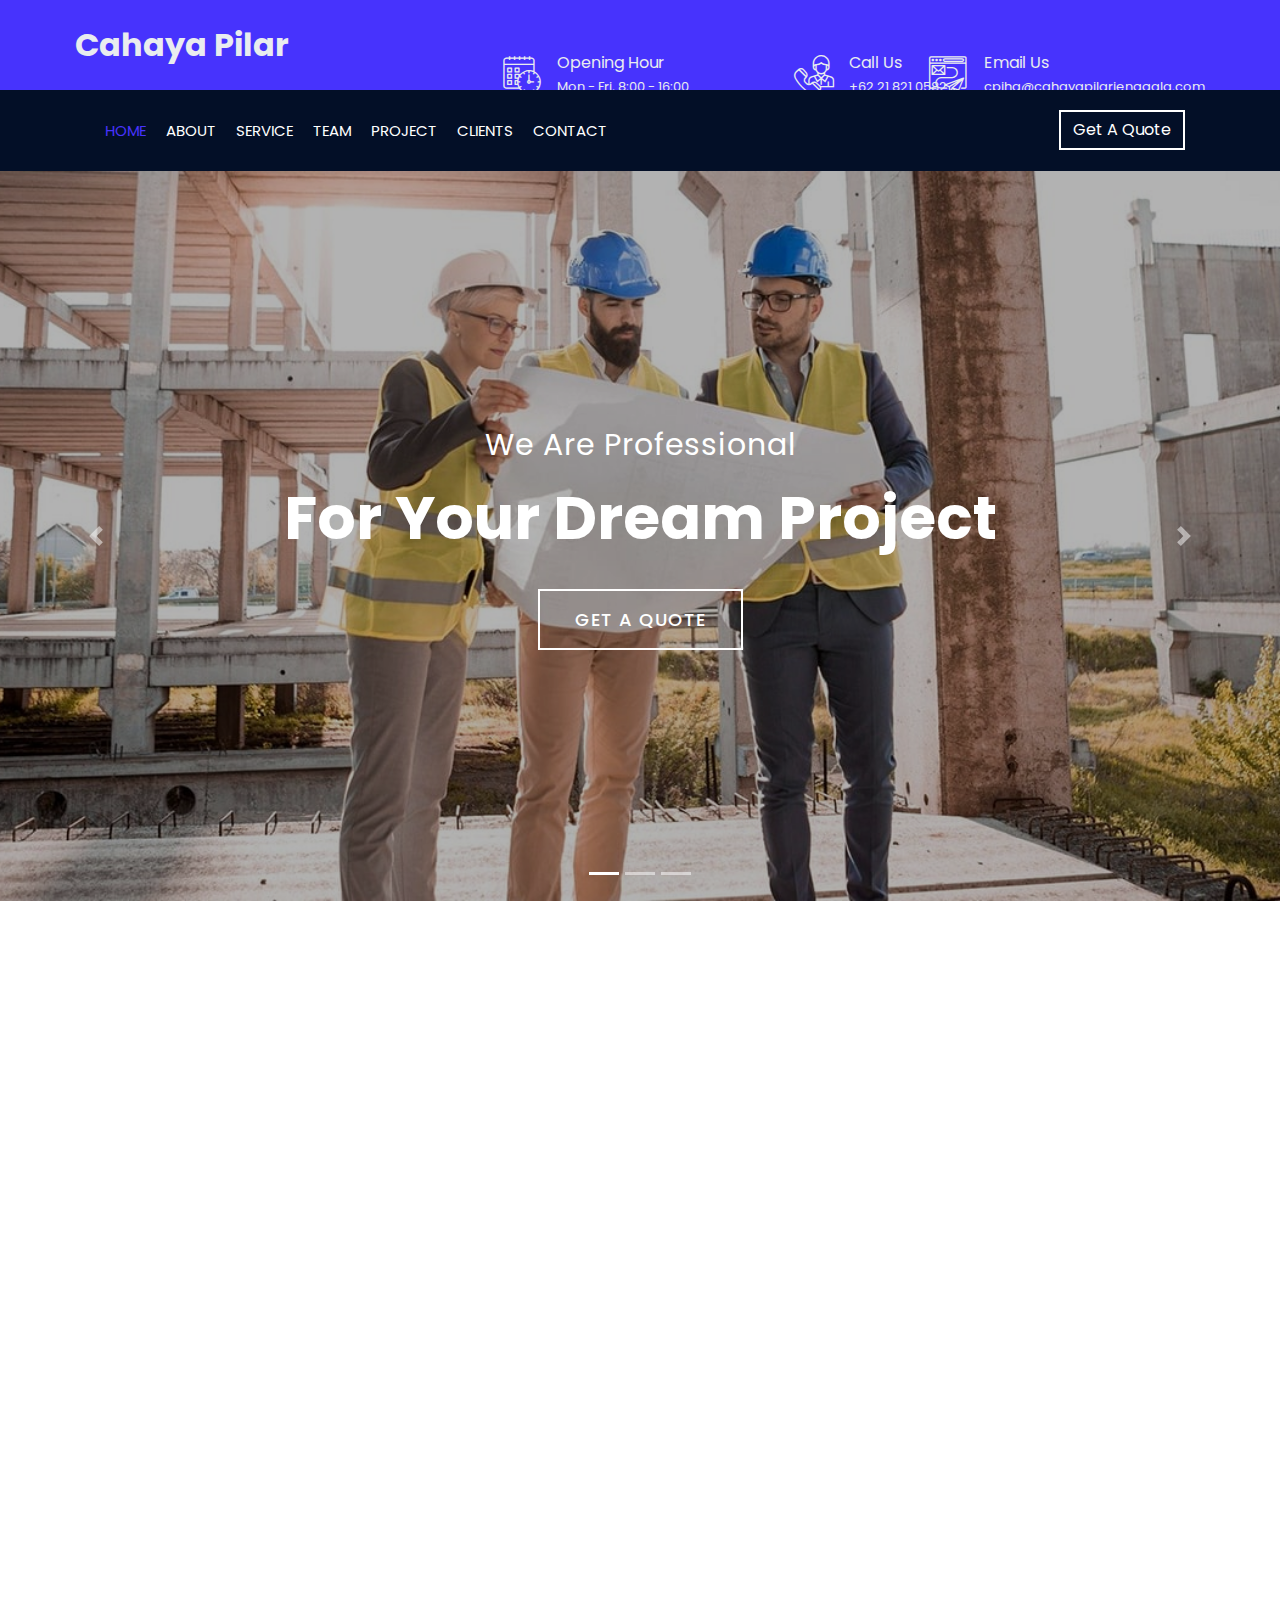
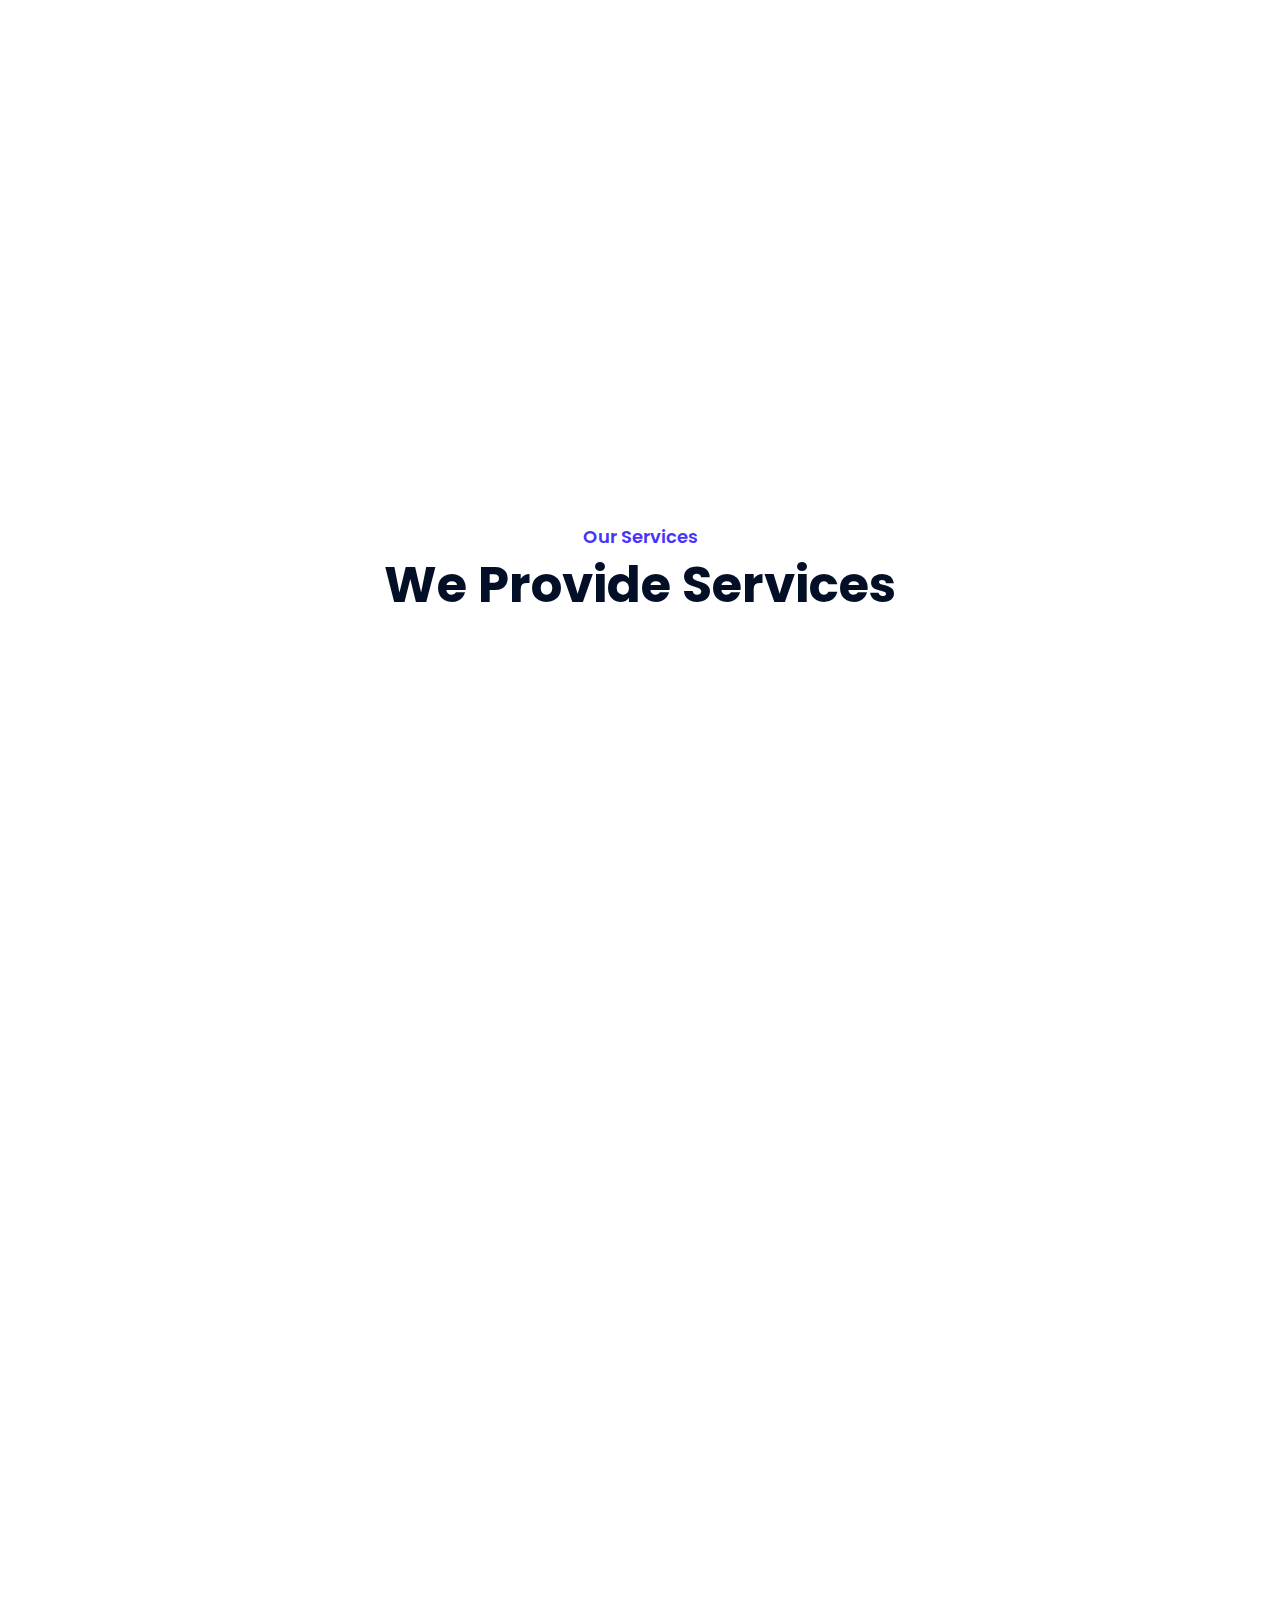
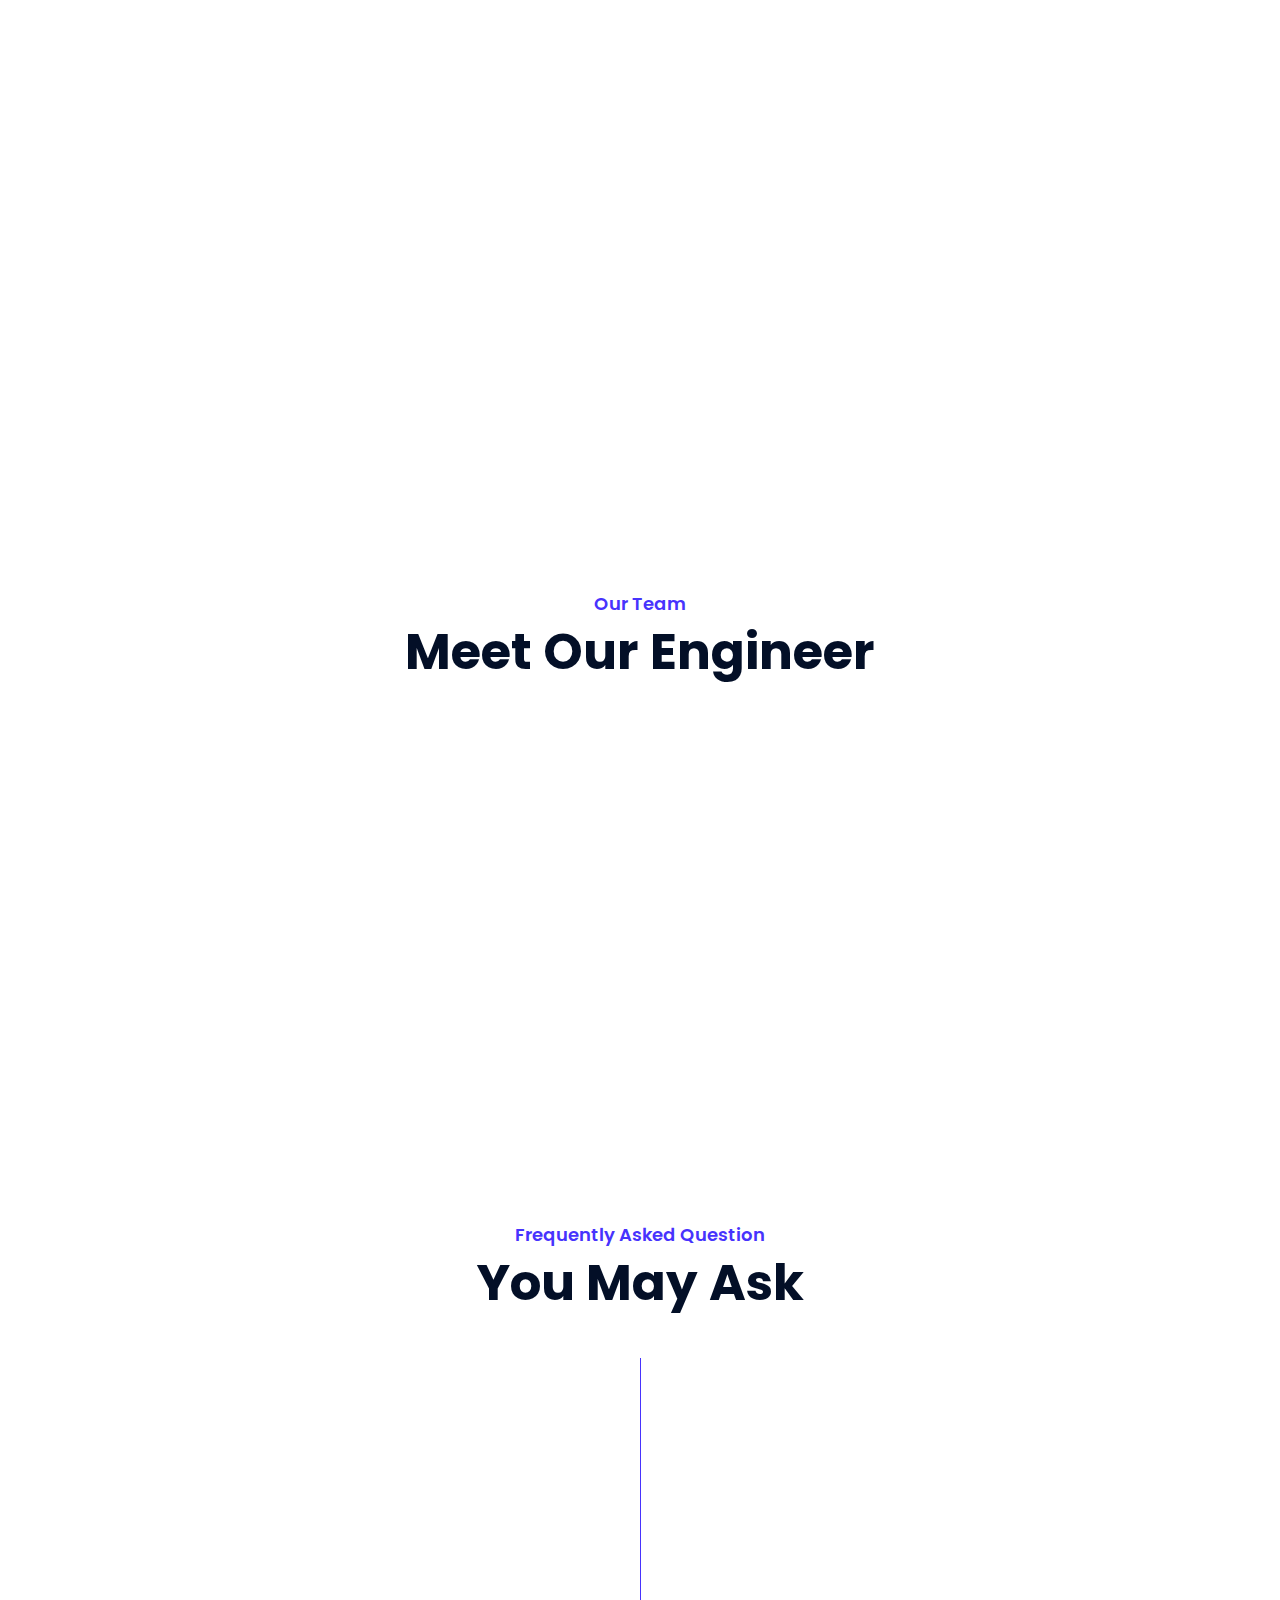
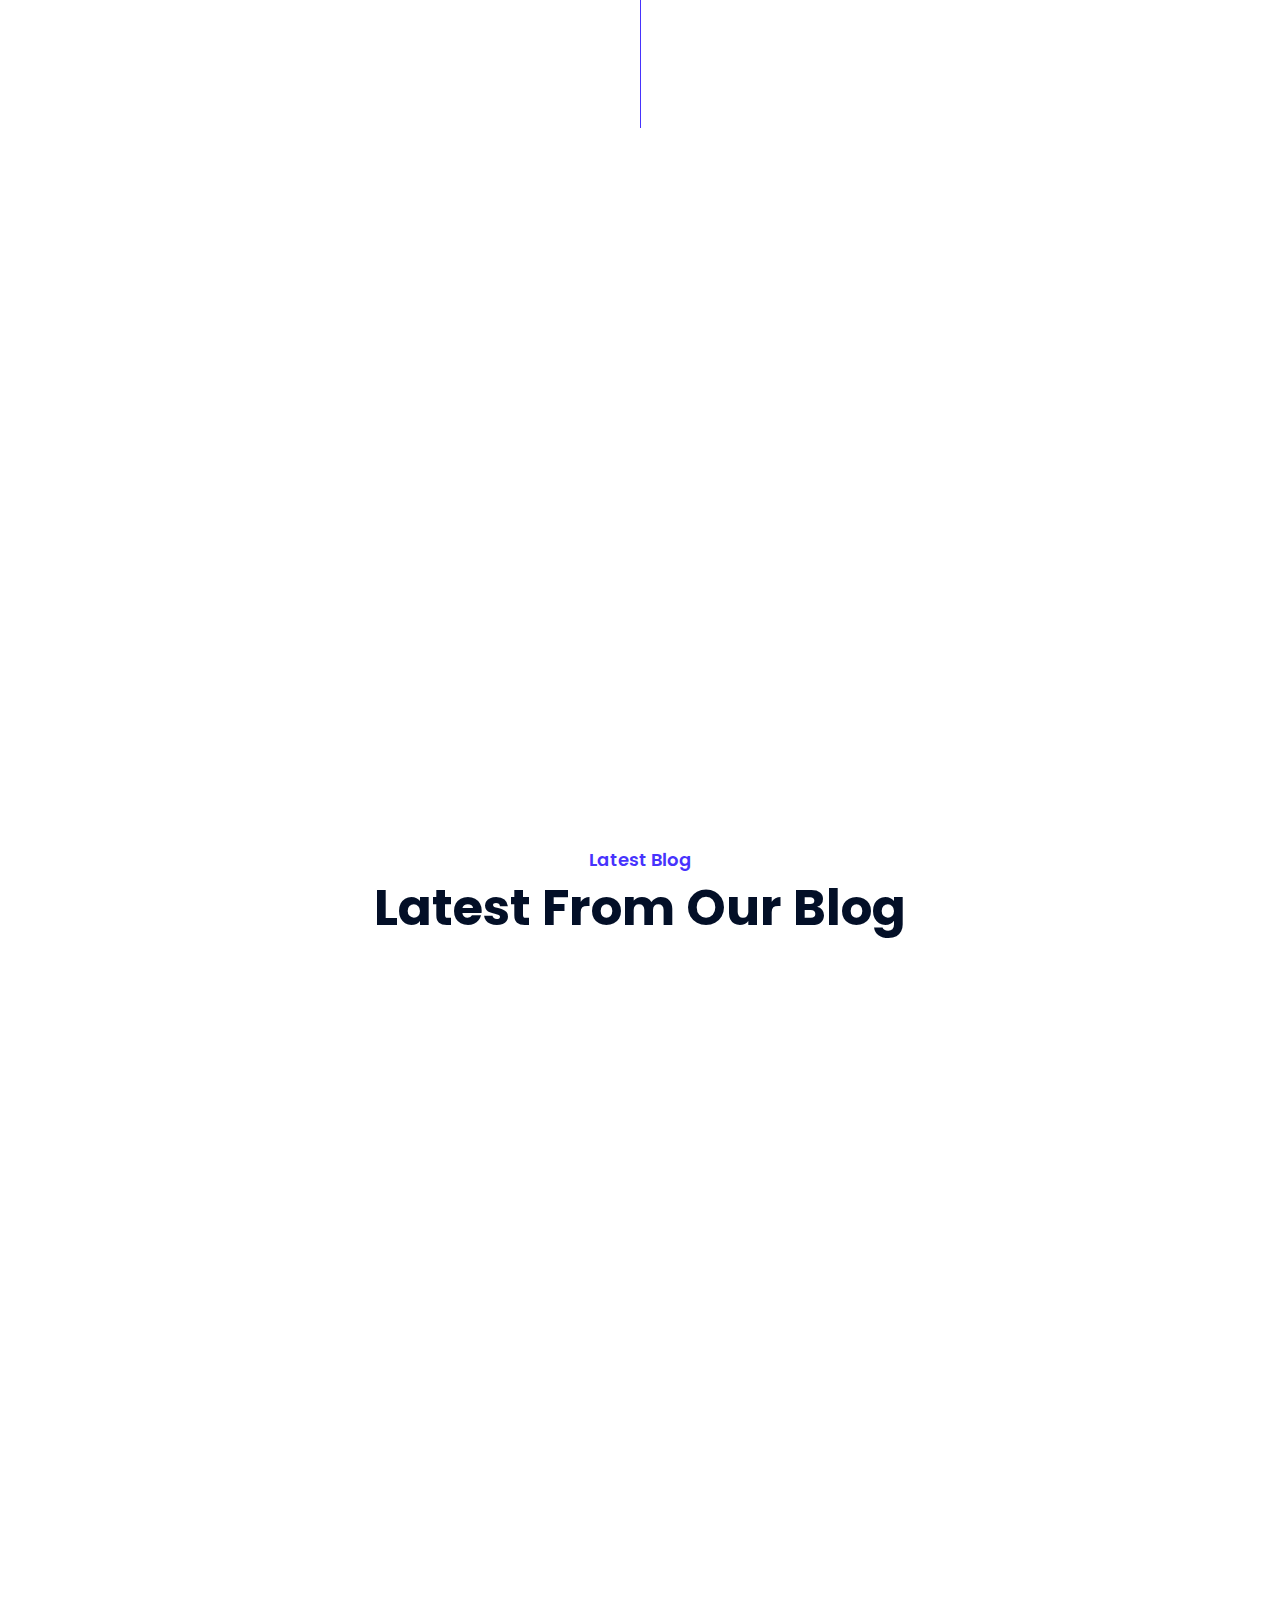
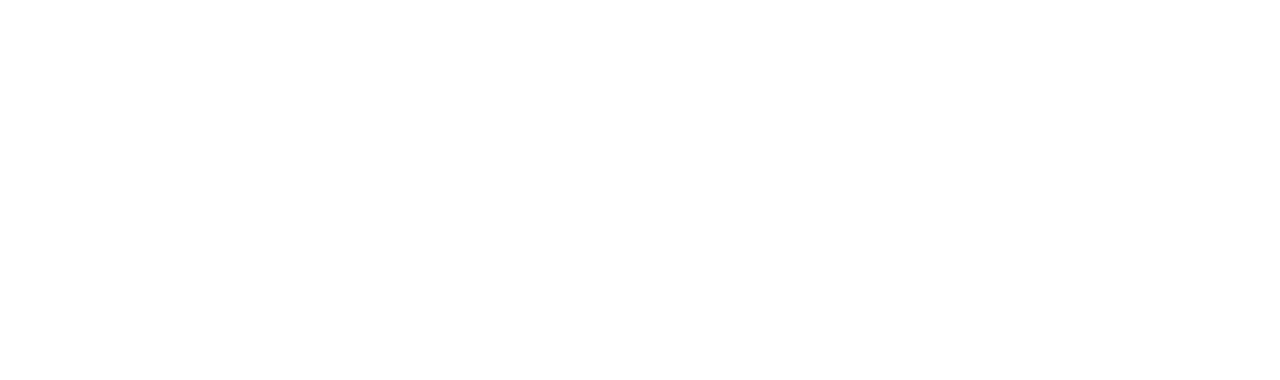
<file: index.html>
<!DOCTYPE html>
<html lang="en">
    <head>
        <meta charset="utf-8">
        <title>Cahaya Pilar Jenggala</title>
        <meta content="width=device-width, initial-scale=1.0" name="viewport">
        <meta content="Construction Company Website Template" name="keywords">
        <meta content="Construction Company Website Template" name="description">

        <!-- Favicon -->
        <link href="img/LOGO_CPJ-02_NO_TEXT-removebg-preview.png" rel="icon">

        <!-- Google Font -->
        <link href="https://fonts.googleapis.com/css2?family=Poppins:wght@100;200;300;400;500;600;700;800;900&display=swap" rel="stylesheet">

        <!-- CSS Libraries -->
        <link href="https://stackpath.bootstrapcdn.com/bootstrap/4.4.1/css/bootstrap.min.css" rel="stylesheet">
        <link href="https://cdnjs.cloudflare.com/ajax/libs/font-awesome/5.10.0/css/all.min.css" rel="stylesheet">
        <link href="lib/flaticon/font/flaticon.css" rel="stylesheet"> 
        <link href="lib/animate/animate.min.css" rel="stylesheet">
        <link href="lib/owlcarousel/assets/owl.carousel.min.css" rel="stylesheet">
        <link href="lib/lightbox/css/lightbox.min.css" rel="stylesheet">
        <link href="lib/slick/slick.css" rel="stylesheet">
        <link href="lib/slick/slick-theme.css" rel="stylesheet">

        <!-- Template Stylesheet -->
        <link href="css/style.css" rel="stylesheet">
    </head>

    <body>
        <div class="wrapper">
            <!-- Top Bar Start -->
            <div class="top-bar">
                <div class="container-fluid">
                    <div class="row align-items-center">
                        <div class="col-lg-4 col-md-12">
                            <div class="logo">
                                <a href="index.html">
                                    <div>
                                        <!-- <img width="50px" src="img/LOGO_CPJ-02_NO_TEXT-removebg-preview.png" alt="Logo"> -->
                                        <h1>Cahaya Pilar Jenggala</h1>
                                    </div>
                                </a>
                            </div>
                        </div>
                        <div class="col-lg-8 col-md-7 d-none d-lg-block">
                            <div class="row">
                                <div class="col-4">
                                    <div class="top-bar-item">
                                        <div class="top-bar-icon">
                                            <i class="flaticon-calendar"></i>
                                        </div>
                                        <div class="top-bar-text">
                                            <h3>Opening Hour</h3>
                                            <p>Mon - Fri, 8:00 - 16:00</p>
                                        </div>
                                    </div>
                                </div>
                                <div class="col-4">
                                    <div class="top-bar-item">
                                        <div class="top-bar-icon">
                                            <i class="flaticon-call"></i>
                                        </div>
                                        <div class="top-bar-text">
                                            <h3>Call Us</h3>
                                            <p>+62 21 821 0582</p>
                                        </div>
                                    </div>
                                </div>
                                <div class="col-4">
                                    <div class="top-bar-item">
                                        <div class="top-bar-icon">
                                            <i class="flaticon-send-mail"></i>
                                        </div>
                                        <div class="top-bar-text">
                                            <h3>Email Us</h3>
                                            <p>cpjhq@cahayapilarjenggala.com</p>
                                        </div>
                                    </div>
                                </div>
                            </div>
                        </div>
                    </div>
                </div>
            </div>
            <!-- Top Bar End -->

            <!-- Nav Bar Start -->
            <div class="nav-bar">
                <div class="container-fluid">
                    <nav class="navbar navbar-expand-lg bg-dark navbar-dark">
                        <a href="#" class="navbar-brand">MENU</a>
                        <button type="button" class="navbar-toggler" data-toggle="collapse" data-target="#navbarCollapse">
                            <span class="navbar-toggler-icon"></span>
                        </button>

                        <div class="collapse navbar-collapse justify-content-between" id="navbarCollapse">
                            <div class="navbar-nav mr-auto">
                                <a href="index.html" class="nav-item nav-link active">Home</a>
                                <a href="about.html" class="nav-item nav-link">About</a>
                                <a href="service.html" class="nav-item nav-link">Service</a>
                                <a href="team.html" class="nav-item nav-link">Team</a>
                                <a href="portfolio.html" class="nav-item nav-link">Project</a>
                                <a href="clients.html" class="nav-item nav-link">Clients</a>
                                <a href="contact.html" class="nav-item nav-link">Contact</a>
                            </div>
                            <div class="ml-auto">
                                <a class="btn" href="#">Get A Quote</a>
                            </div>
                        </div>
                    </nav>
                </div>
            </div>
            <!-- Nav Bar End -->


            <!-- Carousel Start -->
            <div id="carousel" class="carousel slide" data-ride="carousel">
                <ol class="carousel-indicators">
                    <li data-target="#carousel" data-slide-to="0" class="active"></li>
                    <li data-target="#carousel" data-slide-to="1"></li>
                    <li data-target="#carousel" data-slide-to="2"></li>
                </ol>
                <div class="carousel-inner">
                    <div class="carousel-item active">
                        <img src="img/carousel-1.jpg" alt="Carousel Image">
                        <div class="carousel-caption">
                            <p class="animated fadeInRight">We Are Professional</p>
                            <h1 class="animated fadeInLeft">For Your Dream Project</h1>
                            <a class="btn animated fadeInUp" href="https://htmlcodex.com/construction-company-website-template">Get A Quote</a>
                        </div>
                    </div>

                    <div class="carousel-item">
                        <img src="img/carousel-2.jpg" alt="Carousel Image">
                        <div class="carousel-caption">
                            <p class="animated fadeInRight">Professional Builder</p>
                            <h1 class="animated fadeInLeft">We Build Your Home</h1>
                            <a class="btn animated fadeInUp" href="https://htmlcodex.com/construction-company-website-template">Get A Quote</a>
                        </div>
                    </div>

                    <div class="carousel-item">
                        <img src="img/carousel-3.jpg" alt="Carousel Image">
                        <div class="carousel-caption">
                            <p class="animated fadeInRight">We Are Trusted</p>
                            <h1 class="animated fadeInLeft">For Your Dream Home</h1>
                            <a class="btn animated fadeInUp" href="https://htmlcodex.com/construction-company-website-template">Get A Quote</a>
                        </div>
                    </div>
                </div>

                <a class="carousel-control-prev" href="#carousel" role="button" data-slide="prev">
                    <span class="carousel-control-prev-icon" aria-hidden="true"></span>
                    <span class="sr-only">Previous</span>
                </a>
                <a class="carousel-control-next" href="#carousel" role="button" data-slide="next">
                    <span class="carousel-control-next-icon" aria-hidden="true"></span>
                    <span class="sr-only">Next</span>
                </a>
            </div>
            <!-- Carousel End -->


            <!-- Feature Start-->
            <div class="feature wow fadeInUp" data-wow-delay="0.1s">
                <div class="container-fluid">
                    <div class="row align-items-center">
                        <div class="col-lg-4 col-md-12">
                            <div class="feature-item">
                                <div class="feature-icon">
                                    <i class="flaticon-worker"></i>
                                </div>
                                <div class="feature-text">
                                    <h3>Expert Worker</h3>
                                    <p>Lorem ipsum dolor sit amet elit. Phasus nec pretim ornare velit non</p>
                                </div>
                            </div>
                        </div>
                        <div class="col-lg-4 col-md-12">
                            <div class="feature-item">
                                <div class="feature-icon">
                                    <i class="flaticon-building"></i>
                                </div>
                                <div class="feature-text">
                                    <h3>Quality Work</h3>
                                    <p>Lorem ipsum dolor sit amet elit. Phasus nec pretim ornare velit non</p>
                                </div>
                            </div>
                        </div>
                        <div class="col-lg-4 col-md-12">
                            <div class="feature-item">
                                <div class="feature-icon">
                                    <i class="flaticon-call"></i>
                                </div>
                                <div class="feature-text">
                                    <h3>24/7 Support</h3>
                                    <p>Lorem ipsum dolor sit amet elit. Phasus nec pretim ornare velit non</p>
                                </div>
                            </div>
                        </div>
                    </div>
                </div>
            </div>
            <!-- Feature End-->


            <!-- About Start -->
            <div class="about wow fadeInUp" data-wow-delay="0.1s">
                <div class="container">
                    <div class="row align-items-center">
                        <div class="col-lg-5 col-md-6">
                            <div class="about-img">
                                <img src="img/about.jpg" alt="Image">
                            </div>
                        </div>
                        <div class="col-lg-7 col-md-6">
                            <div class="section-header text-left">
                                <p>Welcome to Cahaya Pilar Jenggala</p>
                            </div>
                            <div class="about-text">
                                <p>
                                    PT Cahaya Pilar Jenggala (CPJ) was established in 2005, as a company engaged in various business,and electrical support business, always prioritize service based on customer equity
                                </p>
                                <p>
                                    With the spirit to always be a company that can compete and excel in the VUCA era, CPJ is of course the answer to all customer needs through superior and professional human resources. To realize a company’s vision, namely ”Being a partner that can provide total solutions for all energy providers in Indonesia” 
                                </p>
                                <a class="btn" href="about.html">Learn More</a>
                            </div>
                        </div>
                    </div>
                </div>
            </div>
            <!-- About End -->


            <!-- Fact Start -->
            <div class="fact">
                <div class="container-fluid">
                    <div class="row counters">
                        <div class="col-md-6 fact-left wow slideInLeft">
                            <div class="row">
                                <div class="col-6">
                                    <div class="fact-icon">
                                        <i class="flaticon-worker"></i>
                                    </div>
                                    <div class="fact-text">
                                        <h2 data-toggle="counter-up">109</h2>
                                        <p>Expert Workers</p>
                                    </div>
                                </div>
                                <div class="col-6">
                                    <div class="fact-icon">
                                        <i class="flaticon-building"></i>
                                    </div>
                                    <div class="fact-text">
                                        <h2 data-toggle="counter-up">485</h2>
                                        <p>Happy Clients</p>
                                    </div>
                                </div>
                            </div>
                        </div>
                        <div class="col-md-6 fact-right wow slideInRight">
                            <div class="row">
                                <div class="col-6">
                                    <div class="fact-icon">
                                        <i class="flaticon-address"></i>
                                    </div>
                                    <div class="fact-text">
                                        <h2 data-toggle="counter-up">789</h2>
                                        <p>Completed Projects</p>
                                    </div>
                                </div>
                                <div class="col-6">
                                    <div class="fact-icon">
                                        <i class="flaticon-crane"></i>
                                    </div>
                                    <div class="fact-text">
                                        <h2 data-toggle="counter-up">890</h2>
                                        <p>Running Projects</p>
                                    </div>
                                </div>
                            </div>
                        </div>
                    </div>
                </div>
            </div>
            <!-- Fact End -->


            <!-- Service Start -->
            <div class="service">
                <div class="container">
                    <div class="section-header text-center">
                        <p>Our Services</p>
                        <h2>We Provide Services</h2>
                    </div>
                    <div class="row">
                        <div class="col-lg-4 col-md-6 wow fadeInUp" data-wow-delay="0.1s">
                            <div class="service-item">
                                <div class="service-img">
                                    <img src="img/service-1.jpg" alt="Image">
                                    <div class="service-overlay">
                                        <p>
                                            GNSS stands for Global Navigation Satellite System, and is the standard generic term for satellite navigation systems that provide autonomous geo-spatial positioning with global coverage that we use to obtain highly accurate coordinate positions, Device that we use is Geodetic GNSS Receiver that can reach millimeter accuracy.
                                        </p>
                                    </div>
                                </div>
                                <div class="service-text">
                                    <h3>GNSS</h3>
                                    <a class="btn" href="img/service-1.jpg" data-lightbox="service">+</a>
                                </div>
                            </div>
                        </div>
                        <div class="col-lg-4 col-md-6 wow fadeInUp" data-wow-delay="0.2s">
                            <div class="service-item">
                                <div class="service-img">
                                    <img src="img/service-2.jpg" alt="Image">
                                    <div class="service-overlay">
                                        <p>
                                            Aerial Photogrammetry is a spatial data acquisition technique using RGB camera sensors. The result of aerial photogrammetry is Orthophoto. Camera that we use has 42,4 MP that can make 5 cm GSD (Ground Spatial Distance) at altitude 380 meter.
                                        </p>
                                    </div>
                                </div>
                                <div class="service-text">
                                    <h3>Aerial Photogrammetry </h3>
                                    <a class="btn" href="img/service-2.jpg" data-lightbox="service">+</a>
                                </div>
                            </div>
                        </div>
                        <div class="col-lg-4 col-md-6 wow fadeInUp" data-wow-delay="0.3s">
                            <div class="service-item">
                                <div class="service-img">
                                    <img src="img/service-3.jpg" alt="Image">
                                    <div class="service-overlay">
                                        <p>
                                            Topographic Mapping using LIDAR (Light Detection and Ranging), LIDAR is a active remote sensing based on laser. LIDAR can be installed on aircraft, helicopter, drone, or VTOL(Vertical Take Of Landing). LIDAR data is a set of points that have an accuracy of 5-10 cm both vertically and horizontally. LIDAR data result include : point cloud, DEM (Digital Elevation Model)/ 3D earth  surface model, and contours.
                                        </p>
                                    </div>
                                </div>
                                <div class="service-text">
                                    <h3>Topographic Mapping </h3>
                                    <a class="btn" href="img/service-3.jpg" data-lightbox="service">+</a>
                                </div>
                            </div>
                        </div>
                        <div class="col-lg-4 col-md-6 wow fadeInUp" data-wow-delay="0.4s">
                            <div class="service-item">
                                <div class="service-img">
                                    <img src="img/service-4.jpg" alt="Image">
                                    <div class="service-overlay">
                                        <p>
                                            General construction is an overarching term describing various forms of construction projects such as design, build, and remodel. We operate in the general construction sector based on competency, risk and customer equity.
                                        </p>
                                    </div>
                                </div>
                                <div class="service-text">
                                    <h3>General construction</h3>
                                    <a class="btn" href="img/service-4.jpg" data-lightbox="service">+</a>
                                </div>
                            </div>
                        </div>
                        <div class="col-lg-4 col-md-6 wow fadeInUp" data-wow-delay="0.5s">
                            <div class="service-item">
                                <div class="service-img">
                                    <img src="img/service-5.jpg" alt="Image">
                                    <div class="service-overlay">
                                        <p>
                                            Electrical Power Network Maintenance Services , Maintenance and all activities that are directly related to providing electric power is one of CPJ's main competencies that can meet the needs of companies engaged in the energy sector. CPJ is able to provide professional and competent human resources. Both in the field of transmission, generation and distribution of electric power. Including mining installations, industry/factories, and buildings.
                                        </p>
                                    </div>
                                </div>
                                <div class="service-text">
                                    <h3>EPNMS</h3>
                                    <a class="btn" href="img/service-5.jpg" data-lightbox="service">+</a>
                                </div>
                            </div>
                        </div>
                        
                    </div>
                </div>
            </div>
            <!-- Service End -->


            <!-- Video Start -->
            <div class="video wow fadeIn" data-wow-delay="0.1s">
                <div class="container">
                    <button type="button" class="btn-play" data-toggle="modal" data-src="https://www.youtube.com/embed/DWRcNpR6Kdc" data-target="#videoModal">
                        <span></span>
                    </button>
                </div>
            </div>
            
            <div class="modal fade" id="videoModal" tabindex="-1" role="dialog" aria-labelledby="exampleModalLabel" aria-hidden="true">
                <div class="modal-dialog" role="document">
                    <div class="modal-content">
                        <div class="modal-body">
                            <button type="button" class="close" data-dismiss="modal" aria-label="Close">
                                <span aria-hidden="true">&times;</span>
                            </button>        
                            <!-- 16:9 aspect ratio -->
                            <div class="embed-responsive embed-responsive-16by9">
                                <iframe class="embed-responsive-item" src="" id="video"  allowscriptaccess="always" allow="autoplay"></iframe>
                            </div>
                        </div>
                    </div>
                </div>
            </div>
            <!-- Video End -->


            <!-- Team Start -->
            <div class="team">
                <div class="container">
                    <div class="section-header text-center">
                        <p>Our Team</p>
                        <h2>Meet Our Engineer</h2>
                    </div>
                    <div class="row">
                        <div class="col-lg-3 col-md-6 wow fadeInUp" data-wow-delay="0.1s">
                            <div class="team-item">
                                <div class="team-img">
                                    <img src="img/team-1.jpg" alt="Team Image">
                                </div>
                                <div class="team-text">
                                    <h2>Adam Phillips</h2>
                                    <p>CEO & Founder</p>
                                </div>
                                <div class="team-social">
                                    <a class="social-tw" href=""><i class="fab fa-twitter"></i></a>
                                    <a class="social-fb" href=""><i class="fab fa-facebook-f"></i></a>
                                    <a class="social-li" href=""><i class="fab fa-linkedin-in"></i></a>
                                    <a class="social-in" href=""><i class="fab fa-instagram"></i></a>
                                </div>
                            </div>
                        </div>
                        <div class="col-lg-3 col-md-6 wow fadeInUp" data-wow-delay="0.2s">
                            <div class="team-item">
                                <div class="team-img">
                                    <img src="img/team-2.jpg" alt="Team Image">
                                </div>
                                <div class="team-text">
                                    <h2>Dylan Adams</h2>
                                    <p>Civil Engineer</p>
                                </div>
                                <div class="team-social">
                                    <a class="social-tw" href=""><i class="fab fa-twitter"></i></a>
                                    <a class="social-fb" href=""><i class="fab fa-facebook-f"></i></a>
                                    <a class="social-li" href=""><i class="fab fa-linkedin-in"></i></a>
                                    <a class="social-in" href=""><i class="fab fa-instagram"></i></a>
                                </div>
                            </div>
                        </div>
                        <div class="col-lg-3 col-md-6 wow fadeInUp" data-wow-delay="0.3s">
                            <div class="team-item">
                                <div class="team-img">
                                    <img src="img/team-3.jpg" alt="Team Image">
                                </div>
                                <div class="team-text">
                                    <h2>Jhon Doe</h2>
                                    <p>Interior Designer</p>
                                </div>
                                <div class="team-social">
                                    <a class="social-tw" href=""><i class="fab fa-twitter"></i></a>
                                    <a class="social-fb" href=""><i class="fab fa-facebook-f"></i></a>
                                    <a class="social-li" href=""><i class="fab fa-linkedin-in"></i></a>
                                    <a class="social-in" href=""><i class="fab fa-instagram"></i></a>
                                </div>
                            </div>
                        </div>
                        <div class="col-lg-3 col-md-6 wow fadeInUp" data-wow-delay="0.4s">
                            <div class="team-item">
                                <div class="team-img">
                                    <img src="img/team-4.jpg" alt="Team Image">
                                </div>
                                <div class="team-text">
                                    <h2>Josh Dunn</h2>
                                    <p>Painter</p>
                                </div>
                                <div class="team-social">
                                    <a class="social-tw" href=""><i class="fab fa-twitter"></i></a>
                                    <a class="social-fb" href=""><i class="fab fa-facebook-f"></i></a>
                                    <a class="social-li" href=""><i class="fab fa-linkedin-in"></i></a>
                                    <a class="social-in" href=""><i class="fab fa-instagram"></i></a>
                                </div>
                            </div>
                        </div>
                    </div>
                </div>
            </div>
            <!-- Team End -->
            

            <!-- FAQs Start -->
            <div class="faqs">
                <div class="container">
                    <div class="section-header text-center">
                        <p>Frequently Asked Question</p>
                        <h2>You May Ask</h2>
                    </div>
                    <div class="row">
                        <div class="col-md-6">
                            <div id="accordion-1">
                                <div class="card wow fadeInLeft" data-wow-delay="0.1s">
                                    <div class="card-header">
                                        <a class="card-link collapsed" data-toggle="collapse" href="#collapseOne">
                                            Lorem ipsum dolor sit amet?
                                        </a>
                                    </div>
                                    <div id="collapseOne" class="collapse" data-parent="#accordion-1">
                                        <div class="card-body">
                                            Lorem ipsum dolor sit amet, consectetur adipiscing elit. Phasellus nec pretium mi. Curabitur facilisis ornare velit non.
                                        </div>
                                    </div>
                                </div>
                                <div class="card wow fadeInLeft" data-wow-delay="0.2s">
                                    <div class="card-header">
                                        <a class="card-link collapsed" data-toggle="collapse" href="#collapseTwo">
                                            Lorem ipsum dolor sit amet?
                                        </a>
                                    </div>
                                    <div id="collapseTwo" class="collapse" data-parent="#accordion-1">
                                        <div class="card-body">
                                            Lorem ipsum dolor sit amet, consectetur adipiscing elit. Phasellus nec pretium mi. Curabitur facilisis ornare velit non.
                                        </div>
                                    </div>
                                </div>
                                <div class="card wow fadeInLeft" data-wow-delay="0.3s">
                                    <div class="card-header">
                                        <a class="card-link collapsed" data-toggle="collapse" href="#collapseThree">
                                            Lorem ipsum dolor sit amet?
                                        </a>
                                    </div>
                                    <div id="collapseThree" class="collapse" data-parent="#accordion-1">
                                        <div class="card-body">
                                            Lorem ipsum dolor sit amet, consectetur adipiscing elit. Phasellus nec pretium mi. Curabitur facilisis ornare velit non.
                                        </div>
                                    </div>
                                </div>
                                <div class="card wow fadeInLeft" data-wow-delay="0.4s">
                                    <div class="card-header">
                                        <a class="card-link collapsed" data-toggle="collapse" href="#collapseFour">
                                            Lorem ipsum dolor sit amet?
                                        </a>
                                    </div>
                                    <div id="collapseFour" class="collapse" data-parent="#accordion-1">
                                        <div class="card-body">
                                            Lorem ipsum dolor sit amet, consectetur adipiscing elit. Phasellus nec pretium mi. Curabitur facilisis ornare velit non.
                                        </div>
                                    </div>
                                </div>
                                <div class="card wow fadeInLeft" data-wow-delay="0.5s">
                                    <div class="card-header">
                                        <a class="card-link collapsed" data-toggle="collapse" href="#collapseFive">
                                            Lorem ipsum dolor sit amet?
                                        </a>
                                    </div>
                                    <div id="collapseFive" class="collapse" data-parent="#accordion-1">
                                        <div class="card-body">
                                            Lorem ipsum dolor sit amet, consectetur adipiscing elit. Phasellus nec pretium mi. Curabitur facilisis ornare velit non.
                                        </div>
                                    </div>
                                </div>
                            </div>
                        </div>
                        <div class="col-md-6">
                            <div id="accordion-2">
                                <div class="card wow fadeInRight" data-wow-delay="0.1s">
                                    <div class="card-header">
                                        <a class="card-link collapsed" data-toggle="collapse" href="#collapseSix">
                                            Lorem ipsum dolor sit amet?
                                        </a>
                                    </div>
                                    <div id="collapseSix" class="collapse" data-parent="#accordion-2">
                                        <div class="card-body">
                                            Lorem ipsum dolor sit amet, consectetur adipiscing elit. Phasellus nec pretium mi. Curabitur facilisis ornare velit non.
                                        </div>
                                    </div>
                                </div>
                                <div class="card wow fadeInRight" data-wow-delay="0.2s">
                                    <div class="card-header">
                                        <a class="card-link collapsed" data-toggle="collapse" href="#collapseSeven">
                                            Lorem ipsum dolor sit amet?
                                        </a>
                                    </div>
                                    <div id="collapseSeven" class="collapse" data-parent="#accordion-2">
                                        <div class="card-body">
                                            Lorem ipsum dolor sit amet, consectetur adipiscing elit. Phasellus nec pretium mi. Curabitur facilisis ornare velit non.
                                        </div>
                                    </div>
                                </div>
                                <div class="card wow fadeInRight" data-wow-delay="0.3s">
                                    <div class="card-header">
                                        <a class="card-link collapsed" data-toggle="collapse" href="#collapseEight">
                                            Lorem ipsum dolor sit amet?
                                        </a>
                                    </div>
                                    <div id="collapseEight" class="collapse" data-parent="#accordion-2">
                                        <div class="card-body">
                                            Lorem ipsum dolor sit amet, consectetur adipiscing elit. Phasellus nec pretium mi. Curabitur facilisis ornare velit non.
                                        </div>
                                    </div>
                                </div>
                                <div class="card wow fadeInRight" data-wow-delay="0.4s">
                                    <div class="card-header">
                                        <a class="card-link collapsed" data-toggle="collapse" href="#collapseNine">
                                            Lorem ipsum dolor sit amet?
                                        </a>
                                    </div>
                                    <div id="collapseNine" class="collapse" data-parent="#accordion-2">
                                        <div class="card-body">
                                            Lorem ipsum dolor sit amet, consectetur adipiscing elit. Phasellus nec pretium mi. Curabitur facilisis ornare velit non.
                                        </div>
                                    </div>
                                </div>
                                <div class="card wow fadeInRight" data-wow-delay="0.5s">
                                    <div class="card-header">
                                        <a class="card-link collapsed" data-toggle="collapse" href="#collapseTen">
                                            Lorem ipsum dolor sit amet?
                                        </a>
                                    </div>
                                    <div id="collapseTen" class="collapse" data-parent="#accordion-2">
                                        <div class="card-body">
                                            Lorem ipsum dolor sit amet, consectetur adipiscing elit. Phasellus nec pretium mi. Curabitur facilisis ornare velit non.
                                        </div>
                                    </div>
                                </div>
                            </div>
                        </div>
                    </div>
                </div>
            </div>
            <!-- FAQs End -->


            <!-- Testimonial Start -->
            <div class="testimonial wow fadeIn" data-wow-delay="0.1s">
                <div class="container">
                    <div class="row">
                        <div class="col-12">
                            <div class="testimonial-slider-nav">
                                <div class="slider-nav"><img src="img/testimonial-1.jpg" alt="Testimonial"></div>
                                <div class="slider-nav"><img src="img/testimonial-2.jpg" alt="Testimonial"></div>
                                <div class="slider-nav"><img src="img/testimonial-3.jpg" alt="Testimonial"></div>
                                <div class="slider-nav"><img src="img/testimonial-4.jpg" alt="Testimonial"></div>
                                <div class="slider-nav"><img src="img/testimonial-1.jpg" alt="Testimonial"></div>
                                <div class="slider-nav"><img src="img/testimonial-2.jpg" alt="Testimonial"></div>
                                <div class="slider-nav"><img src="img/testimonial-3.jpg" alt="Testimonial"></div>
                                <div class="slider-nav"><img src="img/testimonial-4.jpg" alt="Testimonial"></div>
                            </div>
                        </div>
                    </div>
                    <div class="row">
                        <div class="col-12">
                            <div class="testimonial-slider">
                                <div class="slider-item">
                                    <h3>Customer Name</h3>
                                    <h4>profession</h4>
                                    <p>Lorem ipsum dolor sit amet, consectetur adipiscing elit. Phasellus nec pretium mi. Curabitur facilisis ornare velit non vulputate. Aliquam metus tortor, auctor id gravida condimentum, viverra quis sem. Curabitur non nisl nec nisi scelerisque maximus.</p>
                                </div>
                                <div class="slider-item">
                                    <h3>Customer Name</h3>
                                    <h4>profession</h4>
                                    <p>Lorem ipsum dolor sit amet, consectetur adipiscing elit. Phasellus nec pretium mi. Curabitur facilisis ornare velit non vulputate. Aliquam metus tortor, auctor id gravida condimentum, viverra quis sem. Curabitur non nisl nec nisi scelerisque maximus.</p>
                                </div>
                                <div class="slider-item">
                                    <h3>Customer Name</h3>
                                    <h4>profession</h4>
                                    <p>Lorem ipsum dolor sit amet, consectetur adipiscing elit. Phasellus nec pretium mi. Curabitur facilisis ornare velit non vulputate. Aliquam metus tortor, auctor id gravida condimentum, viverra quis sem. Curabitur non nisl nec nisi scelerisque maximus.</p>
                                </div>
                                <div class="slider-item">
                                    <h3>Customer Name</h3>
                                    <h4>profession</h4>
                                    <p>Lorem ipsum dolor sit amet, consectetur adipiscing elit. Phasellus nec pretium mi. Curabitur facilisis ornare velit non vulputate. Aliquam metus tortor, auctor id gravida condimentum, viverra quis sem. Curabitur non nisl nec nisi scelerisque maximus.</p>
                                </div>
                                <div class="slider-item">
                                    <h3>Customer Name</h3>
                                    <h4>profession</h4>
                                    <p>Lorem ipsum dolor sit amet, consectetur adipiscing elit. Phasellus nec pretium mi. Curabitur facilisis ornare velit non vulputate. Aliquam metus tortor, auctor id gravida condimentum, viverra quis sem. Curabitur non nisl nec nisi scelerisque maximus.</p>
                                </div>
                                <div class="slider-item">
                                    <h3>Customer Name</h3>
                                    <h4>profession</h4>
                                    <p>Lorem ipsum dolor sit amet, consectetur adipiscing elit. Phasellus nec pretium mi. Curabitur facilisis ornare velit non vulputate. Aliquam metus tortor, auctor id gravida condimentum, viverra quis sem. Curabitur non nisl nec nisi scelerisque maximus.</p>
                                </div>
                                <div class="slider-item">
                                    <h3>Customer Name</h3>
                                    <h4>profession</h4>
                                    <p>Lorem ipsum dolor sit amet, consectetur adipiscing elit. Phasellus nec pretium mi. Curabitur facilisis ornare velit non vulputate. Aliquam metus tortor, auctor id gravida condimentum, viverra quis sem. Curabitur non nisl nec nisi scelerisque maximus.</p>
                                </div>
                                <div class="slider-item">
                                    <h3>Customer Name</h3>
                                    <h4>profession</h4>
                                    <p>Lorem ipsum dolor sit amet, consectetur adipiscing elit. Phasellus nec pretium mi. Curabitur facilisis ornare velit non vulputate. Aliquam metus tortor, auctor id gravida condimentum, viverra quis sem. Curabitur non nisl nec nisi scelerisque maximus.</p>
                                </div>
                            </div>
                        </div>
                    </div>
                </div>
            </div>
            <!-- Testimonial End -->


            <!-- Blog Start -->
            <div class="blog">
                <div class="container">
                    <div class="section-header text-center">
                        <p>Latest Blog</p>
                        <h2>Latest From Our Blog</h2>
                    </div>
                    <div class="row">
                        <div class="col-lg-4 col-md-6 wow fadeInUp" data-wow-delay="0.2s">
                            <div class="blog-item">
                                <div class="blog-img">
                                    <img src="img/blog-1.jpg" alt="Image">
                                </div>
                                <div class="blog-title">
                                    <h3>Lorem ipsum dolor sit</h3>
                                    <a class="btn" href="">+</a>
                                </div>
                                <div class="blog-meta">
                                    <p>By<a href="">Admin</a></p>
                                    <p>In<a href="">Construction</a></p>
                                </div>
                                <div class="blog-text">
                                    <p>
                                        Lorem ipsum dolor sit amet elit. Phasellus nec pretium mi. Curabitur facilisis ornare velit non vulputate. Aliquam metus tortor
                                    </p>
                                </div>
                            </div>
                        </div>
                        <div class="col-lg-4 col-md-6 wow fadeInUp">
                            <div class="blog-item">
                                <div class="blog-img">
                                    <img src="img/blog-2.jpg" alt="Image">
                                </div>
                                <div class="blog-title">
                                    <h3>Lorem ipsum dolor sit</h3>
                                    <a class="btn" href="">+</a>
                                </div>
                                <div class="blog-meta">
                                    <p>By<a href="">Admin</a></p>
                                    <p>In<a href="">Construction</a></p>
                                </div>
                                <div class="blog-text">
                                    <p>
                                        Lorem ipsum dolor sit amet elit. Phasellus nec pretium mi. Curabitur facilisis ornare velit non vulputate. Aliquam metus tortor
                                    </p>
                                </div>
                            </div>
                        </div>
                        <div class="col-lg-4 col-md-6 wow fadeInUp" data-wow-delay="0.2s">
                            <div class="blog-item">
                                <div class="blog-img">
                                    <img src="img/blog-3.jpg" alt="Image">
                                </div>
                                <div class="blog-title">
                                    <h3>Lorem ipsum dolor sit</h3>
                                    <a class="btn" href="">+</a>
                                </div>
                                <div class="blog-meta">
                                    <p>By<a href="">Admin</a></p>
                                    <p>In<a href="">Construction</a></p>
                                </div>
                                <div class="blog-text">
                                    <p>
                                        Lorem ipsum dolor sit amet elit. Phasellus nec pretium mi. Curabitur facilisis ornare velit non vulputate. Aliquam metus tortor
                                    </p>
                                </div>
                            </div>
                        </div>
                    </div>
                </div>
            </div>
            <!-- Blog End -->


            <!-- Footer Start -->
            <div class="footer wow fadeIn" data-wow-delay="0.3s">
                <div class="container">
                    <div class="row">
                        <div class="col-md-6 col-lg-4">
                            <div class="footer-contact">
                                <h2>Office Contact</h2>
                                <p><i class="fa fa-map-marker-alt"></i>Rukan Sentra Niaga Boulevard No. 28, Bekasi, Indonesia</p>
                                <p><i class="fa fa-phone-alt"></i>+62 21 821 0582</p>
                                <p><i class="fa fa-envelope"></i>cpjhq@cahayapilarjenggala.com</p>
                            </div>
                        </div>
                        <div class="col-md-6 col-lg-4">
                            <div class="footer-link">
                                <h2>Services Areas</h2>
                                <a href="">Building Construction</a>
                                <a href="">House Renovation</a>
                                <a href="">Architecture Design</a>
                                <a href="">Interior Design</a>
                                <a href="">Painting</a>
                            </div>
                        </div>
                        <div class="col-md-6 col-lg-4">
                            <div class="footer-link">
                                <h2>Useful Pages</h2>
                                <a href="">About Us</a>
                                <a href="">Contact Us</a>
                                <a href="">Our Team</a>
                                <a href="">Projects</a>
                            </div>
                        </div>
                    </div>
                </div>
                <div class="container copyright">
                    <div class="row">
                        <div class="col-md-6">
                            <p>&copy; <a href="#">Cahaya Pilar Jenggala</a>, All Right Reserved.</p>
                        </div>
                        <div class="col-md-6">
                            <p> <a href=""></a></p>
                        </div>
                    </div>
                </div>
            </div>
            <!-- Footer End -->

            <a href="#" class="back-to-top"><i class="fa fa-chevron-up"></i></a>
        </div>

        <!-- JavaScript Libraries -->
        <script src="https://code.jquery.com/jquery-3.4.1.min.js"></script>
        <script src="https://stackpath.bootstrapcdn.com/bootstrap/4.4.1/js/bootstrap.bundle.min.js"></script>
        <script src="lib/easing/easing.min.js"></script>
        <script src="lib/wow/wow.min.js"></script>
        <script src="lib/owlcarousel/owl.carousel.min.js"></script>
        <script src="lib/isotope/isotope.pkgd.min.js"></script>
        <script src="lib/lightbox/js/lightbox.min.js"></script>
        <script src="lib/waypoints/waypoints.min.js"></script>
        <script src="lib/counterup/counterup.min.js"></script>
        <script src="lib/slick/slick.min.js"></script>

        <!-- Template Javascript -->
        <script src="js/main.js"></script>
    </body>
</html>
</file>
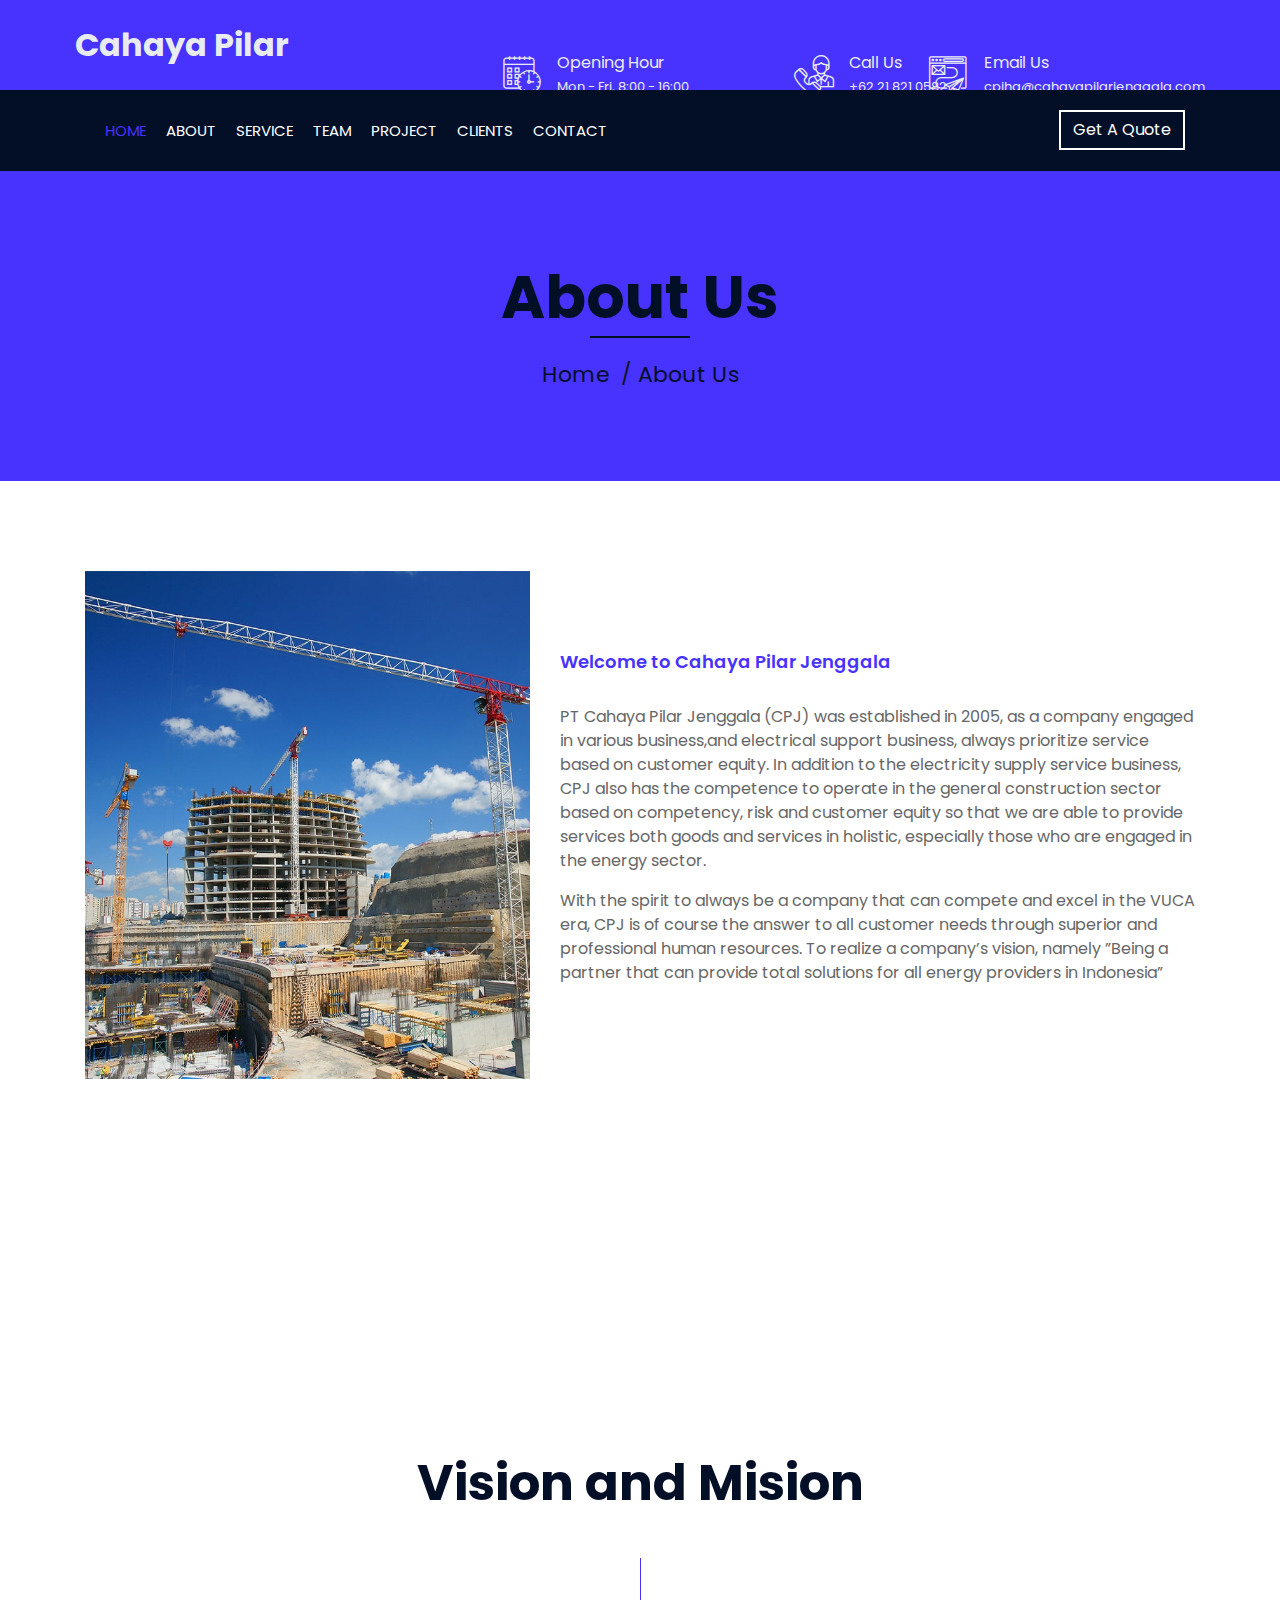
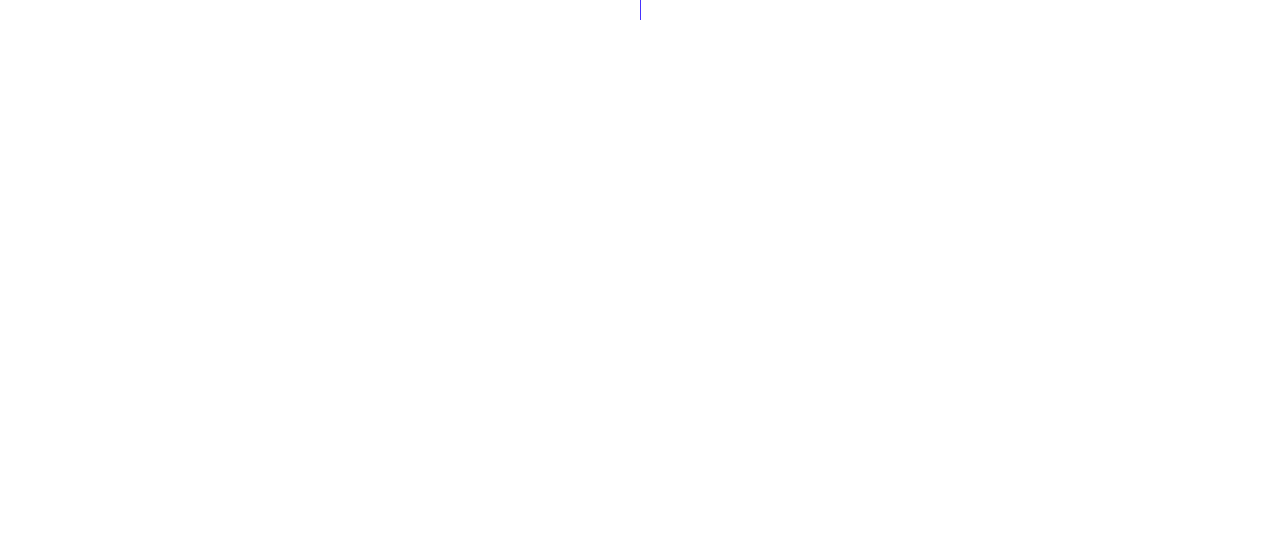
<file: about.html>
<!DOCTYPE html>
<html lang="en">
    <head>
        <meta charset="utf-8">
        <title>Builderz - Construction Company Website Template</title>
        <meta content="width=device-width, initial-scale=1.0" name="viewport">
        <meta content="Construction Company Website Template" name="keywords">
        <meta content="Construction Company Website Template" name="description">

        <!-- Favicon -->
        <link href="img/favicon.ico" rel="icon">

        <!-- Google Font -->
        <link href="https://fonts.googleapis.com/css2?family=Poppins:wght@100;200;300;400;500;600;700;800;900&display=swap" rel="stylesheet">

        <!-- CSS Libraries -->
        <link href="https://stackpath.bootstrapcdn.com/bootstrap/4.4.1/css/bootstrap.min.css" rel="stylesheet">
        <link href="https://cdnjs.cloudflare.com/ajax/libs/font-awesome/5.10.0/css/all.min.css" rel="stylesheet">
        <link href="lib/flaticon/font/flaticon.css" rel="stylesheet"> 
        <link href="lib/animate/animate.min.css" rel="stylesheet">
        <link href="lib/owlcarousel/assets/owl.carousel.min.css" rel="stylesheet">
        <link href="lib/lightbox/css/lightbox.min.css" rel="stylesheet">
        <link href="lib/slick/slick.css" rel="stylesheet">
        <link href="lib/slick/slick-theme.css" rel="stylesheet">

        <!-- Template Stylesheet -->
        <link href="css/style.css" rel="stylesheet">
    </head>

    <body>
        <div class="wrapper">
            <!-- Top Bar Start -->
                <div class="top-bar">
                    <div class="container-fluid">
                        <div class="row align-items-center">
                            <div class="col-lg-4 col-md-12">
                                <div class="logo">
                                    <a href="index.html">
                                        <h1>Cahaya Pilar Jenggala</h1>
                                        <!-- <img src="img/logo.jpg" alt="Logo"> -->
                                    </a>
                                </div>
                            </div>
                            <div class="col-lg-8 col-md-7 d-none d-lg-block">
                                <div class="row">
                                    <div class="col-4">
                                        <div class="top-bar-item">
                                            <div class="top-bar-icon">
                                                <i class="flaticon-calendar"></i>
                                            </div>
                                            <div class="top-bar-text">
                                                <h3>Opening Hour</h3>
                                                <p>Mon - Fri, 8:00 - 16:00</p>
                                            </div>
                                        </div>
                                    </div>
                                    <div class="col-4">
                                        <div class="top-bar-item">
                                            <div class="top-bar-icon">
                                                <i class="flaticon-call"></i>
                                            </div>
                                            <div class="top-bar-text">
                                                <h3>Call Us</h3>
                                                <p>+62 21 821 0582</p>
                                            </div>
                                        </div>
                                    </div>
                                    <div class="col-4">
                                        <div class="top-bar-item">
                                            <div class="top-bar-icon">
                                                <i class="flaticon-send-mail"></i>
                                            </div>
                                            <div class="top-bar-text">
                                                <h3>Email Us</h3>
                                                <p>cpjhq@cahayapilarjenggala.com</p>
                                            </div>
                                        </div>
                                    </div>
                                </div>
                            </div>
                        </div>
                    </div>
                </div>
            <!-- Top Bar End -->

            <!-- Nav Bar Start -->
            <div class="nav-bar">
                <div class="container-fluid">
                    <nav class="navbar navbar-expand-lg bg-dark navbar-dark">
                        <a href="#" class="navbar-brand">MENU</a>
                        <button type="button" class="navbar-toggler" data-toggle="collapse" data-target="#navbarCollapse">
                            <span class="navbar-toggler-icon"></span>
                        </button>

                        <div class="collapse navbar-collapse justify-content-between" id="navbarCollapse">
                            <div class="navbar-nav mr-auto">
                                <a href="index.html" class="nav-item nav-link active">Home</a>
                                <a href="about.html" class="nav-item nav-link">About</a>
                                <a href="service.html" class="nav-item nav-link">Service</a>
                                <a href="team.html" class="nav-item nav-link">Team</a>
                                <a href="portfolio.html" class="nav-item nav-link">Project</a>
                                <a href="clients.html" class="nav-item nav-link">Clients</a>
                                <a href="contact.html" class="nav-item nav-link">Contact</a>
                            </div>
                            <div class="ml-auto">
                                <a class="btn" href="#">Get A Quote</a>
                            </div>
                        </div>
                    </nav>
                </div>
            </div>
            <!-- Nav Bar End -->
            
            
            <!-- Page Header Start -->
            <div class="page-header">
                <div class="container">
                    <div class="row">
                        <div class="col-12">
                            <h2>About Us</h2>
                        </div>
                        <div class="col-12">
                            <a href="">Home</a>
                            <a href="">About Us</a>
                        </div>
                    </div>
                </div>
            </div>
            <!-- Page Header End -->


            <!-- About Start -->
            <div class="about wow fadeInUp" data-wow-delay="0.1s">
                <div class="container">
                    <div class="row align-items-center">
                        <div class="col-lg-5 col-md-6">
                            <div class="about-img">
                                <img src="img/about.jpg" alt="Image">
                            </div>
                        </div>
                        <div class="col-lg-7 col-md-6">
                            <div class="section-header text-left">
                                <p>Welcome to Cahaya Pilar Jenggala</p>
                            </div>
                            <div class="about-text">
                                <p>
                                    PT Cahaya Pilar Jenggala (CPJ) was established in 2005, as a company engaged in various business,and electrical support business, always prioritize service based on customer equity. In addition to the electricity supply service business, CPJ also has the competence to operate in the general construction sector based on competency, risk and customer equity so that we are able to provide services both goods and services in holistic, especially those who are engaged in the energy sector.
                                </p>
                                <p>
                                    With the spirit to always be a company that can compete and excel in the VUCA era, CPJ is of course the answer to all customer needs through superior and professional human resources. To realize a company’s vision, namely ”Being a partner that can provide total solutions for all energy providers in Indonesia”
                                </p>
                            </div>
                        </div>
                    </div>
                </div>
            </div>
            <!-- About End -->
            
            
            <!-- Fact Start -->
            <div class="fact">
                <div class="container-fluid">
                    <div class="row counters">
                        <div class="col-md-6 fact-left wow slideInLeft">
                            <div class="row">
                                <div class="col-6">
                                    <div class="fact-icon">
                                        <i class="flaticon-worker"></i>
                                    </div>
                                    <div class="fact-text">
                                        <h2 data-toggle="counter-up">109</h2>
                                        <p>Expert Workers</p>
                                    </div>
                                </div>
                                <div class="col-6">
                                    <div class="fact-icon">
                                        <i class="flaticon-building"></i>
                                    </div>
                                    <div class="fact-text">
                                        <h2 data-toggle="counter-up">485</h2>
                                        <p>Happy Clients</p>
                                    </div>
                                </div>
                            </div>
                        </div>
                        <div class="col-md-6 fact-right wow slideInRight">
                            <div class="row">
                                <div class="col-6">
                                    <div class="fact-icon">
                                        <i class="flaticon-address"></i>
                                    </div>
                                    <div class="fact-text">
                                        <h2 data-toggle="counter-up">789</h2>
                                        <p>Completed Projects</p>
                                    </div>
                                </div>
                                <div class="col-6">
                                    <div class="fact-icon">
                                        <i class="flaticon-crane"></i>
                                    </div>
                                    <div class="fact-text">
                                        <h2 data-toggle="counter-up">890</h2>
                                        <p>Running Projects</p>
                                    </div>
                                </div>
                            </div>
                        </div>
                    </div>
                </div>
            </div>
            <!-- Fact End -->
            
            
            <!-- FAQs Start -->
            <div class="faqs">
                <div class="container">
                    <div class="section-header text-center">
                        <h2>Vision and Mision</h2>
                    </div>
                    <div class="row">
                        <div class="col-md-6">
                            <div id="accordion-1">
                                <div class="card wow fadeInLeft" data-wow-delay="0.1s">
                                    <div class="card-header">
                                        <a class="card-link collapsed" data-toggle="collapse" href="#collapseOne">
                                            Vision
                                        </a>
                                    </div>
                                    <div id="collapseOne" class="collapse" data-parent="#accordion-1">
                                        <div class="card-body">
                                            Being a partner that can provide total solutions for all energy providers in Indonesia
                                        </div>
                                    </div>
                                </div>                                
                            </div>
                        </div>
                        <div class="col-md-6">
                            <div id="accordion-2">
                                <div class="card wow fadeInRight" data-wow-delay="0.1s">
                                    <div class="card-header">
                                        <a class="card-link collapsed" data-toggle="collapse" href="#collapseSix">
                                            Mision
                                        </a>
                                    </div>
                                    <div id="collapseSix" class="collapse" data-parent="#accordion-2">
                                        <div class="card-body">
                                            Become a provider of goods and services as a reliable general constructor at competitive prices for partners.

Maintain client trust with the best quality service

                                        </div>
                                    </div>
                                </div>
                            </div>
                        </div>
                    </div>
                </div>
            </div>
            <!-- FAQs End -->


            <!-- Footer Start -->
            <div class="footer wow fadeIn" data-wow-delay="0.3s">
                <div class="container">
                    <div class="row">
                        <div class="col-md-6 col-lg-4">
                            <div class="footer-contact">
                                <h2>Office Contact</h2>
                                <p><i class="fa fa-map-marker-alt"></i>Rukan Sentra Niaga Boulevard No. 28, Bekasi, Indonesia</p>
                                <p><i class="fa fa-phone-alt"></i>+62 21 821 0582</p>
                                <p><i class="fa fa-envelope"></i>cpjhq@cahayapilarjenggala.com</p>
                            </div>
                        </div>
                        <div class="col-md-6 col-lg-4">
                            <div class="footer-link">
                                <h2>Services Areas</h2>
                                <a href="">Building Construction</a>
                                <a href="">House Renovation</a>
                                <a href="">Architecture Design</a>
                                <a href="">Interior Design</a>
                                <a href="">Painting</a>
                            </div>
                        </div>
                        <div class="col-md-6 col-lg-4">
                            <div class="footer-link">
                                <h2>Useful Pages</h2>
                                <a href="">About Us</a>
                                <a href="">Contact Us</a>
                                <a href="">Our Team</a>
                                <a href="">Projects</a>
                            </div>
                        </div>
                    </div>
                </div>
                <div class="container copyright">
                    <div class="row">
                        <div class="col-md-6">
                            <p>&copy; <a href="#">Cahaya Pilar Jenggala</a>, All Right Reserved.</p>
                        </div>
                        <div class="col-md-6">
                            <p> <a href=""></a></p>
                        </div>
                    </div>
                </div>
            </div>
            <!-- Footer End -->

            <a href="#" class="back-to-top"><i class="fa fa-chevron-up"></i></a>
        </div>

        <!-- JavaScript Libraries -->
        <script src="https://code.jquery.com/jquery-3.4.1.min.js"></script>
        <script src="https://stackpath.bootstrapcdn.com/bootstrap/4.4.1/js/bootstrap.bundle.min.js"></script>
        <script src="lib/easing/easing.min.js"></script>
        <script src="lib/wow/wow.min.js"></script>
        <script src="lib/owlcarousel/owl.carousel.min.js"></script>
        <script src="lib/isotope/isotope.pkgd.min.js"></script>
        <script src="lib/lightbox/js/lightbox.min.js"></script>
        <script src="lib/waypoints/waypoints.min.js"></script>
        <script src="lib/counterup/counterup.min.js"></script>
        <script src="lib/slick/slick.min.js"></script>

        <!-- Template Javascript -->
        <script src="js/main.js"></script>
    </body>
</html>
</file>
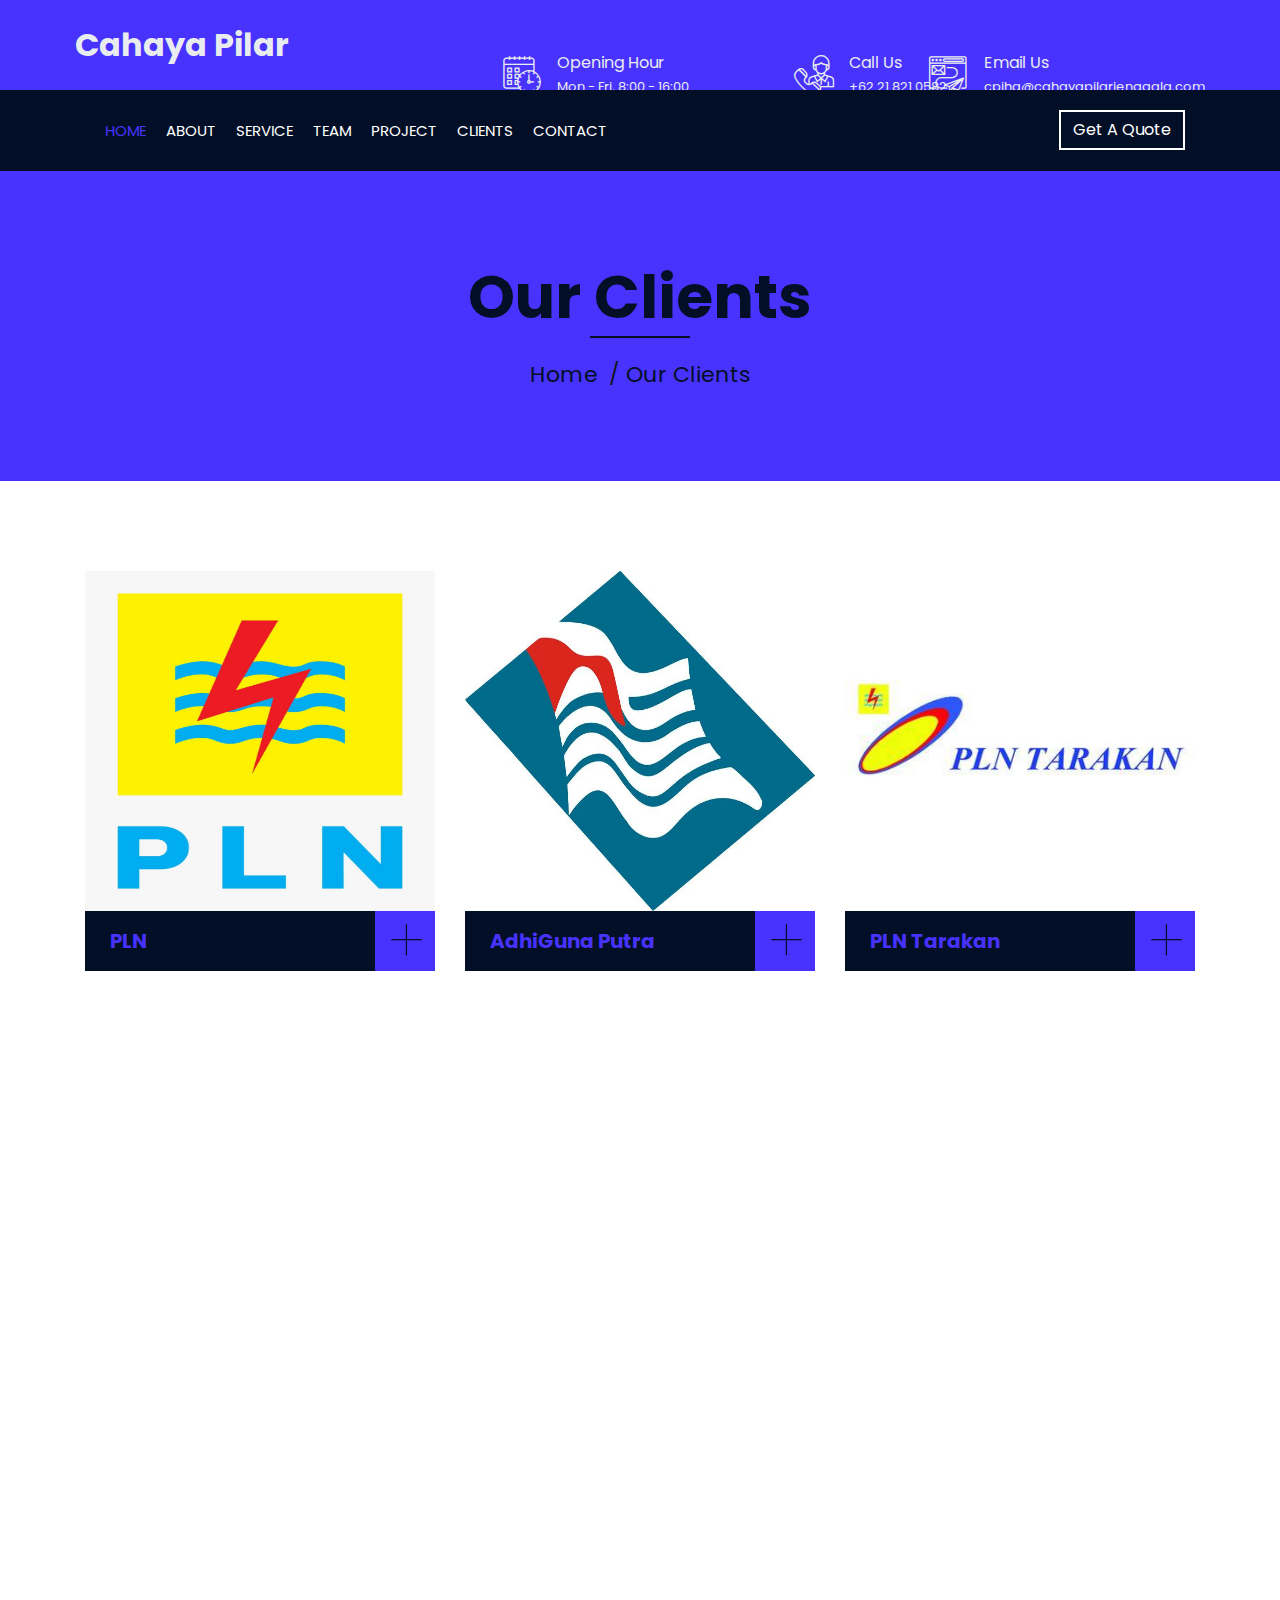
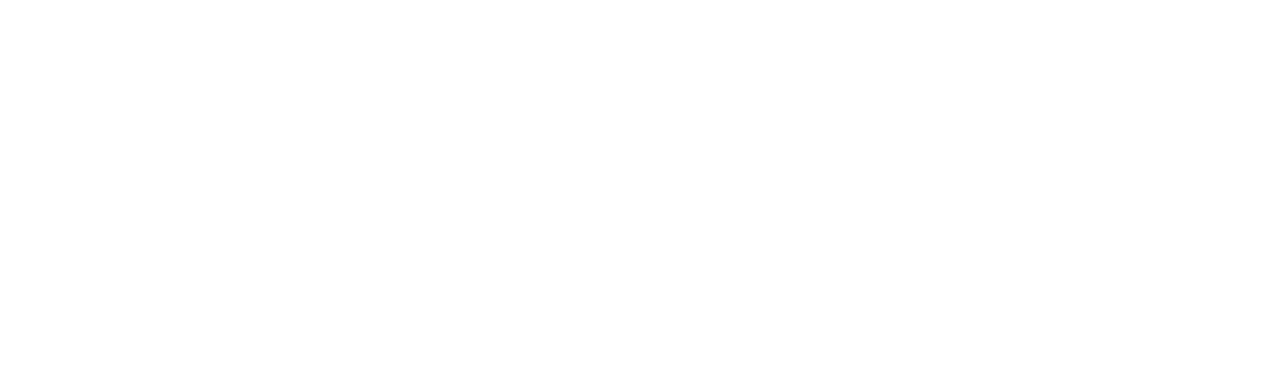
<file: clients.html>
<!DOCTYPE html>
<html lang="en">
    <head>
        <meta charset="utf-8">
        <title>Builderz - Construction Company Website Template</title>
        <meta content="width=device-width, initial-scale=1.0" name="viewport">
        <meta content="Construction Company Website Template" name="keywords">
        <meta content="Construction Company Website Template" name="description">

        <!-- Favicon -->
        <link href="img/favicon.ico" rel="icon">

        <!-- Google Font -->
        <link href="https://fonts.googleapis.com/css2?family=Poppins:wght@100;200;300;400;500;600;700;800;900&display=swap" rel="stylesheet">

        <!-- CSS Libraries -->
        <link href="https://stackpath.bootstrapcdn.com/bootstrap/4.4.1/css/bootstrap.min.css" rel="stylesheet">
        <link href="https://cdnjs.cloudflare.com/ajax/libs/font-awesome/5.10.0/css/all.min.css" rel="stylesheet">
        <link href="lib/flaticon/font/flaticon.css" rel="stylesheet"> 
        <link href="lib/animate/animate.min.css" rel="stylesheet">
        <link href="lib/owlcarousel/assets/owl.carousel.min.css" rel="stylesheet">
        <link href="lib/lightbox/css/lightbox.min.css" rel="stylesheet">
        <link href="lib/slick/slick.css" rel="stylesheet">
        <link href="lib/slick/slick-theme.css" rel="stylesheet">

        <!-- Template Stylesheet -->
        <link href="css/style.css" rel="stylesheet">
    </head>

    <body>
        <div class="wrapper">
            <!-- Top Bar Start -->
            <div class="top-bar">
                <div class="container-fluid">
                    <div class="row align-items-center">
                        <div class="col-lg-4 col-md-12">
                            <div class="logo">
                                <a href="index.html">
                                    <h1>Cahaya Pilar Jenggala</h1>
                                    <!-- <img src="img/logo.jpg" alt="Logo"> -->
                                </a>
                            </div>
                        </div>
                        <div class="col-lg-8 col-md-7 d-none d-lg-block">
                            <div class="row">
                                <div class="col-4">
                                    <div class="top-bar-item">
                                        <div class="top-bar-icon">
                                            <i class="flaticon-calendar"></i>
                                        </div>
                                        <div class="top-bar-text">
                                            <h3>Opening Hour</h3>
                                            <p>Mon - Fri, 8:00 - 16:00</p>
                                        </div>
                                    </div>
                                </div>
                                <div class="col-4">
                                    <div class="top-bar-item">
                                        <div class="top-bar-icon">
                                            <i class="flaticon-call"></i>
                                        </div>
                                        <div class="top-bar-text">
                                            <h3>Call Us</h3>
                                            <p>+62 21 821 0582</p>
                                        </div>
                                    </div>
                                </div>
                                <div class="col-4">
                                    <div class="top-bar-item">
                                        <div class="top-bar-icon">
                                            <i class="flaticon-send-mail"></i>
                                        </div>
                                        <div class="top-bar-text">
                                            <h3>Email Us</h3>
                                            <p>cpjhq@cahayapilarjenggala.com</p>
                                        </div>
                                    </div>
                                </div>
                            </div>
                        </div>
                    </div>
                </div>
            </div>
        <!-- Top Bar End -->
        <!-- Nav Bar Start -->
        <div class="nav-bar">
            <div class="container-fluid">
                <nav class="navbar navbar-expand-lg bg-dark navbar-dark">
                    <a href="#" class="navbar-brand">MENU</a>
                    <button type="button" class="navbar-toggler" data-toggle="collapse" data-target="#navbarCollapse">
                        <span class="navbar-toggler-icon"></span>
                    </button>

                    <div class="collapse navbar-collapse justify-content-between" id="navbarCollapse">
                        <div class="navbar-nav mr-auto">
                            <a href="index.html" class="nav-item nav-link active">Home</a>
                            <a href="about.html" class="nav-item nav-link">About</a>
                            <a href="service.html" class="nav-item nav-link">Service</a>
                            <a href="team.html" class="nav-item nav-link">Team</a>
                            <a href="portfolio.html" class="nav-item nav-link">Project</a>
                            <a href="clients.html" class="nav-item nav-link">Clients</a>
                            <a href="contact.html" class="nav-item nav-link">Contact</a>
                        </div>
                        <div class="ml-auto">
                            <a class="btn" href="#">Get A Quote</a>
                        </div>
                    </div>
                </nav>
            </div>
        </div>
        <!-- Nav Bar End -->
        
         <!-- Page Header Start -->
         <div class="page-header">
            <div class="container">
                <div class="row">
                    <div class="col-12">
                        <h2>Our Clients</h2>
                    </div>
                    <div class="col-12">
                        <a href="">Home</a>
                        <a href="">Our Clients</a>
                    </div>
                </div>
            </div>
        </div>
        <!-- Page Header End -->

        <!-- Service Start -->
        <div class="service">
            <div class="container">
                <div class="row">
                    <div class="col-lg-4 col-md-6 wow fadeInUp" data-wow-delay="0.1s">
                        <div class="service-item">
                            <div class="service-img">
                                <img height="340" src="img/pln.jpg" alt="Image">
                            </div>
                            <div class="service-text">
                                <h3>PLN</h3>
                                <a class="btn" href="img/pln.jpg" data-lightbox="service">+</a>
                            </div>
                        </div>
                    </div>
                    <div class="col-lg-4 col-md-6 wow fadeInUp" data-wow-delay="0.2s">
                        <div class="service-item">
                            <div class="service-img">
                                <img height="340" src="img/clients2.jpg" alt="Image">
                            </div>
                            <div class="service-text">
                                <h3>AdhiGuna Putra</h3>
                                <a class="btn" href="img/clients2.jpg" data-lightbox="service">+</a>
                            </div>
                        </div>
                    </div>
                    <div class="col-lg-4 col-md-6 wow fadeInUp" data-wow-delay="0.3s">
                        <div class="service-item">
                            <div class="service-img">
                                <img height="340" src="img/clients3.jpg" alt="Image">
                            </div>
                            <div class="service-text">
                                <h3>PLN Tarakan</h3>
                                <a class="btn" href="img/clients3.jpg" data-lightbox="service">+</a>
                            </div>
                        </div>
                    </div>
                
                </div>
            </div>
        </div>
        <!-- Service End -->

        <div class="service" >
            <div class="container" >
                <div class="row" >
                    <div class="col-lg-4 col-md-6 wow fadeInUp" data-wow-delay="0.4s">
                        <div class="service-item">
                            <div class="service-img">
                                <img height="340" src="img/clients4.jpg" alt="Image">
                            </div>
                            <div class="service-text">
                                <h3>PJB Service</h3>
                                <a class="btn" href="img/clients4.jpg" data-lightbox="service">+</a>
                            </div>
                        </div>
                    </div>
                    <div class="col-lg-4 col-md-6 wow fadeInUp" data-wow-delay="0.5s">
                        <div class="service-item">
                            <div class="service-img">
                                <img height="340" src="img/clients5.jpg" alt="Image">
                            </div>
                            <div class="service-text">
                                <h3>Antam</h3>
                                <a class="btn" href="img/clients5.jpg" data-lightbox="service">+</a>
                            </div>
                        </div>
                    </div>
                    <div class="col-lg-4 col-md-6 wow fadeInUp"  data-wow-delay="0.5s">
                        <div class="service-item" >
                            <div class="text-center wow fadeInUp " >
                                <h2 class="andmanyothers">And <br/> Many <br/> Others</h2>
                            </div>
                        </div>
                    </div>
                    
                </div>
            </div>
        </div>
        
        <!-- Footer Start -->
        <div class="footer wow fadeIn" data-wow-delay="0.3s">
            <div class="container">
                <div class="row">
                    <div class="col-md-6 col-lg-4">
                        <div class="footer-contact">
                            <h2>Office Contact</h2>
                            <p><i class="fa fa-map-marker-alt"></i>Rukan Sentra Niaga Boulevard No. 28, Bekasi, Indonesia</p>
                            <p><i class="fa fa-phone-alt"></i>+62 21 821 0582</p>
                            <p><i class="fa fa-envelope"></i>cpjhq@cahayapilarjenggala.com</p>
                        </div>
                    </div>
                    <div class="col-md-6 col-lg-4">
                        <div class="footer-link">
                            <h2>Services Areas</h2>
                            <a href="">Building Construction</a>
                            <a href="">House Renovation</a>
                            <a href="">Architecture Design</a>
                            <a href="">Interior Design</a>
                            <a href="">Painting</a>
                        </div>
                    </div>
                    <div class="col-md-6 col-lg-4">
                        <div class="footer-link">
                            <h2>Useful Pages</h2>
                            <a href="">About Us</a>
                            <a href="">Contact Us</a>
                            <a href="">Our Team</a>
                            <a href="">Projects</a>
                        </div>
                    </div>
                </div>
            </div>
            <div class="container copyright">
                <div class="row">
                    <div class="col-md-6">
                        <p>&copy; <a href="#">Cahaya Pilar Jenggala</a>, All Right Reserved.</p>
                    </div>
                    <div class="col-md-6">
                        <p> <a href=""></a></p>
                    </div>
                </div>
            </div>
        </div>
        <!-- Footer End -->

        </div>
         <!-- JavaScript Libraries -->
         <script src="https://code.jquery.com/jquery-3.4.1.min.js"></script>
         <script src="https://stackpath.bootstrapcdn.com/bootstrap/4.4.1/js/bootstrap.bundle.min.js"></script>
         <script src="lib/easing/easing.min.js"></script>
         <script src="lib/wow/wow.min.js"></script>
         <script src="lib/owlcarousel/owl.carousel.min.js"></script>
         <script src="lib/isotope/isotope.pkgd.min.js"></script>
         <script src="lib/lightbox/js/lightbox.min.js"></script>
         <script src="lib/waypoints/waypoints.min.js"></script>
         <script src="lib/counterup/counterup.min.js"></script>
         <script src="lib/slick/slick.min.js"></script>
 
         <!-- Template Javascript -->
         <script src="js/main.js"></script>
    </body>

</html>
</file>
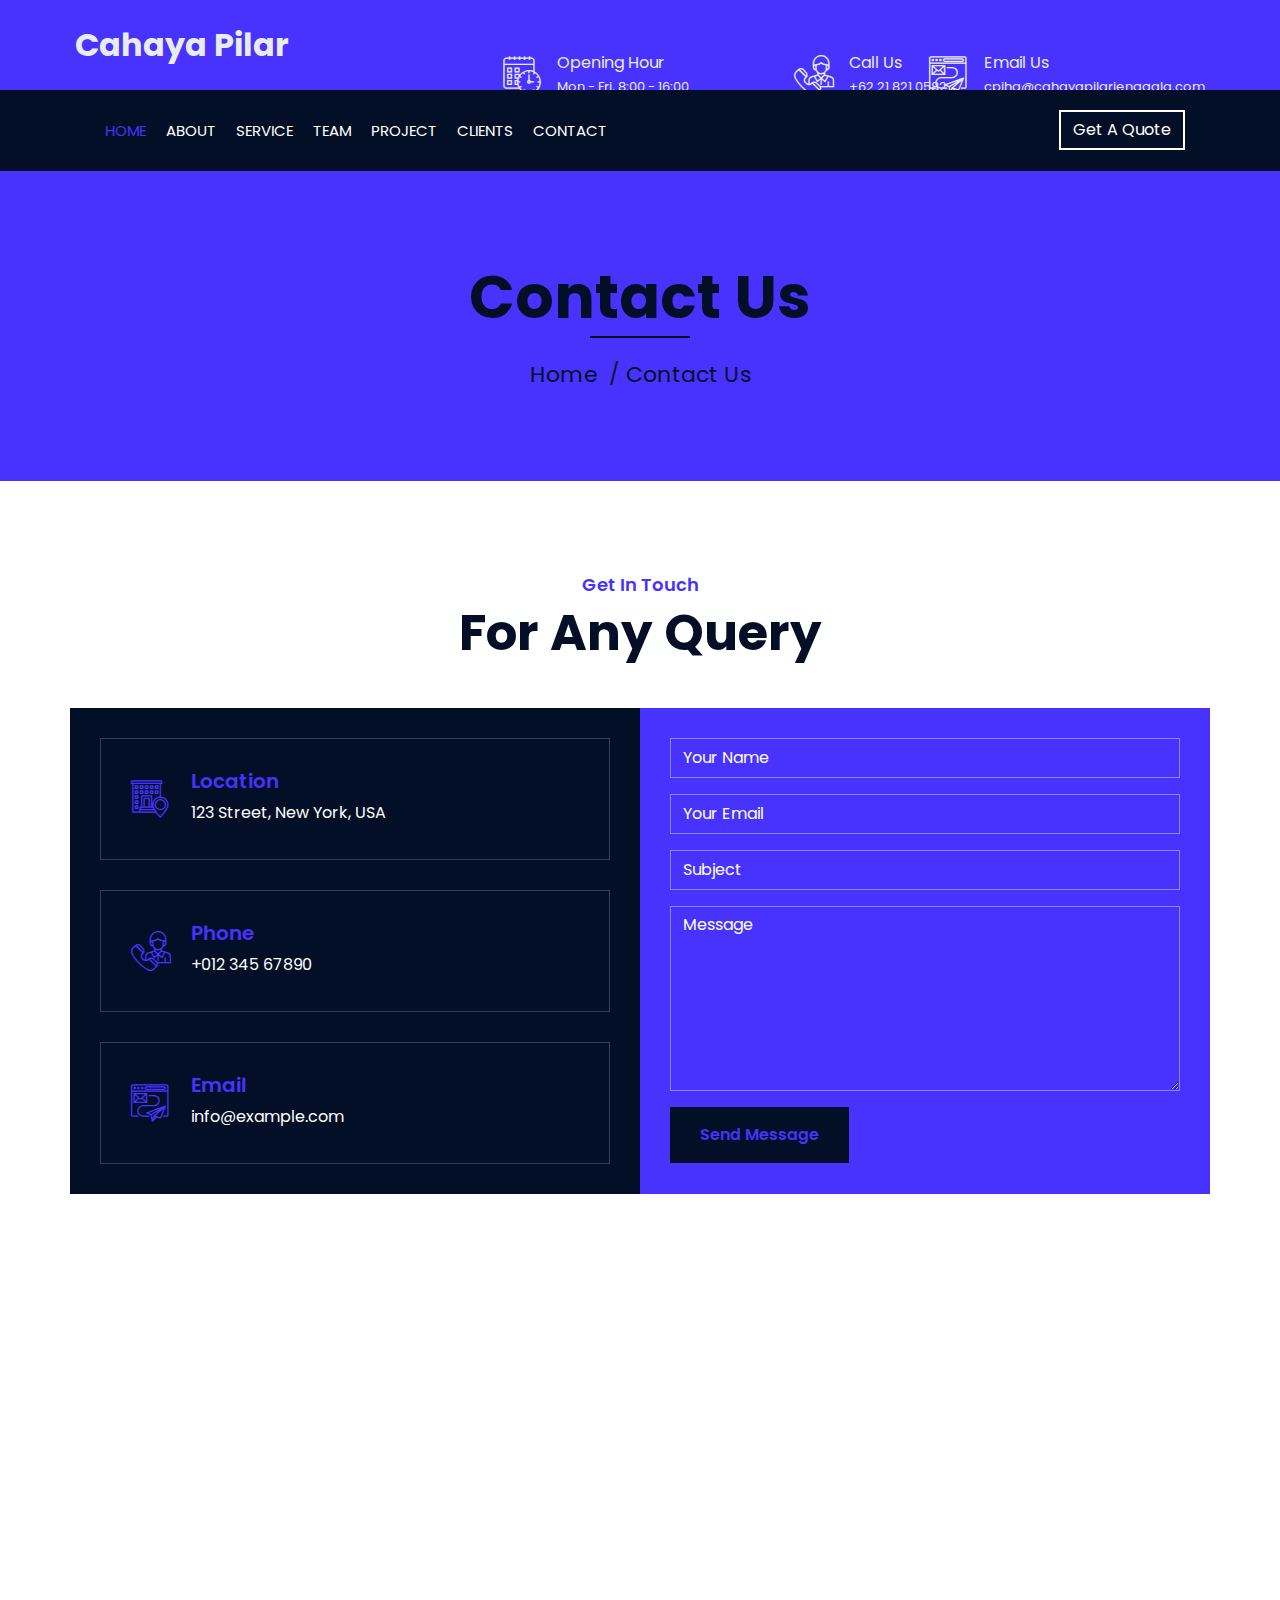
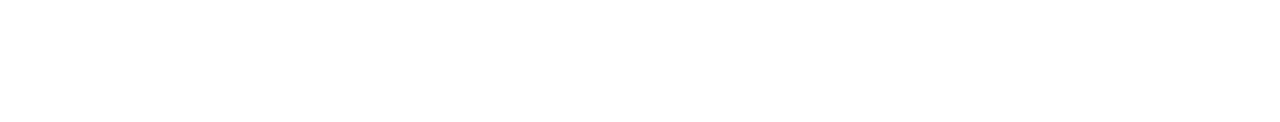
<file: contact.html>
<!DOCTYPE html>
<html lang="en">
    <head>
        <meta charset="utf-8">
        <title>Builderz - Construction Company Website Template</title>
        <meta content="width=device-width, initial-scale=1.0" name="viewport">
        <meta content="Construction Company Website Template" name="keywords">
        <meta content="Construction Company Website Template" name="description">

        <!-- Favicon -->
        <link href="img/favicon.ico" rel="icon">

        <!-- Google Font -->
        <link href="https://fonts.googleapis.com/css2?family=Poppins:wght@100;200;300;400;500;600;700;800;900&display=swap" rel="stylesheet">

        <!-- CSS Libraries -->
        <link href="https://stackpath.bootstrapcdn.com/bootstrap/4.4.1/css/bootstrap.min.css" rel="stylesheet">
        <link href="https://cdnjs.cloudflare.com/ajax/libs/font-awesome/5.10.0/css/all.min.css" rel="stylesheet">
        <link href="lib/flaticon/font/flaticon.css" rel="stylesheet"> 
        <link href="lib/animate/animate.min.css" rel="stylesheet">
        <link href="lib/owlcarousel/assets/owl.carousel.min.css" rel="stylesheet">
        <link href="lib/lightbox/css/lightbox.min.css" rel="stylesheet">
        <link href="lib/slick/slick.css" rel="stylesheet">
        <link href="lib/slick/slick-theme.css" rel="stylesheet">

        <!-- Template Stylesheet -->
        <link href="css/style.css" rel="stylesheet">
    </head>

    <body>
        <div class="wrapper">
            <!-- Top Bar Start -->
            <div class="top-bar">
                <div class="container-fluid">
                    <div class="row align-items-center">
                        <div class="col-lg-4 col-md-12">
                            <div class="logo">
                                <a href="index.html">
                                    <h1>Cahaya Pilar Jenggala</h1>
                                    <!-- <img src="img/logo.jpg" alt="Logo"> -->
                                </a>
                            </div>
                        </div>
                        <div class="col-lg-8 col-md-7 d-none d-lg-block">
                            <div class="row">
                                <div class="col-4">
                                    <div class="top-bar-item">
                                        <div class="top-bar-icon">
                                            <i class="flaticon-calendar"></i>
                                        </div>
                                        <div class="top-bar-text">
                                            <h3>Opening Hour</h3>
                                            <p>Mon - Fri, 8:00 - 16:00</p>
                                        </div>
                                    </div>
                                </div>
                                <div class="col-4">
                                    <div class="top-bar-item">
                                        <div class="top-bar-icon">
                                            <i class="flaticon-call"></i>
                                        </div>
                                        <div class="top-bar-text">
                                            <h3>Call Us</h3>
                                            <p>+62 21 821 0582</p>
                                        </div>
                                    </div>
                                </div>
                                <div class="col-4">
                                    <div class="top-bar-item">
                                        <div class="top-bar-icon">
                                            <i class="flaticon-send-mail"></i>
                                        </div>
                                        <div class="top-bar-text">
                                            <h3>Email Us</h3>
                                            <p>cpjhq@cahayapilarjenggala.com</p>
                                        </div>
                                    </div>
                                </div>
                            </div>
                        </div>
                    </div>
                </div>
            </div>
            <!-- Top Bar End -->

            <!-- Nav Bar Start -->
            <div class="nav-bar">
                <div class="container-fluid">
                    <nav class="navbar navbar-expand-lg bg-dark navbar-dark">
                        <a href="#" class="navbar-brand">MENU</a>
                        <button type="button" class="navbar-toggler" data-toggle="collapse" data-target="#navbarCollapse">
                            <span class="navbar-toggler-icon"></span>
                        </button>

                        <div class="collapse navbar-collapse justify-content-between" id="navbarCollapse">
                            <div class="navbar-nav mr-auto">
                                <a href="index.html" class="nav-item nav-link active">Home</a>
                                <a href="about.html" class="nav-item nav-link">About</a>
                                <a href="service.html" class="nav-item nav-link">Service</a>
                                <a href="team.html" class="nav-item nav-link">Team</a>
                                <a href="portfolio.html" class="nav-item nav-link">Project</a>
                                <a href="clients.html" class="nav-item nav-link">Clients</a>
                                <a href="contact.html" class="nav-item nav-link">Contact</a>
                            </div>
                            <div class="ml-auto">
                                <a class="btn" href="#">Get A Quote</a>
                            </div>
                        </div>
                    </nav>
                </div>
            </div>
            <!-- Nav Bar End -->
            
            
            <!-- Page Header Start -->
            <div class="page-header">
                <div class="container">
                    <div class="row">
                        <div class="col-12">
                            <h2>Contact Us</h2>
                        </div>
                        <div class="col-12">
                            <a href="">Home</a>
                            <a href="">Contact Us</a>
                        </div>
                    </div>
                </div>
            </div>
            <!-- Page Header End -->


            <!-- Contact Start -->
            <div class="contact wow fadeInUp">
                <div class="container">
                    <div class="section-header text-center">
                        <p>Get In Touch</p>
                        <h2>For Any Query</h2>
                    </div>
                    <div class="row">
                        <div class="col-md-6">
                            <div class="contact-info">
                                <div class="contact-item">
                                    <i class="flaticon-address"></i>
                                    <div class="contact-text">
                                        <h2>Location</h2>
                                        <p>123 Street, New York, USA</p>
                                    </div>
                                </div>
                                <div class="contact-item">
                                    <i class="flaticon-call"></i>
                                    <div class="contact-text">
                                        <h2>Phone</h2>
                                        <p>+012 345 67890</p>
                                    </div>
                                </div>
                                <div class="contact-item">
                                    <i class="flaticon-send-mail"></i>
                                    <div class="contact-text">
                                        <h2>Email</h2>
                                        <p>info@example.com</p>
                                    </div>
                                </div>
                            </div>
                        </div>
                        <div class="col-md-6">
                            <div class="contact-form">
                                <div id="success"></div>
                                <form name="sentMessage" id="contactForm" novalidate="novalidate">
                                    <div class="control-group">
                                        <input type="text" class="form-control" id="name" placeholder="Your Name" required="required" data-validation-required-message="Please enter your name" />
                                        <p class="help-block text-danger"></p>
                                    </div>
                                    <div class="control-group">
                                        <input type="email" class="form-control" id="email" placeholder="Your Email" required="required" data-validation-required-message="Please enter your email" />
                                        <p class="help-block text-danger"></p>
                                    </div>
                                    <div class="control-group">
                                        <input type="text" class="form-control" id="subject" placeholder="Subject" required="required" data-validation-required-message="Please enter a subject" />
                                        <p class="help-block text-danger"></p>
                                    </div>
                                    <div class="control-group">
                                        <textarea class="form-control" id="message" placeholder="Message" required="required" data-validation-required-message="Please enter your message"></textarea>
                                        <p class="help-block text-danger"></p>
                                    </div>
                                    <div>
                                        <button class="btn" type="submit" id="sendMessageButton">Send Message</button>
                                    </div>
                                </form>
                            </div>
                        </div>
                    </div>
                </div>
            </div>
            <!-- Contact End -->


            <!-- Footer Start -->
            <div class="footer wow fadeIn" data-wow-delay="0.3s">
                <div class="container">
                    <div class="row">
                        <div class="col-md-6 col-lg-4">
                            <div class="footer-contact">
                                <h2>Office Contact</h2>
                                <p><i class="fa fa-map-marker-alt"></i>Rukan Sentra Niaga Boulevard No. 28, Bekasi, Indonesia</p>
                                <p><i class="fa fa-phone-alt"></i>+62 21 821 0582</p>
                                <p><i class="fa fa-envelope"></i>cpjhq@cahayapilarjenggala.com</p>
                            </div>
                        </div>
                        <div class="col-md-6 col-lg-4">
                            <div class="footer-link">
                                <h2>Services Areas</h2>
                                <a href="">Building Construction</a>
                                <a href="">House Renovation</a>
                                <a href="">Architecture Design</a>
                                <a href="">Interior Design</a>
                                <a href="">Painting</a>
                            </div>
                        </div>
                        <div class="col-md-6 col-lg-4">
                            <div class="footer-link">
                                <h2>Useful Pages</h2>
                                <a href="">About Us</a>
                                <a href="">Contact Us</a>
                                <a href="">Our Team</a>
                                <a href="">Projects</a>
                            </div>
                        </div>
                    </div>
                </div>
                <div class="container copyright">
                    <div class="row">
                        <div class="col-md-6">
                            <p>&copy; <a href="#">Cahaya Pilar Jenggala</a>, All Right Reserved.</p>
                        </div>
                        <div class="col-md-6">
                            <p> <a href=""></a></p>
                        </div>
                    </div>
                </div>
            </div>
            <!-- Footer End -->

            <a href="#" class="back-to-top"><i class="fa fa-chevron-up"></i></a>
        </div>

        <!-- JavaScript Libraries -->
        <script src="https://code.jquery.com/jquery-3.4.1.min.js"></script>
        <script src="https://stackpath.bootstrapcdn.com/bootstrap/4.4.1/js/bootstrap.bundle.min.js"></script>
        <script src="lib/easing/easing.min.js"></script>
        <script src="lib/wow/wow.min.js"></script>
        <script src="lib/owlcarousel/owl.carousel.min.js"></script>
        <script src="lib/isotope/isotope.pkgd.min.js"></script>
        <script src="lib/lightbox/js/lightbox.min.js"></script>
        <script src="lib/waypoints/waypoints.min.js"></script>
        <script src="lib/counterup/counterup.min.js"></script>
        <script src="lib/slick/slick.min.js"></script>
        
        <!-- Contact Javascript File -->
        <script src="mail/jqBootstrapValidation.min.js"></script>
        <script src="mail/contact.js"></script>

        <!-- Template Javascript -->
        <script src="js/main.js"></script>
    </body>
</html>
</file>
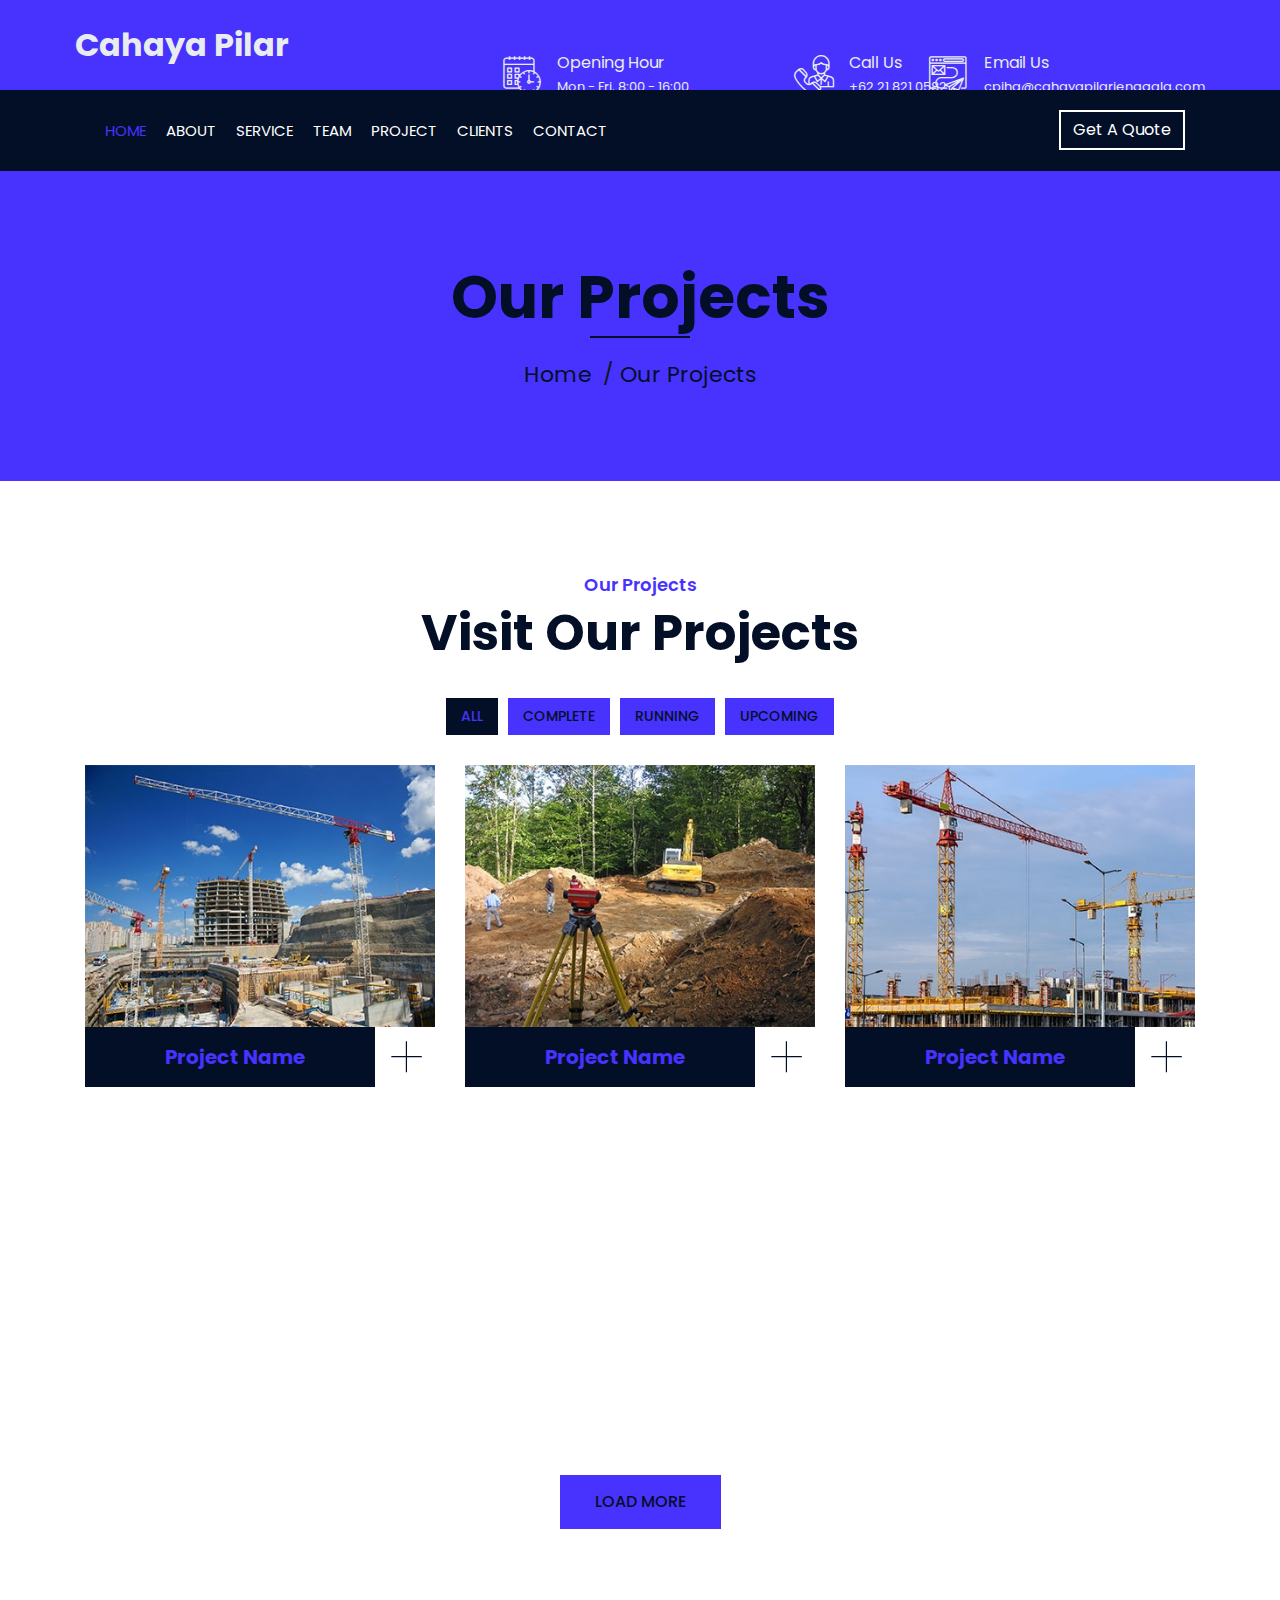
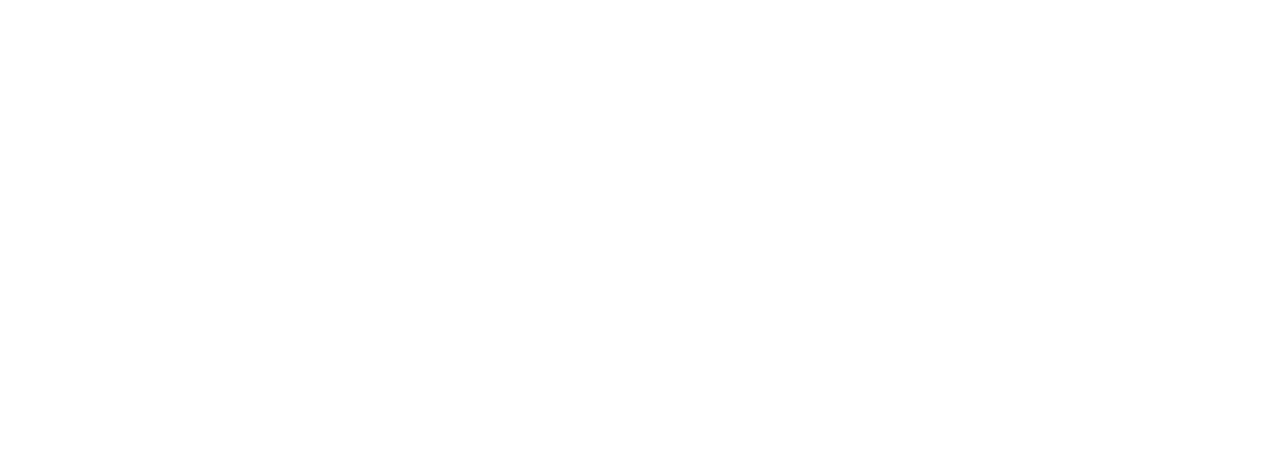
<file: portfolio.html>
<!DOCTYPE html>
<html lang="en">
    <head>
        <meta charset="utf-8">
        <title>Builderz - Construction Company Website Template</title>
        <meta content="width=device-width, initial-scale=1.0" name="viewport">
        <meta content="Construction Company Website Template" name="keywords">
        <meta content="Construction Company Website Template" name="description">

        <!-- Favicon -->
        <link href="img/favicon.ico" rel="icon">

        <!-- Google Font -->
        <link href="https://fonts.googleapis.com/css2?family=Poppins:wght@100;200;300;400;500;600;700;800;900&display=swap" rel="stylesheet">

        <!-- CSS Libraries -->
        <link href="https://stackpath.bootstrapcdn.com/bootstrap/4.4.1/css/bootstrap.min.css" rel="stylesheet">
        <link href="https://cdnjs.cloudflare.com/ajax/libs/font-awesome/5.10.0/css/all.min.css" rel="stylesheet">
        <link href="lib/flaticon/font/flaticon.css" rel="stylesheet"> 
        <link href="lib/animate/animate.min.css" rel="stylesheet">
        <link href="lib/owlcarousel/assets/owl.carousel.min.css" rel="stylesheet">
        <link href="lib/lightbox/css/lightbox.min.css" rel="stylesheet">
        <link href="lib/slick/slick.css" rel="stylesheet">
        <link href="lib/slick/slick-theme.css" rel="stylesheet">

        <!-- Template Stylesheet -->
        <link href="css/style.css" rel="stylesheet">
    </head>

    <body>
        <div class="wrapper">
            <!-- Top Bar Start -->
            <div class="top-bar">
                <div class="container-fluid">
                    <div class="row align-items-center">
                        <div class="col-lg-4 col-md-12">
                            <div class="logo">
                                <a href="index.html">
                                    <h1>Cahaya Pilar Jenggala</h1>
                                    <!-- <img src="img/logo.jpg" alt="Logo"> -->
                                </a>
                            </div>
                        </div>
                        <div class="col-lg-8 col-md-7 d-none d-lg-block">
                            <div class="row">
                                <div class="col-4">
                                    <div class="top-bar-item">
                                        <div class="top-bar-icon">
                                            <i class="flaticon-calendar"></i>
                                        </div>
                                        <div class="top-bar-text">
                                            <h3>Opening Hour</h3>
                                            <p>Mon - Fri, 8:00 - 16:00</p>
                                        </div>
                                    </div>
                                </div>
                                <div class="col-4">
                                    <div class="top-bar-item">
                                        <div class="top-bar-icon">
                                            <i class="flaticon-call"></i>
                                        </div>
                                        <div class="top-bar-text">
                                            <h3>Call Us</h3>
                                            <p>+62 21 821 0582</p>
                                        </div>
                                    </div>
                                </div>
                                <div class="col-4">
                                    <div class="top-bar-item">
                                        <div class="top-bar-icon">
                                            <i class="flaticon-send-mail"></i>
                                        </div>
                                        <div class="top-bar-text">
                                            <h3>Email Us</h3>
                                            <p>cpjhq@cahayapilarjenggala.com</p>
                                        </div>
                                    </div>
                                </div>
                            </div>
                        </div>
                    </div>
                </div>
            </div>
            <!-- Top Bar End -->

            <!-- Nav Bar Start -->
            <div class="nav-bar">
                <div class="container-fluid">
                    <nav class="navbar navbar-expand-lg bg-dark navbar-dark">
                        <a href="#" class="navbar-brand">MENU</a>
                        <button type="button" class="navbar-toggler" data-toggle="collapse" data-target="#navbarCollapse">
                            <span class="navbar-toggler-icon"></span>
                        </button>

                        <div class="collapse navbar-collapse justify-content-between" id="navbarCollapse">
                            <div class="navbar-nav mr-auto">
                                <a href="index.html" class="nav-item nav-link active">Home</a>
                                <a href="about.html" class="nav-item nav-link">About</a>
                                <a href="service.html" class="nav-item nav-link">Service</a>
                                <a href="team.html" class="nav-item nav-link">Team</a>
                                <a href="portfolio.html" class="nav-item nav-link">Project</a>
                                <a href="clients.html" class="nav-item nav-link">Clients</a>
                                <a href="contact.html" class="nav-item nav-link">Contact</a>
                            </div>
                            <div class="ml-auto">
                                <a class="btn" href="#">Get A Quote</a>
                            </div>
                        </div>
                    </nav>
                </div>
            </div>
            <!-- Nav Bar End -->
            
            
            <!-- Page Header Start -->
            <div class="page-header">
                <div class="container">
                    <div class="row">
                        <div class="col-12">
                            <h2>Our Projects</h2>
                        </div>
                        <div class="col-12">
                            <a href="">Home</a>
                            <a href="">Our Projects</a>
                        </div>
                    </div>
                </div>
            </div>
            <!-- Page Header End -->


            <!-- Portfolio Start -->
            <div class="portfolio">
                <div class="container">
                    <div class="section-header text-center">
                        <p>Our Projects</p>
                        <h2>Visit Our Projects</h2>
                    </div>
                    <div class="row">
                        <div class="col-12">
                            <ul id="portfolio-flters">
                                <li data-filter="*" class="filter-active">All</li>
                                <li data-filter=".first">Complete</li>
                                <li data-filter=".second">Running</li>
                                <li data-filter=".third">Upcoming</li>
                            </ul>
                        </div>
                    </div>
                    <div class="row portfolio-container">
                        <div class="col-lg-4 col-md-6 col-sm-12 portfolio-item first wow fadeInUp" data-wow-delay="0.1s">
                            <div class="portfolio-warp">
                                <div class="portfolio-img">
                                    <img src="img/portfolio-1.jpg" alt="Image">
                                    <div class="portfolio-overlay">
                                        <p>
                                            Lorem ipsum dolor sit amet elit. Phasel nec pretium mi. Curabit facilis ornare velit non. Aliqu metus tortor, auctor id gravi condime, viverra quis sem.
                                        </p>
                                    </div>
                                </div>
                                <div class="portfolio-text">
                                    <h3>Project Name</h3>
                                    <a class="btn" href="img/portfolio-1.jpg" data-lightbox="portfolio">+</a>
                                </div>
                            </div>
                        </div>
                        <div class="col-lg-4 col-md-6 col-sm-12 portfolio-item second wow fadeInUp" data-wow-delay="0.2s">
                            <div class="portfolio-warp">
                                <div class="portfolio-img">
                                    <img src="img/portfolio-2.jpg" alt="Image">
                                    <div class="portfolio-overlay">
                                        <p>
                                            Lorem ipsum dolor sit amet elit. Phasel nec pretium mi. Curabit facilis ornare velit non. Aliqu metus tortor, auctor id gravi condime, viverra quis sem.
                                        </p>
                                    </div>
                                </div>
                                <div class="portfolio-text">
                                    <h3>Project Name</h3>
                                    <a class="btn" href="img/portfolio-2.jpg" data-lightbox="portfolio">+</a>
                                </div>
                            </div>
                        </div>
                        <div class="col-lg-4 col-md-6 col-sm-12 portfolio-item third wow fadeInUp" data-wow-delay="0.3s">
                            <div class="portfolio-warp">
                                <div class="portfolio-img">
                                    <img src="img/portfolio-3.jpg" alt="Image">
                                    <div class="portfolio-overlay">
                                        <p>
                                            Lorem ipsum dolor sit amet elit. Phasel nec pretium mi. Curabit facilis ornare velit non. Aliqu metus tortor, auctor id gravi condime, viverra quis sem.
                                        </p>
                                    </div>
                                </div>
                                <div class="portfolio-text">
                                    <h3>Project Name</h3>
                                    <a class="btn" href="img/portfolio-3.jpg" data-lightbox="portfolio">+</a>
                                </div>
                            </div>
                        </div>
                        <div class="col-lg-4 col-md-6 col-sm-12 portfolio-item first wow fadeInUp" data-wow-delay="0.4s">
                            <div class="portfolio-warp">
                                <div class="portfolio-img">
                                    <img src="img/portfolio-4.jpg" alt="Image">
                                    <div class="portfolio-overlay">
                                        <p>
                                            Lorem ipsum dolor sit amet elit. Phasel nec pretium mi. Curabit facilis ornare velit non. Aliqu metus tortor, auctor id gravi condime, viverra quis sem.
                                        </p>
                                    </div>
                                </div>
                                <div class="portfolio-text">
                                    <h3>Project Name</h3>
                                    <a class="btn" href="img/portfolio-4.jpg" data-lightbox="portfolio">+</a>
                                </div>
                            </div>
                        </div>
                        <div class="col-lg-4 col-md-6 col-sm-12 portfolio-item second wow fadeInUp" data-wow-delay="0.5s">
                            <div class="portfolio-warp">
                                <div class="portfolio-img">
                                    <img src="img/portfolio-5.jpg" alt="Image">
                                    <div class="portfolio-overlay">
                                        <p>
                                            Lorem ipsum dolor sit amet elit. Phasel nec pretium mi. Curabit facilis ornare velit non. Aliqu metus tortor, auctor id gravi condime, viverra quis sem.
                                        </p>
                                    </div>
                                </div>
                                <div class="portfolio-text">
                                    <h3>Project Name</h3>
                                    <a class="btn" href="img/portfolio-5.jpg" data-lightbox="portfolio">+</a>
                                </div>
                            </div>
                        </div>
                        <div class="col-lg-4 col-md-6 col-sm-12 portfolio-item third wow fadeInUp" data-wow-delay="0.6s">
                            <div class="portfolio-warp">
                                <div class="portfolio-img">
                                    <img src="img/portfolio-6.jpg" alt="Image">
                                    <div class="portfolio-overlay">
                                        <p>
                                            Lorem ipsum dolor sit amet elit. Phasel nec pretium mi. Curabit facilis ornare velit non. Aliqu metus tortor, auctor id gravi condime, viverra quis sem.
                                        </p>
                                    </div>
                                </div>
                                <div class="portfolio-text">
                                    <h3>Project Name</h3>
                                    <a class="btn" href="img/portfolio-6.jpg" data-lightbox="portfolio">+</a>
                                </div>
                            </div>
                        </div>
                    </div>
                    <div class="row">
                        <div class="col-12 load-more">
                            <a class="btn" href="#">Load More</a>
                        </div>
                    </div>
                </div>
            </div>
            <!-- Portfolio End -->


            <!-- Footer Start -->
            <div class="footer wow fadeIn" data-wow-delay="0.3s">
                <div class="container">
                    <div class="row">
                        <div class="col-md-6 col-lg-4">
                            <div class="footer-contact">
                                <h2>Office Contact</h2>
                                <p><i class="fa fa-map-marker-alt"></i>Rukan Sentra Niaga Boulevard No. 28, Bekasi, Indonesia</p>
                                <p><i class="fa fa-phone-alt"></i>+62 21 821 0582</p>
                                <p><i class="fa fa-envelope"></i>cpjhq@cahayapilarjenggala.com</p>
                            </div>
                        </div>
                        <div class="col-md-6 col-lg-4">
                            <div class="footer-link">
                                <h2>Services Areas</h2>
                                <a href="">Building Construction</a>
                                <a href="">House Renovation</a>
                                <a href="">Architecture Design</a>
                                <a href="">Interior Design</a>
                                <a href="">Painting</a>
                            </div>
                        </div>
                        <div class="col-md-6 col-lg-4">
                            <div class="footer-link">
                                <h2>Useful Pages</h2>
                                <a href="">About Us</a>
                                <a href="">Contact Us</a>
                                <a href="">Our Team</a>
                                <a href="">Projects</a>
                            </div>
                        </div>
                    </div>
                </div>
                <div class="container copyright">
                    <div class="row">
                        <div class="col-md-6">
                            <p>&copy; <a href="#">Cahaya Pilar Jenggala</a>, All Right Reserved.</p>
                        </div>
                        <div class="col-md-6">
                            <p> <a href=""></a></p>
                        </div>
                    </div>
                </div>
            </div>
            <!-- Footer End -->

            <a href="#" class="back-to-top"><i class="fa fa-chevron-up"></i></a>
        </div>

        <!-- JavaScript Libraries -->
        <script src="https://code.jquery.com/jquery-3.4.1.min.js"></script>
        <script src="https://stackpath.bootstrapcdn.com/bootstrap/4.4.1/js/bootstrap.bundle.min.js"></script>
        <script src="lib/easing/easing.min.js"></script>
        <script src="lib/wow/wow.min.js"></script>
        <script src="lib/owlcarousel/owl.carousel.min.js"></script>
        <script src="lib/isotope/isotope.pkgd.min.js"></script>
        <script src="lib/lightbox/js/lightbox.min.js"></script>
        <script src="lib/waypoints/waypoints.min.js"></script>
        <script src="lib/counterup/counterup.min.js"></script>
        <script src="lib/slick/slick.min.js"></script>

        <!-- Template Javascript -->
        <script src="js/main.js"></script>
    </body>
</html>
</file>
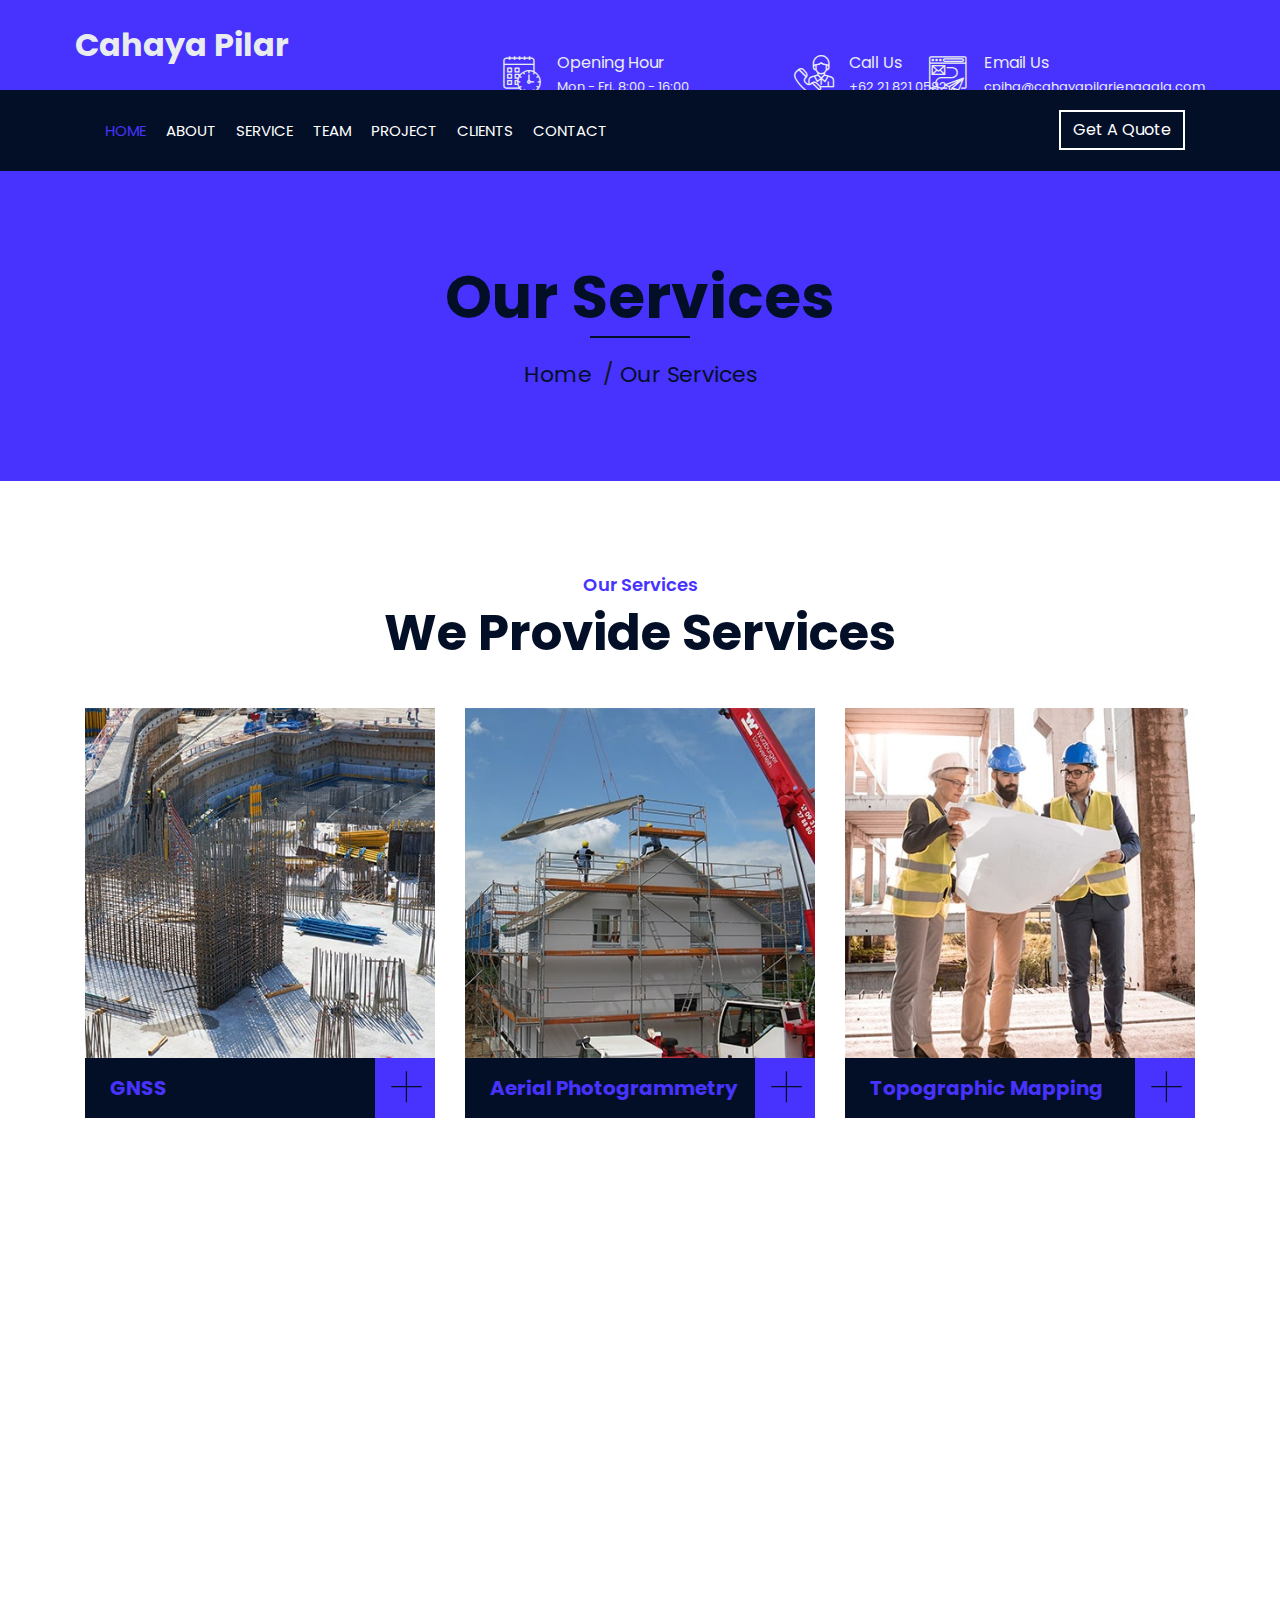
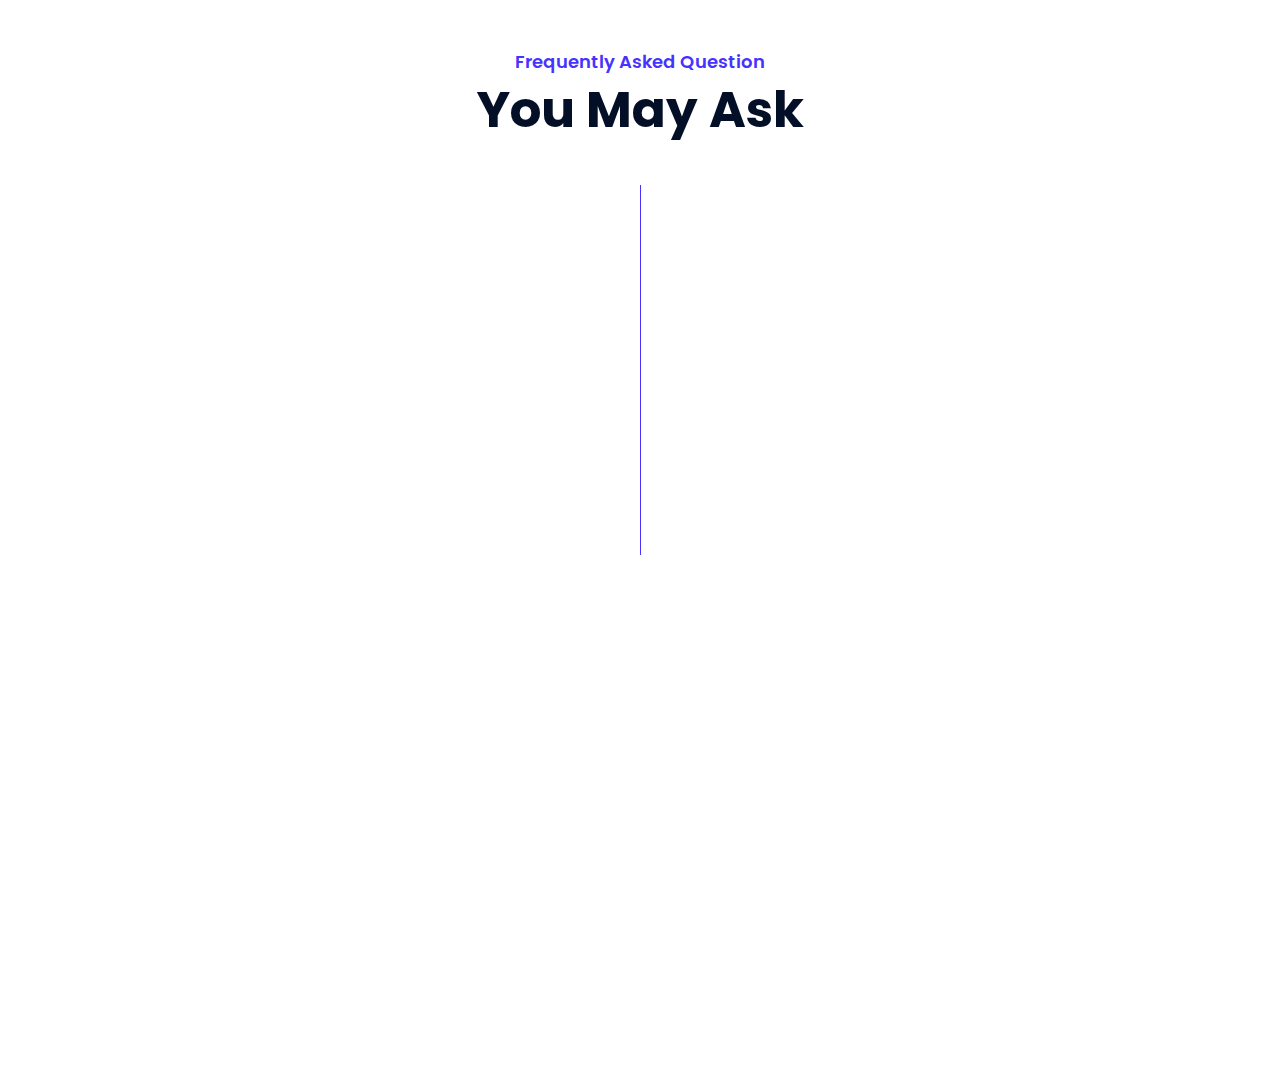
<file: service.html>
<!DOCTYPE html>
<html lang="en">
    <head>
        <meta charset="utf-8">
        <title>Builderz - Construction Company Website Template</title>
        <meta content="width=device-width, initial-scale=1.0" name="viewport">
        <meta content="Construction Company Website Template" name="keywords">
        <meta content="Construction Company Website Template" name="description">

        <!-- Favicon -->
        <link href="img/favicon.ico" rel="icon">

        <!-- Google Font -->
        <link href="https://fonts.googleapis.com/css2?family=Poppins:wght@100;200;300;400;500;600;700;800;900&display=swap" rel="stylesheet">

        <!-- CSS Libraries -->
        <link href="https://stackpath.bootstrapcdn.com/bootstrap/4.4.1/css/bootstrap.min.css" rel="stylesheet">
        <link href="https://cdnjs.cloudflare.com/ajax/libs/font-awesome/5.10.0/css/all.min.css" rel="stylesheet">
        <link href="lib/flaticon/font/flaticon.css" rel="stylesheet"> 
        <link href="lib/animate/animate.min.css" rel="stylesheet">
        <link href="lib/owlcarousel/assets/owl.carousel.min.css" rel="stylesheet">
        <link href="lib/lightbox/css/lightbox.min.css" rel="stylesheet">
        <link href="lib/slick/slick.css" rel="stylesheet">
        <link href="lib/slick/slick-theme.css" rel="stylesheet">

        <!-- Template Stylesheet -->
        <link href="css/style.css" rel="stylesheet">
    </head>

    <body>
        <div class="wrapper">
            <!-- Top Bar Start -->
            <div class="top-bar">
                <div class="container-fluid">
                    <div class="row align-items-center">
                        <div class="col-lg-4 col-md-12">
                            <div class="logo">
                                <a href="index.html">
                                    <h1>Cahaya Pilar Jenggala</h1>
                                    <!-- <img src="img/logo.jpg" alt="Logo"> -->
                                </a>
                            </div>
                        </div>
                        <div class="col-lg-8 col-md-7 d-none d-lg-block">
                            <div class="row">
                                <div class="col-4">
                                    <div class="top-bar-item">
                                        <div class="top-bar-icon">
                                            <i class="flaticon-calendar"></i>
                                        </div>
                                        <div class="top-bar-text">
                                            <h3>Opening Hour</h3>
                                            <p>Mon - Fri, 8:00 - 16:00</p>
                                        </div>
                                    </div>
                                </div>
                                <div class="col-4">
                                    <div class="top-bar-item">
                                        <div class="top-bar-icon">
                                            <i class="flaticon-call"></i>
                                        </div>
                                        <div class="top-bar-text">
                                            <h3>Call Us</h3>
                                            <p>+62 21 821 0582</p>
                                        </div>
                                    </div>
                                </div>
                                <div class="col-4">
                                    <div class="top-bar-item">
                                        <div class="top-bar-icon">
                                            <i class="flaticon-send-mail"></i>
                                        </div>
                                        <div class="top-bar-text">
                                            <h3>Email Us</h3>
                                            <p>cpjhq@cahayapilarjenggala.com</p>
                                        </div>
                                    </div>
                                </div>
                            </div>
                        </div>
                    </div>
                </div>
            </div>
            <!-- Top Bar End -->

            <!-- Nav Bar Start -->
            <div class="nav-bar">
                <div class="container-fluid">
                    <nav class="navbar navbar-expand-lg bg-dark navbar-dark">
                        <a href="#" class="navbar-brand">MENU</a>
                        <button type="button" class="navbar-toggler" data-toggle="collapse" data-target="#navbarCollapse">
                            <span class="navbar-toggler-icon"></span>
                        </button>

                        <div class="collapse navbar-collapse justify-content-between" id="navbarCollapse">
                            <div class="navbar-nav mr-auto">
                                <a href="index.html" class="nav-item nav-link active">Home</a>
                                <a href="about.html" class="nav-item nav-link">About</a>
                                <a href="service.html" class="nav-item nav-link">Service</a>
                                <a href="team.html" class="nav-item nav-link">Team</a>
                                <a href="portfolio.html" class="nav-item nav-link">Project</a>
                                <a href="clients.html" class="nav-item nav-link">Clients</a>
                                <a href="contact.html" class="nav-item nav-link">Contact</a>
                            </div>
                            <div class="ml-auto">
                                <a class="btn" href="#">Get A Quote</a>
                            </div>
                        </div>
                    </nav>
                </div>
            </div>
            <!-- Nav Bar End -->
            
            
            <!-- Page Header Start -->
            <div class="page-header">
                <div class="container">
                    <div class="row">
                        <div class="col-12">
                            <h2>Our Services</h2>
                        </div>
                        <div class="col-12">
                            <a href="">Home</a>
                            <a href="">Our Services</a>
                        </div>
                    </div>
                </div>
            </div>
            <!-- Page Header End -->


            <div class="service">
                <div class="container">
                    <div class="section-header text-center">
                        <p>Our Services</p>
                        <h2>We Provide Services</h2>
                    </div>
                    <div class="row">
                        <div class="col-lg-4 col-md-6 wow fadeInUp" data-wow-delay="0.1s">
                            <div class="service-item">
                                <div class="service-img">
                                    <img src="img/service-1.jpg" alt="Image">
                                    <div class="service-overlay">
                                        <p>
                                            GNSS stands for Global Navigation Satellite System, and is the standard generic term for satellite navigation systems that provide autonomous geo-spatial positioning with global coverage that we use to obtain highly accurate coordinate positions, Device that we use is Geodetic GNSS Receiver that can reach millimeter accuracy.
                                        </p>
                                    </div>
                                </div>
                                <div class="service-text">
                                    <h3>GNSS</h3>
                                    <a class="btn" href="img/service-1.jpg" data-lightbox="service">+</a>
                                </div>
                            </div>
                        </div>
                        <div class="col-lg-4 col-md-6 wow fadeInUp" data-wow-delay="0.2s">
                            <div class="service-item">
                                <div class="service-img">
                                    <img src="img/service-2.jpg" alt="Image">
                                    <div class="service-overlay">
                                        <p>
                                            Aerial Photogrammetry is a spatial data acquisition technique using RGB camera sensors. The result of aerial photogrammetry is Orthophoto. Camera that we use has 42,4 MP that can make 5 cm GSD (Ground Spatial Distance) at altitude 380 meter.
                                        </p>
                                    </div>
                                </div>
                                <div class="service-text">
                                    <h3>Aerial Photogrammetry </h3>
                                    <a class="btn" href="img/service-2.jpg" data-lightbox="service">+</a>
                                </div>
                            </div>
                        </div>
                        <div class="col-lg-4 col-md-6 wow fadeInUp" data-wow-delay="0.3s">
                            <div class="service-item">
                                <div class="service-img">
                                    <img src="img/service-3.jpg" alt="Image">
                                    <div class="service-overlay">
                                        <p>
                                            Topographic Mapping using LIDAR (Light Detection and Ranging), LIDAR is a active remote sensing based on laser. LIDAR can be installed on aircraft, helicopter, drone, or VTOL(Vertical Take Of Landing). LIDAR data is a set of points that have an accuracy of 5-10 cm both vertically and horizontally. LIDAR data result include : point cloud, DEM (Digital Elevation Model)/ 3D earth  surface model, and contours.
                                        </p>
                                    </div>
                                </div>
                                <div class="service-text">
                                    <h3>Topographic Mapping </h3>
                                    <a class="btn" href="img/service-3.jpg" data-lightbox="service">+</a>
                                </div>
                            </div>
                        </div>
                        <div class="col-lg-4 col-md-6 wow fadeInUp" data-wow-delay="0.4s">
                            <div class="service-item">
                                <div class="service-img">
                                    <img src="img/service-4.jpg" alt="Image">
                                    <div class="service-overlay">
                                        <p>
                                            General construction is an overarching term describing various forms of construction projects such as design, build, and remodel. We operate in the general construction sector based on competency, risk and customer equity.
                                        </p>
                                    </div>
                                </div>
                                <div class="service-text">
                                    <h3>General construction</h3>
                                    <a class="btn" href="img/service-4.jpg" data-lightbox="service">+</a>
                                </div>
                            </div>
                        </div>
                        <div class="col-lg-4 col-md-6 wow fadeInUp" data-wow-delay="0.5s">
                            <div class="service-item">
                                <div class="service-img">
                                    <img src="img/service-5.jpg" alt="Image">
                                    <div class="service-overlay">
                                        <p>
                                            Electrical Power Network Maintenance Services , Maintenance and all activities that are directly related to providing electric power is one of CPJ's main competencies that can meet the needs of companies engaged in the energy sector. CPJ is able to provide professional and competent human resources. Both in the field of transmission, generation and distribution of electric power. Including mining installations, industry/factories, and buildings.
                                        </p>
                                    </div>
                                </div>
                                <div class="service-text">
                                    <h3>EPNMS</h3>
                                    <a class="btn" href="img/service-5.jpg" data-lightbox="service">+</a>
                                </div>
                            </div>
                        </div>
                        
                    </div>
                </div>
            </div>
            <!-- Service End -->
            
            
            <!-- FAQs Start -->
            <div class="faqs">
                <div class="container">
                    <div class="section-header text-center">
                        <p>Frequently Asked Question</p>
                        <h2>You May Ask</h2>
                    </div>
                    <div class="row">
                        <div class="col-md-6">
                            <div id="accordion-1">
                                <div class="card wow fadeInLeft" data-wow-delay="0.1s">
                                    <div class="card-header">
                                        <a class="card-link collapsed" data-toggle="collapse" href="#collapseOne">
                                            Lorem ipsum dolor sit amet?
                                        </a>
                                    </div>
                                    <div id="collapseOne" class="collapse" data-parent="#accordion-1">
                                        <div class="card-body">
                                            Lorem ipsum dolor sit amet, consectetur adipiscing elit. Phasellus nec pretium mi. Curabitur facilisis ornare velit non.
                                        </div>
                                    </div>
                                </div>
                                <div class="card wow fadeInLeft" data-wow-delay="0.2s">
                                    <div class="card-header">
                                        <a class="card-link collapsed" data-toggle="collapse" href="#collapseTwo">
                                            Lorem ipsum dolor sit amet?
                                        </a>
                                    </div>
                                    <div id="collapseTwo" class="collapse" data-parent="#accordion-1">
                                        <div class="card-body">
                                            Lorem ipsum dolor sit amet, consectetur adipiscing elit. Phasellus nec pretium mi. Curabitur facilisis ornare velit non.
                                        </div>
                                    </div>
                                </div>
                                <div class="card wow fadeInLeft" data-wow-delay="0.3s">
                                    <div class="card-header">
                                        <a class="card-link collapsed" data-toggle="collapse" href="#collapseThree">
                                            Lorem ipsum dolor sit amet?
                                        </a>
                                    </div>
                                    <div id="collapseThree" class="collapse" data-parent="#accordion-1">
                                        <div class="card-body">
                                            Lorem ipsum dolor sit amet, consectetur adipiscing elit. Phasellus nec pretium mi. Curabitur facilisis ornare velit non.
                                        </div>
                                    </div>
                                </div>
                                <div class="card wow fadeInLeft" data-wow-delay="0.4s">
                                    <div class="card-header">
                                        <a class="card-link collapsed" data-toggle="collapse" href="#collapseFour">
                                            Lorem ipsum dolor sit amet?
                                        </a>
                                    </div>
                                    <div id="collapseFour" class="collapse" data-parent="#accordion-1">
                                        <div class="card-body">
                                            Lorem ipsum dolor sit amet, consectetur adipiscing elit. Phasellus nec pretium mi. Curabitur facilisis ornare velit non.
                                        </div>
                                    </div>
                                </div>
                                <div class="card wow fadeInLeft" data-wow-delay="0.5s">
                                    <div class="card-header">
                                        <a class="card-link collapsed" data-toggle="collapse" href="#collapseFive">
                                            Lorem ipsum dolor sit amet?
                                        </a>
                                    </div>
                                    <div id="collapseFive" class="collapse" data-parent="#accordion-1">
                                        <div class="card-body">
                                            Lorem ipsum dolor sit amet, consectetur adipiscing elit. Phasellus nec pretium mi. Curabitur facilisis ornare velit non.
                                        </div>
                                    </div>
                                </div>
                            </div>
                        </div>
                        <div class="col-md-6">
                            <div id="accordion-2">
                                <div class="card wow fadeInRight" data-wow-delay="0.1s">
                                    <div class="card-header">
                                        <a class="card-link collapsed" data-toggle="collapse" href="#collapseSix">
                                            Lorem ipsum dolor sit amet?
                                        </a>
                                    </div>
                                    <div id="collapseSix" class="collapse" data-parent="#accordion-2">
                                        <div class="card-body">
                                            Lorem ipsum dolor sit amet, consectetur adipiscing elit. Phasellus nec pretium mi. Curabitur facilisis ornare velit non.
                                        </div>
                                    </div>
                                </div>
                                <div class="card wow fadeInRight" data-wow-delay="0.2s">
                                    <div class="card-header">
                                        <a class="card-link collapsed" data-toggle="collapse" href="#collapseSeven">
                                            Lorem ipsum dolor sit amet?
                                        </a>
                                    </div>
                                    <div id="collapseSeven" class="collapse" data-parent="#accordion-2">
                                        <div class="card-body">
                                            Lorem ipsum dolor sit amet, consectetur adipiscing elit. Phasellus nec pretium mi. Curabitur facilisis ornare velit non.
                                        </div>
                                    </div>
                                </div>
                                <div class="card wow fadeInRight" data-wow-delay="0.3s">
                                    <div class="card-header">
                                        <a class="card-link collapsed" data-toggle="collapse" href="#collapseEight">
                                            Lorem ipsum dolor sit amet?
                                        </a>
                                    </div>
                                    <div id="collapseEight" class="collapse" data-parent="#accordion-2">
                                        <div class="card-body">
                                            Lorem ipsum dolor sit amet, consectetur adipiscing elit. Phasellus nec pretium mi. Curabitur facilisis ornare velit non.
                                        </div>
                                    </div>
                                </div>
                                <div class="card wow fadeInRight" data-wow-delay="0.4s">
                                    <div class="card-header">
                                        <a class="card-link collapsed" data-toggle="collapse" href="#collapseNine">
                                            Lorem ipsum dolor sit amet?
                                        </a>
                                    </div>
                                    <div id="collapseNine" class="collapse" data-parent="#accordion-2">
                                        <div class="card-body">
                                            Lorem ipsum dolor sit amet, consectetur adipiscing elit. Phasellus nec pretium mi. Curabitur facilisis ornare velit non.
                                        </div>
                                    </div>
                                </div>
                                <div class="card wow fadeInRight" data-wow-delay="0.5s">
                                    <div class="card-header">
                                        <a class="card-link collapsed" data-toggle="collapse" href="#collapseTen">
                                            Lorem ipsum dolor sit amet?
                                        </a>
                                    </div>
                                    <div id="collapseTen" class="collapse" data-parent="#accordion-2">
                                        <div class="card-body">
                                            Lorem ipsum dolor sit amet, consectetur adipiscing elit. Phasellus nec pretium mi. Curabitur facilisis ornare velit non.
                                        </div>
                                    </div>
                                </div>
                            </div>
                        </div>
                    </div>
                </div>
            </div>
            <!-- FAQs End -->


            <!-- Footer Start -->
            <div class="footer wow fadeIn" data-wow-delay="0.3s">
                <div class="container">
                    <div class="row">
                        <div class="col-md-6 col-lg-4">
                            <div class="footer-contact">
                                <h2>Office Contact</h2>
                                <p><i class="fa fa-map-marker-alt"></i>Rukan Sentra Niaga Boulevard No. 28, Bekasi, Indonesia</p>
                                <p><i class="fa fa-phone-alt"></i>+62 21 821 0582</p>
                                <p><i class="fa fa-envelope"></i>cpjhq@cahayapilarjenggala.com</p>
                            </div>
                        </div>
                        <div class="col-md-6 col-lg-4">
                            <div class="footer-link">
                                <h2>Services Areas</h2>
                                <a href="">Building Construction</a>
                                <a href="">House Renovation</a>
                                <a href="">Architecture Design</a>
                                <a href="">Interior Design</a>
                                <a href="">Painting</a>
                            </div>
                        </div>
                        <div class="col-md-6 col-lg-4">
                            <div class="footer-link">
                                <h2>Useful Pages</h2>
                                <a href="">About Us</a>
                                <a href="">Contact Us</a>
                                <a href="">Our Team</a>
                                <a href="">Projects</a>
                            </div>
                        </div>
                    </div>
                </div>
                <div class="container copyright">
                    <div class="row">
                        <div class="col-md-6">
                            <p>&copy; <a href="#">Cahaya Pilar Jenggala</a>, All Right Reserved.</p>
                        </div>
                        <div class="col-md-6">
                            <p> <a href=""></a></p>
                        </div>
                    </div>
                </div>
            </div>
            <!-- Footer End -->

            <a href="#" class="back-to-top"><i class="fa fa-chevron-up"></i></a>
        </div>

        <!-- JavaScript Libraries -->
        <script src="https://code.jquery.com/jquery-3.4.1.min.js"></script>
        <script src="https://stackpath.bootstrapcdn.com/bootstrap/4.4.1/js/bootstrap.bundle.min.js"></script>
        <script src="lib/easing/easing.min.js"></script>
        <script src="lib/wow/wow.min.js"></script>
        <script src="lib/owlcarousel/owl.carousel.min.js"></script>
        <script src="lib/isotope/isotope.pkgd.min.js"></script>
        <script src="lib/lightbox/js/lightbox.min.js"></script>
        <script src="lib/waypoints/waypoints.min.js"></script>
        <script src="lib/counterup/counterup.min.js"></script>
        <script src="lib/slick/slick.min.js"></script>

        <!-- Template Javascript -->
        <script src="js/main.js"></script>
    </body>
</html>
</file>
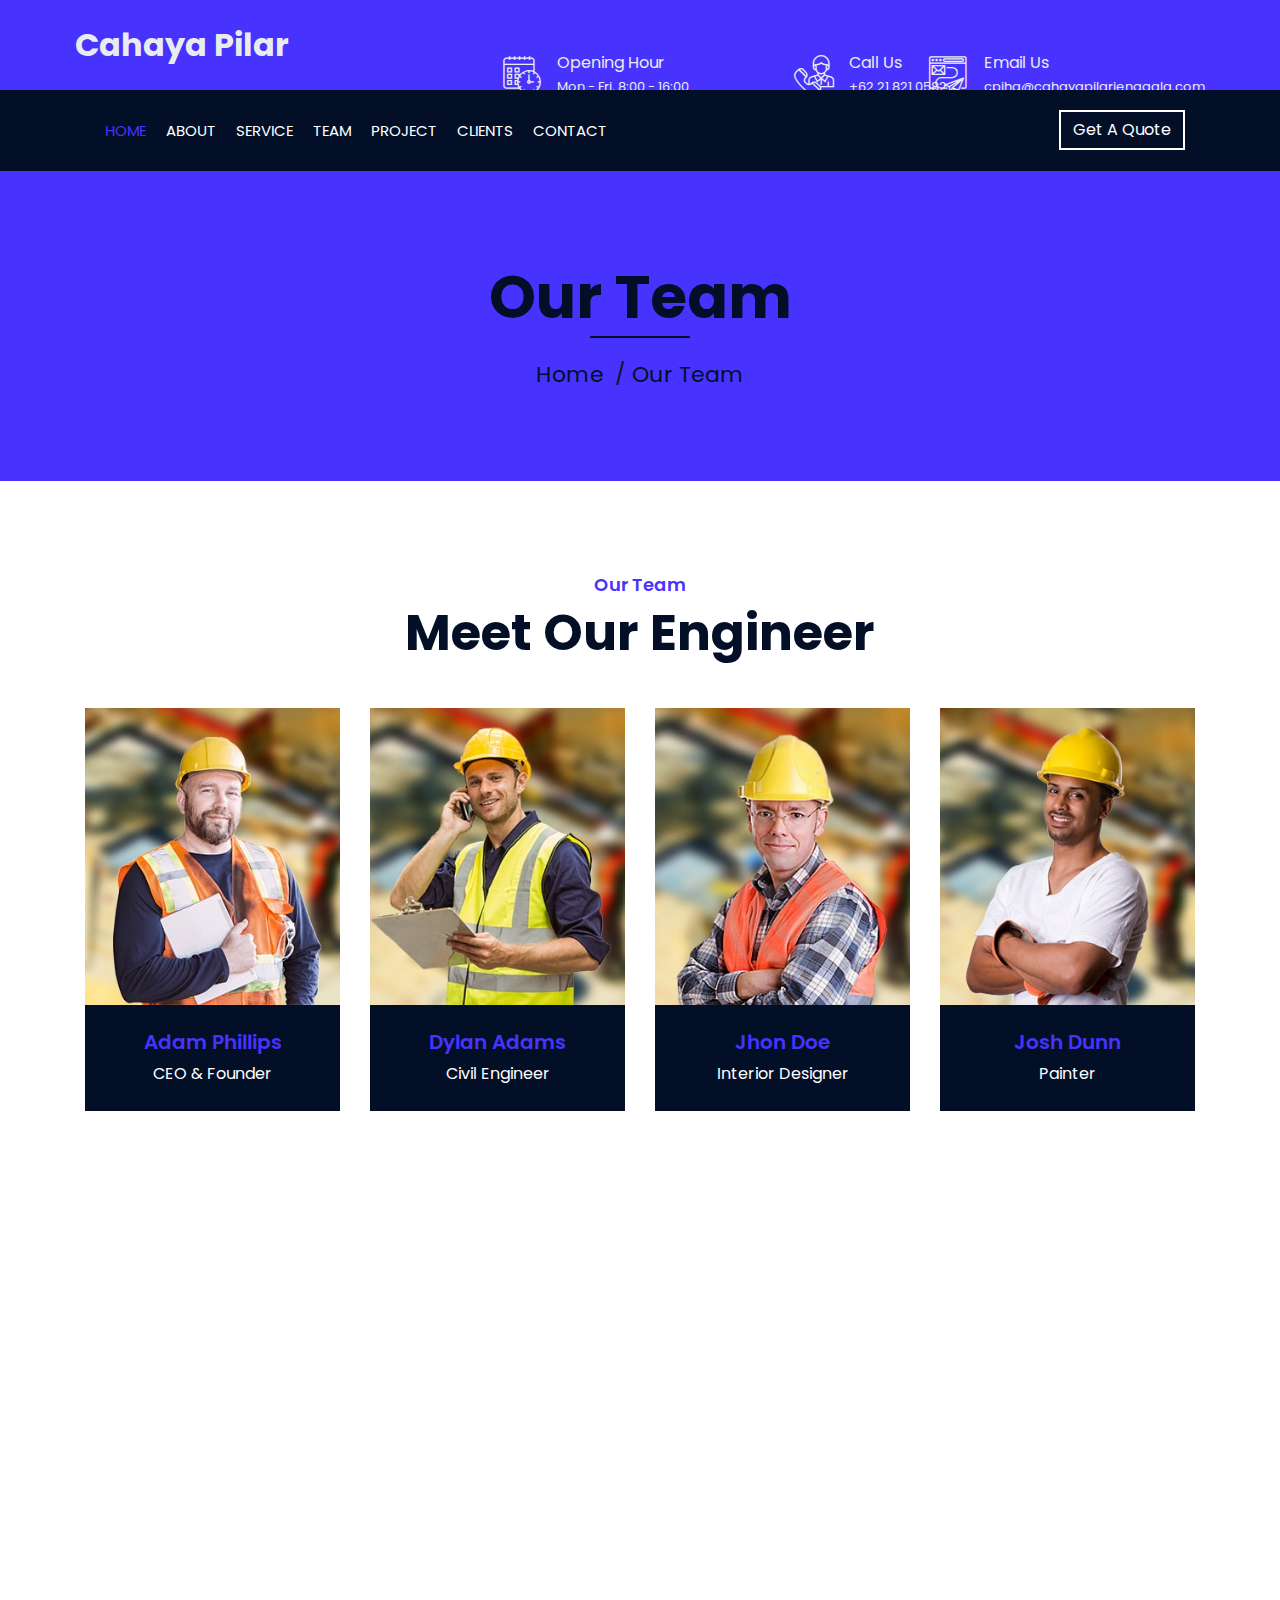
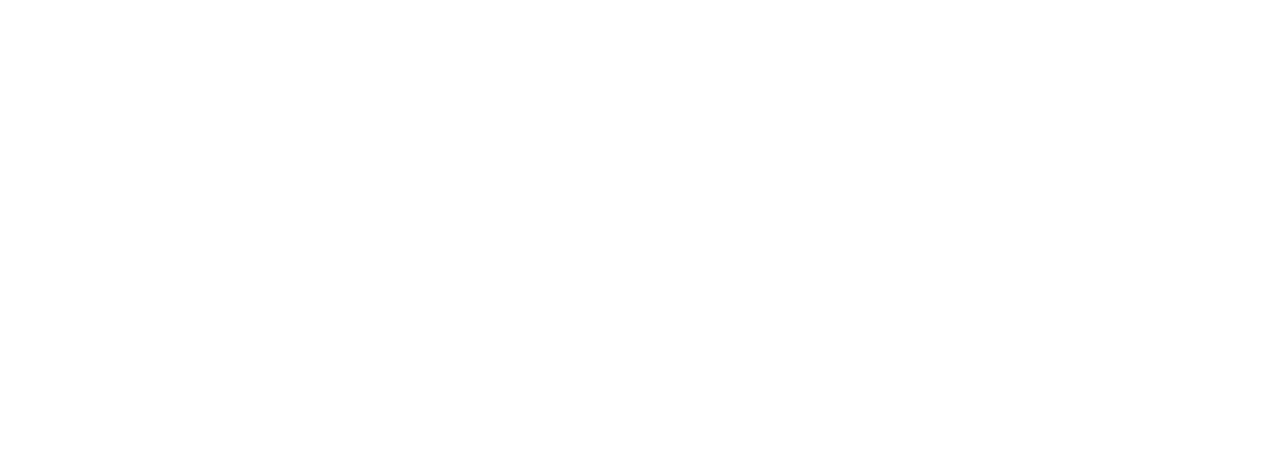
<file: team.html>
<!DOCTYPE html>
<html lang="en">
    <head>
        <meta charset="utf-8">
        <title>Builderz - Construction Company Website Template</title>
        <meta content="width=device-width, initial-scale=1.0" name="viewport">
        <meta content="Construction Company Website Template" name="keywords">
        <meta content="Construction Company Website Template" name="description">

        <!-- Favicon -->
        <link href="img/favicon.ico" rel="icon">

        <!-- Google Font -->
        <link href="https://fonts.googleapis.com/css2?family=Poppins:wght@100;200;300;400;500;600;700;800;900&display=swap" rel="stylesheet">

        <!-- CSS Libraries -->
        <link href="https://stackpath.bootstrapcdn.com/bootstrap/4.4.1/css/bootstrap.min.css" rel="stylesheet">
        <link href="https://cdnjs.cloudflare.com/ajax/libs/font-awesome/5.10.0/css/all.min.css" rel="stylesheet">
        <link href="lib/flaticon/font/flaticon.css" rel="stylesheet"> 
        <link href="lib/animate/animate.min.css" rel="stylesheet">
        <link href="lib/owlcarousel/assets/owl.carousel.min.css" rel="stylesheet">
        <link href="lib/lightbox/css/lightbox.min.css" rel="stylesheet">
        <link href="lib/slick/slick.css" rel="stylesheet">
        <link href="lib/slick/slick-theme.css" rel="stylesheet">

        <!-- Template Stylesheet -->
        <link href="css/style.css" rel="stylesheet">
    </head>

    <body>
        <div class="wrapper">
            <!-- Top Bar Start -->
            <div class="top-bar">
                <div class="container-fluid">
                    <div class="row align-items-center">
                        <div class="col-lg-4 col-md-12">
                            <div class="logo">
                                <a href="index.html">
                                    <h1>Cahaya Pilar Jenggala</h1>
                                    <!-- <img src="img/logo.jpg" alt="Logo"> -->
                                </a>
                            </div>
                        </div>
                        <div class="col-lg-8 col-md-7 d-none d-lg-block">
                            <div class="row">
                                <div class="col-4">
                                    <div class="top-bar-item">
                                        <div class="top-bar-icon">
                                            <i class="flaticon-calendar"></i>
                                        </div>
                                        <div class="top-bar-text">
                                            <h3>Opening Hour</h3>
                                            <p>Mon - Fri, 8:00 - 16:00</p>
                                        </div>
                                    </div>
                                </div>
                                <div class="col-4">
                                    <div class="top-bar-item">
                                        <div class="top-bar-icon">
                                            <i class="flaticon-call"></i>
                                        </div>
                                        <div class="top-bar-text">
                                            <h3>Call Us</h3>
                                            <p>+62 21 821 0582</p>
                                        </div>
                                    </div>
                                </div>
                                <div class="col-4">
                                    <div class="top-bar-item">
                                        <div class="top-bar-icon">
                                            <i class="flaticon-send-mail"></i>
                                        </div>
                                        <div class="top-bar-text">
                                            <h3>Email Us</h3>
                                            <p>cpjhq@cahayapilarjenggala.com</p>
                                        </div>
                                    </div>
                                </div>
                            </div>
                        </div>
                    </div>
                </div>
            </div>
            <!-- Top Bar End -->

            <!-- Nav Bar Start -->
            <div class="nav-bar">
                <div class="container-fluid">
                    <nav class="navbar navbar-expand-lg bg-dark navbar-dark">
                        <a href="#" class="navbar-brand">MENU</a>
                        <button type="button" class="navbar-toggler" data-toggle="collapse" data-target="#navbarCollapse">
                            <span class="navbar-toggler-icon"></span>
                        </button>

                        <div class="collapse navbar-collapse justify-content-between" id="navbarCollapse">
                            <div class="navbar-nav mr-auto">
                                <a href="index.html" class="nav-item nav-link active">Home</a>
                                <a href="about.html" class="nav-item nav-link">About</a>
                                <a href="service.html" class="nav-item nav-link">Service</a>
                                <a href="team.html" class="nav-item nav-link">Team</a>
                                <a href="portfolio.html" class="nav-item nav-link">Project</a>
                                <a href="clients.html" class="nav-item nav-link">Clients</a>
                                <a href="contact.html" class="nav-item nav-link">Contact</a>
                            </div>
                            <div class="ml-auto">
                                <a class="btn" href="#">Get A Quote</a>
                            </div>
                        </div>
                    </nav>
                </div>
            </div>
            <!-- Nav Bar End -->
            
            
            <!-- Page Header Start -->
            <div class="page-header">
                <div class="container">
                    <div class="row">
                        <div class="col-12">
                            <h2>Our Team</h2>
                        </div>
                        <div class="col-12">
                            <a href="">Home</a>
                            <a href="">Our Team</a>
                        </div>
                    </div>
                </div>
            </div>
            <!-- Page Header End -->


            <!-- Team Start -->
            <div class="team">
                <div class="container">
                    <div class="section-header text-center">
                        <p>Our Team</p>
                        <h2>Meet Our Engineer</h2>
                    </div>
                    <div class="row">
                        <div class="col-lg-3 col-md-6 wow fadeInUp" data-wow-delay="0.1s">
                            <div class="team-item">
                                <div class="team-img">
                                    <img src="img/team-1.jpg" alt="Team Image">
                                </div>
                                <div class="team-text">
                                    <h2>Adam Phillips</h2>
                                    <p>CEO & Founder</p>
                                </div>
                                <div class="team-social">
                                    <a class="social-tw" href=""><i class="fab fa-twitter"></i></a>
                                    <a class="social-fb" href=""><i class="fab fa-facebook-f"></i></a>
                                    <a class="social-li" href=""><i class="fab fa-linkedin-in"></i></a>
                                    <a class="social-in" href=""><i class="fab fa-instagram"></i></a>
                                </div>
                            </div>
                        </div>
                        <div class="col-lg-3 col-md-6 wow fadeInUp" data-wow-delay="0.2s">
                            <div class="team-item">
                                <div class="team-img">
                                    <img src="img/team-2.jpg" alt="Team Image">
                                </div>
                                <div class="team-text">
                                    <h2>Dylan Adams</h2>
                                    <p>Civil Engineer</p>
                                </div>
                                <div class="team-social">
                                    <a class="social-tw" href=""><i class="fab fa-twitter"></i></a>
                                    <a class="social-fb" href=""><i class="fab fa-facebook-f"></i></a>
                                    <a class="social-li" href=""><i class="fab fa-linkedin-in"></i></a>
                                    <a class="social-in" href=""><i class="fab fa-instagram"></i></a>
                                </div>
                            </div>
                        </div>
                        <div class="col-lg-3 col-md-6 wow fadeInUp" data-wow-delay="0.3s">
                            <div class="team-item">
                                <div class="team-img">
                                    <img src="img/team-3.jpg" alt="Team Image">
                                </div>
                                <div class="team-text">
                                    <h2>Jhon Doe</h2>
                                    <p>Interior Designer</p>
                                </div>
                                <div class="team-social">
                                    <a class="social-tw" href=""><i class="fab fa-twitter"></i></a>
                                    <a class="social-fb" href=""><i class="fab fa-facebook-f"></i></a>
                                    <a class="social-li" href=""><i class="fab fa-linkedin-in"></i></a>
                                    <a class="social-in" href=""><i class="fab fa-instagram"></i></a>
                                </div>
                            </div>
                        </div>
                        <div class="col-lg-3 col-md-6 wow fadeInUp" data-wow-delay="0.4s">
                            <div class="team-item">
                                <div class="team-img">
                                    <img src="img/team-4.jpg" alt="Team Image">
                                </div>
                                <div class="team-text">
                                    <h2>Josh Dunn</h2>
                                    <p>Painter</p>
                                </div>
                                <div class="team-social">
                                    <a class="social-tw" href=""><i class="fab fa-twitter"></i></a>
                                    <a class="social-fb" href=""><i class="fab fa-facebook-f"></i></a>
                                    <a class="social-li" href=""><i class="fab fa-linkedin-in"></i></a>
                                    <a class="social-in" href=""><i class="fab fa-instagram"></i></a>
                                </div>
                            </div>
                        </div>
                        <div class="col-lg-3 col-md-6 wow fadeInUp" data-wow-delay="0.1s">
                            <div class="team-item">
                                <div class="team-img">
                                    <img src="img/team-1.jpg" alt="Team Image">
                                </div>
                                <div class="team-text">
                                    <h2>Adam Phillips</h2>
                                    <p>CEO & Founder</p>
                                </div>
                                <div class="team-social">
                                    <a class="social-tw" href=""><i class="fab fa-twitter"></i></a>
                                    <a class="social-fb" href=""><i class="fab fa-facebook-f"></i></a>
                                    <a class="social-li" href=""><i class="fab fa-linkedin-in"></i></a>
                                    <a class="social-in" href=""><i class="fab fa-instagram"></i></a>
                                </div>
                            </div>
                        </div>
                        <div class="col-lg-3 col-md-6 wow fadeInUp" data-wow-delay="0.2s">
                            <div class="team-item">
                                <div class="team-img">
                                    <img src="img/team-2.jpg" alt="Team Image">
                                </div>
                                <div class="team-text">
                                    <h2>Dylan Adams</h2>
                                    <p>Civil Engineer</p>
                                </div>
                                <div class="team-social">
                                    <a class="social-tw" href=""><i class="fab fa-twitter"></i></a>
                                    <a class="social-fb" href=""><i class="fab fa-facebook-f"></i></a>
                                    <a class="social-li" href=""><i class="fab fa-linkedin-in"></i></a>
                                    <a class="social-in" href=""><i class="fab fa-instagram"></i></a>
                                </div>
                            </div>
                        </div>
                        <div class="col-lg-3 col-md-6 wow fadeInUp" data-wow-delay="0.3s">
                            <div class="team-item">
                                <div class="team-img">
                                    <img src="img/team-3.jpg" alt="Team Image">
                                </div>
                                <div class="team-text">
                                    <h2>Jhon Doe</h2>
                                    <p>Interior Designer</p>
                                </div>
                                <div class="team-social">
                                    <a class="social-tw" href=""><i class="fab fa-twitter"></i></a>
                                    <a class="social-fb" href=""><i class="fab fa-facebook-f"></i></a>
                                    <a class="social-li" href=""><i class="fab fa-linkedin-in"></i></a>
                                    <a class="social-in" href=""><i class="fab fa-instagram"></i></a>
                                </div>
                            </div>
                        </div>
                        <div class="col-lg-3 col-md-6 wow fadeInUp" data-wow-delay="0.4s">
                            <div class="team-item">
                                <div class="team-img">
                                    <img src="img/team-4.jpg" alt="Team Image">
                                </div>
                                <div class="team-text">
                                    <h2>Josh Dunn</h2>
                                    <p>Painter</p>
                                </div>
                                <div class="team-social">
                                    <a class="social-tw" href=""><i class="fab fa-twitter"></i></a>
                                    <a class="social-fb" href=""><i class="fab fa-facebook-f"></i></a>
                                    <a class="social-li" href=""><i class="fab fa-linkedin-in"></i></a>
                                    <a class="social-in" href=""><i class="fab fa-instagram"></i></a>
                                </div>
                            </div>
                        </div>
                    </div>
                </div>
            </div>
            <!-- Team End -->


            <!-- Footer Start -->
            <div class="footer wow fadeIn" data-wow-delay="0.3s">
                <div class="container">
                    <div class="row">
                        <div class="col-md-6 col-lg-4">
                            <div class="footer-contact">
                                <h2>Office Contact</h2>
                                <p><i class="fa fa-map-marker-alt"></i>Rukan Sentra Niaga Boulevard No. 28, Bekasi, Indonesia</p>
                                <p><i class="fa fa-phone-alt"></i>+62 21 821 0582</p>
                                <p><i class="fa fa-envelope"></i>cpjhq@cahayapilarjenggala.com</p>
                            </div>
                        </div>
                        <div class="col-md-6 col-lg-4">
                            <div class="footer-link">
                                <h2>Services Areas</h2>
                                <a href="">Building Construction</a>
                                <a href="">House Renovation</a>
                                <a href="">Architecture Design</a>
                                <a href="">Interior Design</a>
                                <a href="">Painting</a>
                            </div>
                        </div>
                        <div class="col-md-6 col-lg-4">
                            <div class="footer-link">
                                <h2>Useful Pages</h2>
                                <a href="">About Us</a>
                                <a href="">Contact Us</a>
                                <a href="">Our Team</a>
                                <a href="">Projects</a>
                            </div>
                        </div>
                    </div>
                </div>
                <div class="container copyright">
                    <div class="row">
                        <div class="col-md-6">
                            <p>&copy; <a href="#">Cahaya Pilar Jenggala</a>, All Right Reserved.</p>
                        </div>
                        <div class="col-md-6">
                            <p> <a href=""></a></p>
                        </div>
                    </div>
                </div>
            </div>
            <!-- Footer End -->

            <a href="#" class="back-to-top"><i class="fa fa-chevron-up"></i></a>
        </div>

        <!-- JavaScript Libraries -->
        <script src="https://code.jquery.com/jquery-3.4.1.min.js"></script>
        <script src="https://stackpath.bootstrapcdn.com/bootstrap/4.4.1/js/bootstrap.bundle.min.js"></script>
        <script src="lib/easing/easing.min.js"></script>
        <script src="lib/wow/wow.min.js"></script>
        <script src="lib/owlcarousel/owl.carousel.min.js"></script>
        <script src="lib/isotope/isotope.pkgd.min.js"></script>
        <script src="lib/lightbox/js/lightbox.min.js"></script>
        <script src="lib/waypoints/waypoints.min.js"></script>
        <script src="lib/counterup/counterup.min.js"></script>
        <script src="lib/slick/slick.min.js"></script>

        <!-- Template Javascript -->
        <script src="js/main.js"></script>
    </body>
</html>
</file>
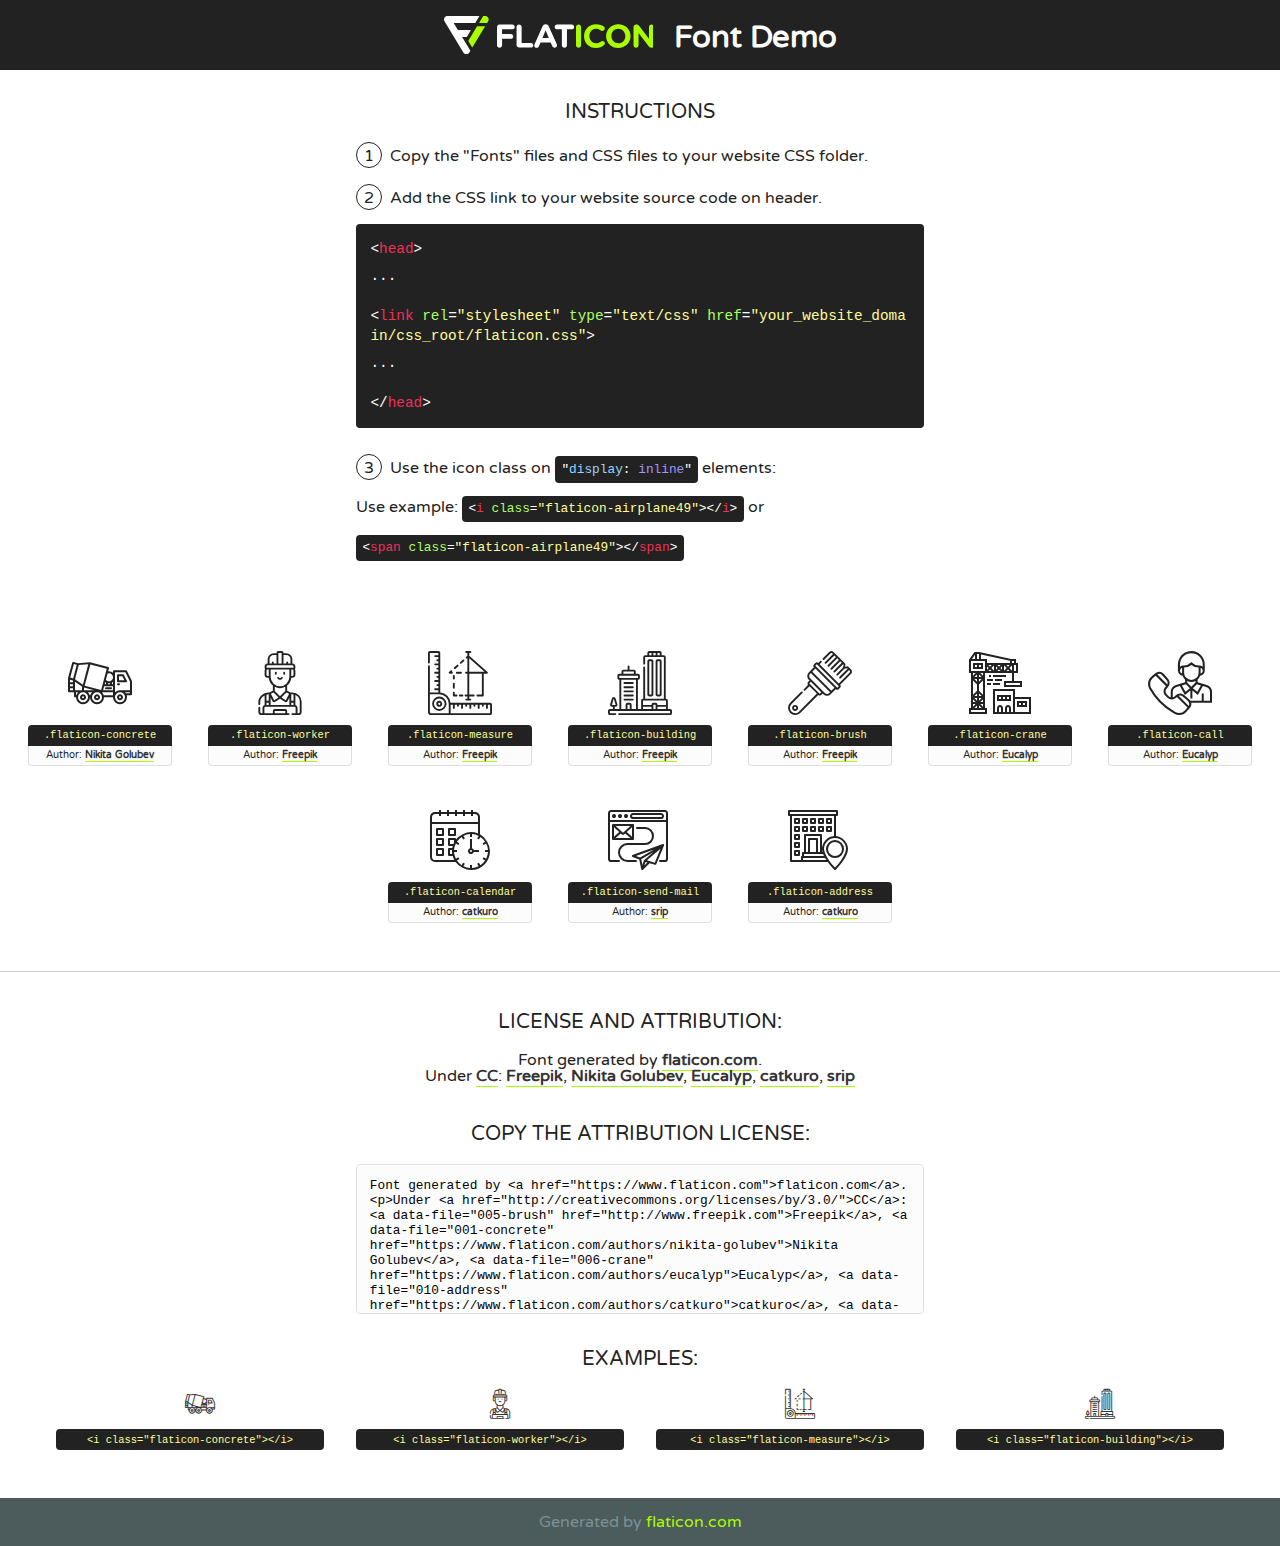
<file: lib/flaticon/font/flaticon.html>
<!DOCTYPE html>
<!--
  Flaticon icon font: Flaticon
  Creation date: 23/08/2020 07:24
-->
<html>
<!DOCTYPE html>
<html>

<head>
    <title>Flaticon WebFont</title>
    <link href="http://fonts.googleapis.com/css?family=Varela+Round" rel="stylesheet" type="text/css" />
    <link rel="stylesheet" type="text/css" href="flaticon.css">
    <meta charset="UTF-8">
    <style>
    html, body, div, span, applet, object, iframe,
    h1, h2, h3, h4, h5, h6, p, blockquote, pre,
    a, abbr, acronym, address, big, cite, code,
    del, dfn, em, img, ins, kbd, q, s, samp,
    small, strike, strong, sub, sup, tt, var,
    b, u, i, center,
    dl, dt, dd, ol, ul, li,
    fieldset, form, label, legend,
    table, caption, tbody, tfoot, thead, tr, th, td,
    article, aside, canvas, details, embed, 
    figure, figcaption, footer, header, hgroup, 
    menu, nav, output, ruby, section, summary,
    time, mark, audio, video {
        margin: 0;
        padding: 0;
        border: 0;
        font-size: 100%;
        font: inherit;
        vertical-align: baseline;
    }
    /* HTML5 display-role reset for older browsers */
    article, aside, details, figcaption, figure, 
    footer, header, hgroup, menu, nav, section {
        display: block;
    }
    body {
        line-height: 1;
    }
    ol, ul {
        list-style: none;
    }
    blockquote, q {
        quotes: none;
    }
    blockquote:before, blockquote:after,
    q:before, q:after {
        content: '';
        content: none;
    }
    table {
        border-collapse: collapse;
        border-spacing: 0;
    }
    body {
        font-family: 'Varela Round', Helvetica, Arial, sans-serif;
        font-size: 16px;
        color: #222;
    }
    a {
        color: #333;
        border-bottom: 1px solid #a9fd00;
        font-weight: bold;
        text-decoration: none;
    }
    * {
        -moz-box-sizing: border-box;
        -webkit-box-sizing: border-box;
        box-sizing: border-box;
        margin: 0;
        padding: 0;
    }
    [class^="flaticon-"]:before, [class*=" flaticon-"]:before, [class^="flaticon-"]:after, [class*=" flaticon-"]:after {
        font-family: Flaticon;
        font-size: 30px;
        font-style: normal;
        margin-left: 20px;
        color: #333;
    }
    .wrapper {
        max-width: 600px;
        margin: auto;
        padding: 0 1em;
    }
    .title {
        font-size: 1.25em;
        text-align: center;
        margin-bottom: 1em;
        text-transform: uppercase;
    }
    header {
        text-align: center;
        background-color: #222;
        color: #fff;
        padding: 1em;
    }
    header .logo {
        width: 210px;
        height: 38px;
        display: inline-block;
        vertical-align: middle;
        margin-right: 1em;
        border: none;
    }
    header strong {
        font-size: 1.95em;
        font-weight: bold;
        vertical-align: middle;
        margin-top: 5px;
        display: inline-block;
    }
    .demo {
        margin: 2em auto;
        line-height: 1.25em;
    }
    .demo ul li {
        margin-bottom: 1em;
    }
    .demo ul li .num {
        color: #222;
        border-radius: 20px;
        display: inline-block;
        width: 26px;
        padding: 3px;
        height: 26px;
        text-align: center;
        margin-right: 0.5em;
        border: 1px solid #222;
    }
    .demo ul li code {
        background-color: #222;
        border-radius: 4px;
        padding: 0.25em 0.5em;
        display: inline-block;
        color: #fff;
        font-family: Consolas,Monaco,Lucida Console,Liberation Mono,DejaVu Sans Mono,Bitstream Vera Sans Mono,Courier New, monospace;
        font-weight: lighter;
        margin-top: 1em;
        font-size: 0.8em;
        word-break: break-all;
    }
    .demo ul li code.big {
        padding: 1em;
        font-size: 0.9em;
    }
    .demo ul li code .red {
        color: #EF3159;
    }
    .demo ul li code .green {
        color: #ACFF65;
    }
    .demo ul li code .yellow {
        color: #FFFF99;
    }
    .demo ul li code .blue {
        color: #99D3FF;
    }
    .demo ul li code .purple {
        color: #A295FF;
    }
    .demo ul li code .dots {
        margin-top: 0.5em;
        display: block;
    }
    #glyphs {
        border-bottom: 1px solid #ccc;
        padding: 2em 0;
        text-align: center;
    }
    .glyph {
        display: inline-block;
        width: 9em;
        margin: 1em;
        text-align: center;
        vertical-align: top;
        background: #FFF;
    }
    .glyph .glyph-icon {
        padding: 10px;
        display: block;
        font-family:"Flaticon";
        font-size: 64px;
        line-height: 1;
    }
    .glyph .glyph-icon:before {
        font-size: 64px;
        color: #222;
        margin-left: 0;
    }
    .class-name {
        font-size: 0.65em;
        background-color: #222;
        color: #fff;
        border-radius: 4px 4px 0 0;
        padding: 0.5em;
        color: #FFFF99;
        font-family: Consolas,Monaco,Lucida Console,Liberation Mono,DejaVu Sans Mono,Bitstream Vera Sans Mono,Courier New, monospace;
    }
    .author-name {
        font-size: 0.6em;
        background-color: #fcfcfd;
        border: 1px solid #DEDEE4;
        border-top: 0;
        border-radius: 0 0 4px 4px;
        padding: 0.5em;
    }
    .class-name:last-child {
        font-size: 10px;
        color:#888;
    }
    .class-name:last-child a {
        font-size: 10px;
        color:#555;
    }
    .class-name:last-child a:hover {
        color:#a9fd00;
    }
    .glyph > input {
        display: block;
        width: 100px;
        margin: 5px auto;
        text-align: center;
        font-size: 12px;
        cursor: text;
    }
    .glyph > input.icon-input {
        font-family:"Flaticon";
        font-size: 16px;
        margin-bottom: 10px;
    }
    .attribution .title {
        margin-top: 2em;
    }
    .attribution textarea {
        background-color: #fcfcfd;
        padding: 1em;
        border: none;
        box-shadow: none;
        border: 1px solid #DEDEE4;
        border-radius: 4px;
        resize: none;
        width: 100%;
        height: 150px;
        font-size: 0.8em;
        font-family: Consolas,Monaco,Lucida Console,Liberation Mono,DejaVu Sans Mono,Bitstream Vera Sans Mono,Courier New, monospace;
        -webkit-appearance: none;
    }
    .iconsuse {
        margin: 2em auto;
        text-align: center;
        max-width: 1200px;
    }
    .iconsuse:after {
        content: '';
        display: table;
        clear: both;
    }
    .iconsuse .image {
        float: left;
        width: 25%;
        padding: 0 1em;
    }
    .iconsuse .image p {
        margin-bottom: 1em;
    }
    .iconsuse .image span {
        display: block;
        font-size: 0.65em;
        background-color: #222;
        color: #fff;
        border-radius: 4px;
        padding: 0.5em;
        color: #FFFF99;
        margin-top: 1em;
        font-family: Consolas,Monaco,Lucida Console,Liberation Mono,DejaVu Sans Mono,Bitstream Vera Sans Mono,Courier New, monospace;
    }
    #footer {
        text-align: center;
        background-color: #4C5B5C;
        color: #7c9192;
        padding: 1em;
    }
    #footer a {
        border: none;
        color: #a9fd00;
        font-weight: normal;
    }
    @media (max-width: 960px) {
        .iconsuse .image {
            width: 50%;
        }
    }
    @media (max-width: 560px) {
        .iconsuse .image {
            width: 100%;
        }
    }
    </style>
</head>

<body class="characters-off">

    <header>
        <a href="https://www.flaticon.com" target="_blank" class="logo">
            <svg version="1.1" xmlns="http://www.w3.org/2000/svg" xmlns:xlink="http://www.w3.org/1999/xlink" xmlns:a="http://ns.adobe.com/AdobeSVGViewerExtensions/3.0/" viewBox="0 0 560.875 102.036" enable-background="new 0 0 560.875 102.036" xml:space="preserve">
                <defs>
                </defs>
                <g>
                    <g class="letters">
                        <path fill="#ffffff" d="M141.596,29.675c0-3.777,2.985-6.767,6.764-6.767h34.438c3.426,0,6.15,2.728,6.15,6.15
                        c0,3.43-2.724,6.149-6.15,6.149h-27.674v13.091h23.719c3.429,0,6.151,2.724,6.151,6.15c0,3.43-2.723,6.149-6.151,6.149h-23.719
                        v17.574c0,3.773-2.986,6.761-6.764,6.761c-3.779,0-6.764-2.989-6.764-6.761V29.675z"></path>
                        <path fill="#ffffff" d="M193.844,29.149c0-3.781,2.985-6.767,6.764-6.767c3.776,0,6.763,2.985,6.763,6.767v42.957h25.039
                        c3.426,0,6.149,2.726,6.149,6.153c0,3.425-2.723,6.15-6.149,6.15h-31.802c-3.779,0-6.764-2.986-6.764-6.768V29.149z"></path>
                        <path fill="#ffffff" d="M241.891,75.71l21.438-48.407c1.492-3.341,4.215-5.357,7.906-5.357h0.792
                        c3.686,0,6.323,2.017,7.815,5.357l21.439,48.407c0.436,0.967,0.701,1.845,0.701,2.723c0,3.602-2.809,6.501-6.414,6.501
                        c-3.161,0-5.269-1.845-6.499-4.655l-4.132-9.661h-27.059l-4.301,10.102c-1.144,2.631-3.426,4.214-6.237,4.214
                        c-3.517,0-6.24-2.81-6.24-6.325C241.1,77.64,241.451,76.677,241.891,75.71z M279.932,58.666l-8.521-20.297l-8.526,20.297H279.932
                        z"></path>
                        <path fill="#ffffff" d="M314.864,35.387H301.86c-3.429,0-6.239-2.813-6.239-6.238c0-3.429,2.811-6.24,6.239-6.24h39.533
                        c3.426,0,6.237,2.811,6.237,6.24c0,3.425-2.811,6.238-6.237,6.238h-13.001v42.785c0,3.773-2.99,6.761-6.764,6.761
                        c-3.779,0-6.764-2.989-6.764-6.761V35.387z"></path>
                        <path fill="#A9FD00" d="M352.615,29.149c0-3.781,2.985-6.767,6.767-6.767c3.774,0,6.761,2.985,6.761,6.767v49.024
                        c0,3.773-2.987,6.761-6.761,6.761c-3.781,0-6.767-2.989-6.767-6.761V29.149z"></path>
                        <path fill="#A9FD00" d="M374.132,53.836v-0.179c0-17.481,13.178-31.801,32.065-31.801c9.22,0,15.459,2.458,20.557,6.238
                        c1.402,1.054,2.637,2.985,2.637,5.357c0,3.692-2.985,6.59-6.681,6.59c-1.845,0-3.071-0.702-4.044-1.319
                        c-3.776-2.813-7.729-4.393-12.562-4.393c-10.364,0-17.831,8.611-17.831,19.154v0.173c0,10.542,7.291,19.329,17.831,19.329
                        c5.715,0,9.492-1.756,13.359-4.834c1.049-0.874,2.458-1.491,4.039-1.491c3.429,0,6.325,2.813,6.325,6.236
                        c0,2.106-1.056,3.78-2.282,4.834c-5.539,4.834-12.036,7.733-21.878,7.733C387.572,85.464,374.132,71.493,374.132,53.836z"></path>
                        <path fill="#A9FD00" d="M433.009,53.836v-0.179c0-17.481,13.79-31.801,32.766-31.801c18.981,0,32.592,14.143,32.592,31.628v0.173
                        c0,17.483-13.785,31.807-32.769,31.807C446.625,85.464,433.009,71.32,433.009,53.836z M484.224,53.836v-0.179
                        c0-10.539-7.725-19.326-18.626-19.326c-10.893,0-18.449,8.611-18.449,19.154v0.173c0,10.542,7.73,19.329,18.626,19.329
                        C476.676,72.986,484.224,64.378,484.224,53.836z"></path>
                        <path fill="#A9FD00" d="M506.233,29.321c0-3.774,2.99-6.763,6.767-6.763h1.401c3.252,0,5.183,1.583,7.029,3.953l26.093,34.265
                        V29.059c0-3.692,2.99-6.677,6.681-6.677c3.683,0,6.671,2.985,6.671,6.677v48.934c0,3.78-2.987,6.765-6.764,6.765h-0.436
                        c-3.257,0-5.188-1.581-7.034-3.953l-27.056-35.492v32.944c0,3.687-2.985,6.676-6.678,6.676c-3.683,0-6.673-2.989-6.673-6.676
                        V29.321z"></path>
                    </g>
                    <g class="insignia">
                        <path fill="#ffffff" d="M48.372,56.137h12.517l11.156-18.537H37.186L25.688,18.539h57.825L94.668,0H9.271
                        C5.925,0,2.842,1.801,1.198,4.716c-1.644,2.907-1.593,6.482,0.134,9.343l50.38,83.501c1.678,2.781,4.689,4.476,7.938,4.476
                        c3.246,0,6.257-1.695,7.935-4.476l2.898-4.804L48.372,56.137z"></path>
                        <g class="i">
                            <path fill="#A9FD00" d="M93.575,18.539h0.031v0.004l21.652,0.004l2.705-4.488c1.727-2.861,1.778-6.436,0.133-9.343
                            C116.454,1.801,113.371,0,110.026,0h-5.294L93.575,18.539z"></path>
                            <polygon fill="#A9FD00" points="88.291,27.356 64.725,66.486 75.519,84.404 109.942,27.356"></polygon>
                        </g>
                    </g>
                </g>
            </svg>
        </a>
        <strong>Font Demo</strong>
    </header>


    <section class="demo wrapper">

        <p class="title">Instructions</p>

        <ul>
            <li>
                <span class="num">1</span>Copy the "Fonts" files and CSS files to your website CSS folder.
            </li>
            <li>
                <span class="num">2</span>Add the CSS link to your website source code on header.
                <code class="big">
                    &lt;<span class="red">head</span>&gt;
                    <br/><span class="dots">...</span>
                    <br/>&lt;<span class="red">link</span> <span class="green">rel</span>=<span class="yellow">"stylesheet"</span> <span class="green">type</span>=<span class="yellow">"text/css"</span> <span class="green">href</span>=<span class="yellow">"your_website_domain/css_root/flaticon.css"</span>&gt;
                    <br/><span class="dots">...</span>
                    <br/>&lt;/<span class="red">head</span>&gt;
                </code>
            </li>

            <li>
                <p>
                    <span class="num">3</span>Use the icon class on <code>"<span class="blue">display</span>:<span class="purple"> inline</span>"</code> elements:
                    <br />
                    Use example: <code>&lt;<span class="red">i</span> <span class="green">class</span>=<span class="yellow">&quot;flaticon-airplane49&quot;</span>&gt;&lt;/<span class="red">i</span>&gt;</code> or <code>&lt;<span class="red">span</span> <span class="green">class</span>=<span class="yellow">&quot;flaticon-airplane49&quot;</span>&gt;&lt;/<span class="red">span</span>&gt;</code>
            </li>
        </ul>

    </section>




   <section id="glyphs">          
    
      
        <div class="glyph"><div class="glyph-icon flaticon-concrete"></div>
            <div class="class-name">.flaticon-concrete</div>
            <div class="author-name">Author: <a data-file="001-concrete" href="https://www.flaticon.com/authors/nikita-golubev">Nikita Golubev</a> </div> 
        </div>        
        
        <div class="glyph"><div class="glyph-icon flaticon-worker"></div>
            <div class="class-name">.flaticon-worker</div>
            <div class="author-name">Author: <a data-file="002-worker" href="http://www.freepik.com">Freepik</a> </div> 
        </div>        
        
        <div class="glyph"><div class="glyph-icon flaticon-measure"></div>
            <div class="class-name">.flaticon-measure</div>
            <div class="author-name">Author: <a data-file="003-measure" href="http://www.freepik.com">Freepik</a> </div> 
        </div>        
        
        <div class="glyph"><div class="glyph-icon flaticon-building"></div>
            <div class="class-name">.flaticon-building</div>
            <div class="author-name">Author: <a data-file="004-building" href="http://www.freepik.com">Freepik</a> </div> 
        </div>        
        
        <div class="glyph"><div class="glyph-icon flaticon-brush"></div>
            <div class="class-name">.flaticon-brush</div>
            <div class="author-name">Author: <a data-file="005-brush" href="http://www.freepik.com">Freepik</a> </div> 
        </div>        
        
        <div class="glyph"><div class="glyph-icon flaticon-crane"></div>
            <div class="class-name">.flaticon-crane</div>
            <div class="author-name">Author: <a data-file="006-crane" href="https://www.flaticon.com/authors/eucalyp">Eucalyp</a> </div> 
        </div>        
        
        <div class="glyph"><div class="glyph-icon flaticon-call"></div>
            <div class="class-name">.flaticon-call</div>
            <div class="author-name">Author: <a data-file="007-call" href="https://www.flaticon.com/authors/eucalyp">Eucalyp</a> </div> 
        </div>        
        
        <div class="glyph"><div class="glyph-icon flaticon-calendar"></div>
            <div class="class-name">.flaticon-calendar</div>
            <div class="author-name">Author: <a data-file="008-calendar" href="https://www.flaticon.com/authors/catkuro">catkuro</a> </div> 
        </div>        
        
        <div class="glyph"><div class="glyph-icon flaticon-send-mail"></div>
            <div class="class-name">.flaticon-send-mail</div>
            <div class="author-name">Author: <a data-file="009-send-mail" href="https://www.flaticon.com/authors/srip">srip</a> </div> 
        </div>        
        
        <div class="glyph"><div class="glyph-icon flaticon-address"></div>
            <div class="class-name">.flaticon-address</div>
            <div class="author-name">Author: <a data-file="010-address" href="https://www.flaticon.com/authors/catkuro">catkuro</a> </div> 
        </div>        
        

    </section>



    <section class="attribution wrapper"   style="text-align:center;">

      <div class="title">License and attribution:</div><div class="attrDiv">Font generated by <a href="https://www.flaticon.com">flaticon.com</a>. <div><p>Under <a href="http://creativecommons.org/licenses/by/3.0/">CC</a>: <a data-file="005-brush" href="http://www.freepik.com">Freepik</a>, <a data-file="001-concrete" href="https://www.flaticon.com/authors/nikita-golubev">Nikita Golubev</a>, <a data-file="006-crane" href="https://www.flaticon.com/authors/eucalyp">Eucalyp</a>, <a data-file="010-address" href="https://www.flaticon.com/authors/catkuro">catkuro</a>, <a data-file="009-send-mail" href="https://www.flaticon.com/authors/srip">srip</a></p>  </div>
      </div>
      <div class="title">Copy the Attribution License:</div>

    <textarea onclick="this.focus();this.select();">Font generated by &lt;a href=&quot;https://www.flaticon.com&quot;&gt;flaticon.com&lt;/a&gt;. <p>Under <a href="http://creativecommons.org/licenses/by/3.0/">CC</a>: <a data-file="005-brush" href="http://www.freepik.com">Freepik</a>, <a data-file="001-concrete" href="https://www.flaticon.com/authors/nikita-golubev">Nikita Golubev</a>, <a data-file="006-crane" href="https://www.flaticon.com/authors/eucalyp">Eucalyp</a>, <a data-file="010-address" href="https://www.flaticon.com/authors/catkuro">catkuro</a>, <a data-file="009-send-mail" href="https://www.flaticon.com/authors/srip">srip</a></p>  
     </textarea>

    </section>

    <section class="iconsuse">

          <div class="title">Examples:</div>            
             
            <div class="image">
                <p>
                    <i class="glyph-icon flaticon-concrete"></i> 
                    <span>&lt;i class=&quot;flaticon-concrete&quot;&gt;&lt;/i&gt;</span>
                </p>
            </div>
            
            <div class="image">
                <p>
                    <i class="glyph-icon flaticon-worker"></i> 
                    <span>&lt;i class=&quot;flaticon-worker&quot;&gt;&lt;/i&gt;</span>
                </p>
            </div>
            
            <div class="image">
                <p>
                    <i class="glyph-icon flaticon-measure"></i> 
                    <span>&lt;i class=&quot;flaticon-measure&quot;&gt;&lt;/i&gt;</span>
                </p>
            </div>
            
            <div class="image">
                <p>
                    <i class="glyph-icon flaticon-building"></i> 
                    <span>&lt;i class=&quot;flaticon-building&quot;&gt;&lt;/i&gt;</span>
                </p>
            </div>
                       
        </div>
                            
    </section>

<div id="footer">
    <div>Generated by <a href="https://www.flaticon.com">flaticon.com</a>
    </div>
</div>



</body>
</html>
</file>
<file: lib/flaticon/font/flaticon.css>
/*
  	Flaticon icon font: Flaticon
  	Creation date: 23/08/2020 07:24
  	*/

@font-face {
  font-family: "Flaticon";
  src: url("./Flaticon.eot");
  src: url("./Flaticon.eot?#iefix") format("embedded-opentype"),
       url("./Flaticon.woff2") format("woff2"),
       url("./Flaticon.woff") format("woff"),
       url("./Flaticon.ttf") format("truetype"),
       url("./Flaticon.svg#Flaticon") format("svg");
  font-weight: normal;
  font-style: normal;
}

@media screen and (-webkit-min-device-pixel-ratio:0) {
  @font-face {
    font-family: "Flaticon";
    src: url("./Flaticon.svg#Flaticon") format("svg");
  }
}

[class^="flaticon-"]:before, [class*=" flaticon-"]:before,
[class^="flaticon-"]:after, [class*=" flaticon-"]:after {   
  font-family: Flaticon;
        font-size: 20px;
font-style: normal;
margin-left: 20px;
}

.flaticon-concrete:before { content: "\f100"; }
.flaticon-worker:before { content: "\f101"; }
.flaticon-measure:before { content: "\f102"; }
.flaticon-building:before { content: "\f103"; }
.flaticon-brush:before { content: "\f104"; }
.flaticon-crane:before { content: "\f105"; }
.flaticon-call:before { content: "\f106"; }
.flaticon-calendar:before { content: "\f107"; }
.flaticon-send-mail:before { content: "\f108"; }
.flaticon-address:before { content: "\f109"; }
</file>
<file: css/style.css>
/*******************************/
/********* General CSS *********/
/*******************************/
body {
    color: #666666;
    background: #dddddd;
    font-family: 'Poppins', sans-serif;
    font-weight: 400;
}

h1,
h2, 
h3, 
h4,
h5, 
h6 {
    color: #030f27;
}

a {
    color: #666666;
    transition: .3s;
}

a:hover,
a:active,
a:focus {
    color: #4733fd;
    outline: none;
    text-decoration: none;
}

.btn:focus {
    box-shadow: none;
}

.wrapper {
    position: relative;
    width: 100%;
    margin: 0 auto;
    background: #ffffff;
}

.back-to-top {
    position: fixed;
    display: none;
    background: #4733fd;
    color: #121518;
    width: 44px;
    height: 44px;
    text-align: center;
    line-height: 1;
    font-size: 22px;
    right: 15px;
    bottom: 15px;
    transition: background 0.5s;
    z-index: 9;
}

.back-to-top:hover {
    color: #4733fd;
    background: #121518;
}

.back-to-top i {
    padding-top: 10px;
}

.btn {
    transition: .3s;
}


/**********************************/
/********** Top Bar CSS ***********/
/**********************************/
.top-bar {
    position: relative;
    height: 90px;
    background: #4733fd;
}

.top-bar .logo {
    padding: 15px 0;
    text-align: left;
    overflow: hidden;
}

.top-bar .logo h1 {
    margin: 0;
    color: #e9ecef;
    font-size: xx-large;
    line-height: 60px;
    font-weight: 700;
}

.top-bar .logo img {
    max-width: 100%;
    max-height: 60px;
}

.top-bar .top-bar-item {
    display: flex;
    align-items: center;
    justify-content: flex-end;
}

.top-bar .top-bar-icon {
    width: 40px;
    display: flex;
    align-items: center;
    justify-content: center;
}

.top-bar .top-bar-icon [class^="flaticon-"]::before {
    margin: 0;
    color: #e9ecef;
    font-size: 40px;
}

.top-bar .top-bar-text {
    padding-left: 15px;
}

.top-bar .top-bar-text h3 {
    margin: 0 0 5px 0;
    color: #e9ecef;
    font-size: 16px;
    font-weight: 400;
}

.top-bar .top-bar-text p {
    margin: 0;
    color: #e9ecef;
    font-size: 13px;
    font-weight: 400;
}

@media (min-width: 992px) {
    .top-bar {
        padding: 0 60px;
    }
}

@media (max-width: 991.98px) {
    .top-bar .logo {
        text-align: center;
    }
}


/**********************************/
/*********** Nav Bar CSS **********/
/**********************************/
.nav-bar {
    position: relative;
    background: #030f27;
    transition: .3s;
}

.nav-bar .container-fluid {
    padding: 0;
}

.nav-bar.nav-sticky {
    position: fixed;
    top: 0;
    width: 100%;
    box-shadow: 0 2px 5px rgba(0, 0, 0, .3);
    z-index: 999;
}

.nav-bar .navbar {
    height: 100%;
    background: #030f27 !important;
}

.navbar-dark .navbar-nav .nav-link,
.navbar-dark .navbar-nav .nav-link:focus,
.navbar-dark .navbar-nav .nav-link:hover,
.navbar-dark .navbar-nav .nav-link.active {
    padding: 10px 10px 8px 10px;
    color: #ffffff;
}

.navbar-dark .navbar-nav .nav-link:hover,
.navbar-dark .navbar-nav .nav-link.active {
    color: #4733fd;
    transition: none;
}

.nav-bar .dropdown-menu {
    margin-top: 0;
    border: 0;
    border-radius: 0;
    background: #f8f9fa;
}

.nav-bar .btn {
    color: #ffffff;
    border: 2px solid #ffffff;
    border-radius: 0;
}

.nav-bar .btn:hover {
    color: #030f27;
    background: #4733fd;
    border-color: #4733fd;
}

@media (min-width: 992px) {
    .nav-bar {
        padding: 0 75px;
    }
    
    .nav-bar.nav-sticky {
        padding: 0;
    }
    
    .nav-bar .navbar {
        padding: 20px;
    }
    
    .nav-bar .navbar-brand {
        display: none;
    }
    
    .nav-bar a.nav-link {
        padding: 8px 15px;
        font-size: 15px;
        text-transform: uppercase;
    }
}

@media (max-width: 991.98px) {
    .nav-bar .navbar {
        padding: 15px;
    }
    
    .nav-bar a.nav-link {
        padding: 5px;
    }
    
    .nav-bar .dropdown-menu {
        box-shadow: none;
    }
    
    .nav-bar .btn {
        display: none;
    }
}


/*******************************/
/******** Carousel CSS *********/
/*******************************/
.carousel {
    position: relative;
    width: 100%;
    height: calc(100vh - 170px);
    min-height: 400px;
    margin: 0 auto;
    text-align: center;
    overflow: hidden;
}

.carousel .carousel-inner,
.carousel .carousel-item {
    position: relative;
    width: 100%;
    height: 100%;
}

.carousel .carousel-item img {
    width: 100%;
    height: 100%;
    object-fit: cover;
}

.carousel .carousel-item::after {
    position: absolute;
    content: "";
    width: 100%;
    height: 100%;
    top: 0;
    left: 0;
    background: rgba(0, 0, 0, .3);
    z-index: 1;
}

.carousel .carousel-caption {
    position: absolute;
    top: 0;
    bottom: 0;
    display: flex;
    align-items: center;
    justify-content: center;
    flex-direction: column;
    height: calc(100vh - 170px);
    min-height: 400px;
}

.carousel .carousel-caption p {
    color: #ffffff;
    font-size: 30px;
    margin-bottom: 15px;
    letter-spacing: 1px;
}

.carousel .carousel-caption h1 {
    color: #ffffff;
    font-size: 60px;
    font-weight: 700;
    margin-bottom: 35px;
}

.carousel .carousel-caption .btn {
    padding: 15px 35px;
    font-size: 18px;
    font-weight: 500;
    letter-spacing: 1px;
    text-transform: uppercase;
    color: #ffffff;
    background: transparent;
    border: 2px solid #ffffff;
    border-radius: 0;
    transition: .3s;
}

.carousel .carousel-caption .btn:hover {
    color: #030f27;
    background: #4733fd;
    border-color: #4733fd;
}

@media (max-width: 767.98px) {
    .carousel .carousel-caption h1 {
        font-size: 40px;
        font-weight: 700;
    }
    
    .carousel .carousel-caption p {
        font-size: 20px;
    }
    
    .carousel .carousel-caption .btn {
        padding: 12px 30px;
        font-size: 18px;
        font-weight: 500;
        letter-spacing: 0;
    }
}

@media (max-width: 575.98px) {
    .carousel .carousel-caption h1 {
        font-size: 30px;
        font-weight: 500;
    }
    
    .carousel .carousel-caption p {
        font-size: 16px;
    }
    
    .carousel .carousel-caption .btn {
        padding: 10px 25px;
        font-size: 16px;
        font-weight: 400;
        letter-spacing: 0;
    }
}

.carousel .animated {
    -webkit-animation-duration: 1.5s;
    animation-duration: 1.5s;
}


/*******************************/
/******* Page Header CSS *******/
/*******************************/
.page-header {
    position: relative;
    margin-bottom: 45px;
    padding: 90px 0;
    text-align: center;
    background: #4733fd;
}

.page-header h2 {
    position: relative;
    color: #030f27;
    font-size: 60px;
    font-weight: 700;
    margin-bottom: 20px;
    padding-bottom: 5px;
}

.andmanyothers{
    margin-top: 20%; 
    color: #030f27; 
    font-size: 60px; 
    font-weight: 700;
}

.page-header h2::after {
    position: absolute;
    content: "";
    width: 100px;
    height: 2px;
    left: calc(50% - 50px);
    bottom: 0;
    background: #030f27;
}

.page-header a {
    position: relative;
    padding: 0 12px;
    font-size: 22px;
    color: #030f27;
}

.page-header a:hover {
    color: #ffffff;
}

.page-header a::after {
    position: absolute;
    content: "/";
    width: 8px;
    height: 8px;
    top: -2px;
    right: -7px;
    text-align: center;
    color: #121518;
}

.page-header a:last-child::after {
    display: none;
}

@media (max-width: 991.98px) {
    .page-header {
        padding: 60px 0;
    }
    
    .page-header h2 {
        font-size: 45px;
    }
    
    .page-header a {
        font-size: 20px;
    }
}

@media (max-width: 767.98px) {
    .page-header {
        padding: 45px 0;
    }
    
    .page-header h2 {
        font-size: 35px;
    }
    
    .page-header a {
        font-size: 18px;
    }
}


/*******************************/
/******* Section Header ********/
/*******************************/
.section-header {
    position: relative;
    width: 100%;
    margin-bottom: 45px;
}

.section-header p {
    color: #4733fd;
    font-size: 18px;
    font-weight: 600;
    margin-bottom: 5px;
}

.section-header h2 {
    margin: 0;
    position: relative;
    font-size: 50px;
    font-weight: 700;
}

@media (max-width: 767.98px) {
    .section-header h2 {
        font-size: 30px;
    }
}


/*******************************/
/********* Feature CSS *********/
/*******************************/
.feature {
    position: relative;
    margin-bottom: 45px;
}

.feature .col-md-12 {
    background: #030f27;
}
    
.feature .col-md-12:nth-child(2n) {
    color: #030f27;
    background: #4733fd;
}

.feature .feature-item {
    min-height: 250px;
    padding: 30px;
    display: flex;
    align-items: center;
    justify-content: flex-start;
}

.feature .feature-icon {
    position: relative;
    width: 60px;
    display: flex;
    align-items: center;
    justify-content: center;
}

.feature .feature-icon::before {
    position: absolute;
    content: "";
    width: 80px;
    height: 80px;
    top: -20px;
    left: -10px;
    border: 2px dotted #ffffff;
    border-radius: 60px;
    z-index: 1;
}

.feature .feature-icon::after {
    position: absolute;
    content: "";
    width: 79px;
    height: 79px;
    top: -18px;
    left: -9px;
    background: #030f27;
    border-radius: 60px;
    z-index: 2;
}

.feature .col-md-12:nth-child(2n) .feature-icon::after {
    background: #4733fd;
}

.feature .feature-icon [class^="flaticon-"]::before {
    position: relative;
    margin: 0;
    color: #4733fd;
    font-size: 60px;
    line-height: 60px;
    z-index: 3;
}

.feature .feature-text {
    padding-left: 30px;
}

.feature .feature-text h3 {
    margin: 0 0 10px 0;
    color: #4733fd;
    font-size: 25px;
    font-weight: 600;
}

.feature .feature-text p {
    margin: 0;
    color: #4733fd;
    font-size: 18px;
    font-weight: 400;
}

.feature .col-md-12:nth-child(2n) [class^="flaticon-"]::before,
.feature .col-md-12:nth-child(2n) h3,
.feature .col-md-12:nth-child(2n) p {
    color: #030f27;
}


/*******************************/
/********** About CSS **********/
/*******************************/
.about {
    position: relative;
    width: 100%;
    padding: 45px 0;
}

.about .section-header {
    margin-bottom: 30px;
}

.about .about-img {
    position: relative;
    height: 100%;
}

.about .about-img img {
    width: 100%;
    height: 100%;
    object-fit: cover;
}

.about .about-text p {
    font-size: 16px;
}

.about .about-text a.btn {
    position: relative;
    margin-top: 15px;
    padding: 15px 35px;
    font-size: 16px;
    font-weight: 500;
    letter-spacing: 1px;
    color: #030f27;
    border-radius: 0;
    background: #4733fd;
    transition: .3s;
}

.about .about-text a.btn:hover {
    color: #4733fd;
    background: #030f27;
}

@media (max-width: 767.98px) {
    .about .about-img {
        margin-bottom: 30px;
        height: auto;
    }
}


/*******************************/
/********** Fact CSS ***********/
/*******************************/
.fact {
    position: relative;
    width: 100%;
    padding: 45px 0;
}

.fact .col-6 {
    display: flex;
    align-items: flex-start;
}

.fact .fact-icon {
    position: relative;
    margin: 7px 15px 0 15px;
    width: 60px;
    display: flex;
    align-items: center;
    justify-content: center;
}

.fact .fact-icon [class^="flaticon-"]::before {
    margin: 0;
    font-size: 60px;
    line-height: 60px;
    background-image: linear-gradient(#ffffff, #4733fd);
    -webkit-background-clip: text;
    -webkit-text-fill-color: transparent;
}

.fact .fact-right .fact-icon [class^="flaticon-"]::before {
    background-image: linear-gradient(#ffffff, #030f27);
}

.fact .fact-left,
.fact .fact-right {
    padding-top: 60px;
    padding-bottom: 60px;
}

.fact .fact-text h2 {
    font-size: 35px;
    font-weight: 700;
}

.fact .fact-text p {
    margin: 0;
    font-size: 16px;
    font-weight: 600;
    text-transform: uppercase;
}

.fact .fact-left {
    color: #4733fd;
    background: #030f27;
}

.fact .fact-right {
    color: #030f27;
    background: #4733fd;
}

.fact .fact-left h2 {
    color: #4733fd;
}


/*******************************/
/********* Service CSS *********/
/*******************************/
.service {
    position: relative;
    width: 100%;
    padding: 45px 0 15px 0;
}

.service .service-item {
    position: relative;
    width: 100%;
    text-align: center;
    margin-bottom: 30px;
}

.service .service-img {
    position: relative;
    overflow: hidden;
}

.service .service-img img {
    width: 100%;
}

.service .service-overlay {
    position: absolute;
    width: 100%;
    height: 100%;
    top: 0;
    left: 0;
    padding: 30px;
    display: flex;
    align-items: center;
    justify-content: center;
    background: rgba(3, 15, 39, .7);
    transition: .5s;
    opacity: 0;
}

.service .service-item:hover .service-overlay {
    opacity: 1;
}

.service .service-overlay p {
    margin: 0;
    color: #ffffff;
}

.service .service-text {
    display: flex;
    align-items: center;
    height: 60px;
    background: #030f27;
    overflow: hidden;
    white-space: nowrap;
    text-overflow: ellipsis;
}

.service .service-text h3 {
    margin: 0;
    padding: 0 15px 0 25px;
    width: calc(100% - 60px);
    font-size: 20px;
    font-weight: 700;
    color: #4733fd;
    text-align: left;
    overflow: hidden;
    white-space: nowrap;
    text-overflow: ellipsis;
}

.service .service-item a.btn {
    width: 60px;
    height: 60px;
    padding: 3px 0 0 3px;
    display: flex;
    align-items: center;
    justify-content: center;
    font-size: 60px;
    line-height: 60px;
    font-weight: 100;
    color: #030f27;
    background: #4733fd;
    border-radius: 0;
    transition: .3s;
}

.service .service-item:hover a.btn {
    color: #ffffff;
}


/*******************************/
/********** Video CSS **********/
/*******************************/
.video {
    position: relative;
    margin: 45px 0;
    height: 100%;
    min-height: 500px;
    background: linear-gradient(rgba(3, 15, 39, .9), rgba(3, 15, 39, .9)), url(../img/carousel-1.jpg);
    background-attachment: fixed;
    background-position: center;
    background-repeat: no-repeat;
    background-size: cover;
}

.video .btn-play {
    position: absolute;
    z-index: 1;
    top: 50%;
    left: 50%;
    transform: translateX(-50%) translateY(-50%);
    box-sizing: content-box;
    display: block;
    width: 32px;
    height: 44px;
    border-radius: 50%;
    border: none;
    outline: none;
    padding: 18px 20px 18px 28px;
}

.video .btn-play:before {
    content: "";
    position: absolute;
    z-index: 0;
    left: 50%;
    top: 50%;
    transform: translateX(-50%) translateY(-50%);
    display: block;
    width: 100px;
    height: 100px;
    background: #4733fd;
    border-radius: 50%;
    animation: pulse-border 1500ms ease-out infinite;
}

.video .btn-play:after {
    content: "";
    position: absolute;
    z-index: 1;
    left: 50%;
    top: 50%;
    transform: translateX(-50%) translateY(-50%);
    display: block;
    width: 100px;
    height: 100px;
    background: #4733fd;
    border-radius: 50%;
    transition: all 200ms;
}

.video .btn-play:hover:after {
    background-color: darken(#4733fd, 10%);
}

.video .btn-play img {
    position: relative;
    z-index: 3;
    max-width: 100%;
    width: auto;
    height: auto;
}

.video .btn-play span {
    display: block;
    position: relative;
    z-index: 3;
    width: 0;
    height: 0;
    border-left: 32px solid #030f27;
    border-top: 22px solid transparent;
    border-bottom: 22px solid transparent;
}

@keyframes pulse-border {
  0% {
    transform: translateX(-50%) translateY(-50%) translateZ(0) scale(1);
    opacity: 1;
  }
  100% {
    transform: translateX(-50%) translateY(-50%) translateZ(0) scale(1.5);
    opacity: 0;
  }
}

#videoModal .modal-dialog {
    position: relative;
    max-width: 800px;
    margin: 60px auto 0 auto;
}

#videoModal .modal-body {
    position: relative;
    padding: 0px;
}

#videoModal .close {
    position: absolute;
    width: 30px;
    height: 30px;
    right: 0px;
    top: -30px;
    z-index: 999;
    font-size: 30px;
    font-weight: normal;
    color: #ffffff;
    background: #000000;
    opacity: 1;
}


/*******************************/
/*********** Team CSS **********/
/*******************************/
.team {
    position: relative;
    width: 100%;
    padding: 45px 0 15px 0;
}

.team .team-item {
    position: relative;
    margin-bottom: 30px;
    overflow: hidden;
}

.team .team-img {
    position: relative;
}

.team .team-img img {
    width: 100%;
}

.team .team-text {
    position: relative;
    padding: 25px 15px;
    text-align: center;
    background: #030f27;
    transition: .5s;
}

.team .team-text h2 {
    font-size: 20px;
    font-weight: 600;
    color: #4733fd;
    transition: .5s;
}

.team .team-text p {
    margin: 0;
    color: #ffffff;
}

.team .team-item:hover .team-text {
    background: #4733fd;
}

.team .team-item:hover .team-text h2 {
    color: #030f27;
    letter-spacing: 1px;
}

.team .team-social {
    position: absolute;
    width: 100px;
    top: 0;
    left: -50px;
    display: flex;
    flex-direction: column;
    font-size: 0;
}

.team .team-social a {
    position: relative;
    left: 0;
    width: 50px;
    height: 50px;
    display: flex;
    align-items: center;
    justify-content: center;
    font-size: 18px;
    color: #ffffff;
}

.team .team-item:hover .team-social a:first-child {
    background: #00acee;
    left: 50px;
    transition: .3s 0s;
}

.team .team-item:hover .team-social a:nth-child(2) {
    background: #3b5998;
    left: 50px;
    transition: .3s .1s;
}

.team .team-item:hover .team-social a:nth-child(3) {
    background: #0e76a8;
    left: 50px;
    transition: .3s .2s;
}

.team .team-item:hover .team-social a:nth-child(4) {
    background: #3f729b;
    left: 50px;
    transition: .3s .3s;
}


/*******************************/
/*********** FAQs CSS **********/
/*******************************/
.faqs {
    position: relative;
    width: 100%;
    padding: 45px 0;
}

.faqs .row {
    position: relative;
}

.faqs .row::after {
    position: absolute;
    content: "";
    width: 1px;
    height: 100%;
    top: 0;
    left: calc(50% - .5px);
    background: #4733fd;
}

.faqs #accordion-1 {
    padding-right: 15px;
}

.faqs #accordion-2 {
    padding-left: 15px;
}

@media(max-width: 767.98px) {
    .faqs .row::after {
        display: none;
    }
    
    .faqs #accordion-1,
    .faqs #accordion-2 {
        padding: 0;
    }
    
    .faqs #accordion-2 {
        padding-top: 15px;
    }
}

.faqs .card {
    margin-bottom: 15px;
    border: none;
    border-radius: 0;
}

.faqs .card:last-child {
    margin-bottom: 0;
}

.faqs .card-header {
    padding: 0;
    border: none;
    background: #ffffff;
}

.faqs .card-header a {
    display: block;
    padding: 10px 25px;
    width: 100%;
    color: #121518;
    font-size: 16px;
    line-height: 40px;
    border: 1px solid rgba(0, 0, 0, .1);
    transition: .5s;
}

.faqs .card-header [data-toggle="collapse"][aria-expanded="true"] {
    background: #4733fd;
}

.faqs .card-header [data-toggle="collapse"]:after {
    font-family: 'font Awesome 5 Free';
    content: "\f067";
    float: right;
    color: #4733fd;
    font-size: 12px;
    font-weight: 900;
    transition: .5s;
}

.faqs .card-header [data-toggle="collapse"][aria-expanded="true"]:after {
    font-family: 'font Awesome 5 Free';
    content: "\f068";
    float: right;
    color: #030f27;
    font-size: 12px;
    font-weight: 900;
    transition: .5s;
}

.faqs .card-body {
    padding: 20px 25px;
    font-size: 16px;
    background: #ffffff;
    border: 1px solid rgba(0, 0, 0, .1);
    border-top: none;
}


/*******************************/
/******* Testimonial CSS *******/
/*******************************/
.testimonial {
    position: relative;
    margin: 45px 0;
    padding: 90px 0;
    text-align: center;
    background: linear-gradient(rgba(3, 15, 39, .9), rgba(3, 15, 39, .9)), url(../img/carousel-1.jpg);
    background-attachment: fixed;
    background-position: center;
    background-repeat: no-repeat;
    background-size: cover;
}

.testimonial .container {
    max-width: 760px;
}

.about-page .testimonial {
    padding-bottom: 90px;
}

.testimonial .testimonial-slider-nav {
    position: relative;
    width: 300px;
    margin: 0 auto;
}

.testimonial .testimonial-slider-nav .slick-slide {
    position: relative;
    opacity: 0;
    transition: .5s;
}

.testimonial .testimonial-slider-nav .slick-active {
    opacity: 1;
    transform: scale(1.3);
}

.testimonial .testimonial-slider-nav .slick-center {
    transform: scale(1.8);
    z-index: 1;
}

.testimonial .testimonial-slider-nav .slick-slide img {
    position: relative;
    display: block;
    margin-top: 37px;
    width: 100%;
    height: auto;
    border-radius: 100px;
}

.testimonial .testimonial-slider {
    position: relative;
    margin-top: 15px;
    padding-top: 50px;
}

.testimonial .testimonial-slider::before {
    position: absolute;
    content: "";
    width: 60px;
    height: 50px;
    top: 0;
    left: calc(50% - 30px);
    background: url(../img/quote.png) top center no-repeat;
}

.testimonial .testimonial-slider h3 {
    color: #4733fd;
    font-size: 22px;
    font-weight: 700;
}

.testimonial .testimonial-slider h4 {
    font-size: 14px;
    font-weight: 300;
    color: #ffffff;
    font-style: italic;
    margin-bottom: 10px;
}

.testimonial .testimonial-slider p {
    color: #ffffff;
    font-size: 16px;
    font-weight: 300;
    margin: 0;
}


/*******************************/
/*********** Blog CSS **********/
/*******************************/
.blog {
    position: relative;
    width: 100%;
    padding: 45px 0 15px 0;
}

.blog .blog-item {
    position: relative;
    width: 100%;
    text-align: center;
    margin-bottom: 30px;
}

.blog .blog-img {
    position: relative;
    overflow: hidden;
}

.blog .blog-img img {
    width: 100%;
}

.blog .blog-title {
    display: flex;
    align-items: center;
    height: 60px;
    background: #030f27;
    overflow: hidden;
    white-space: nowrap;
    text-overflow: ellipsis;
}

.blog .blog-title h3 {
    margin: 0;
    padding: 0 15px 0 25px;
    width: calc(100% - 60px);
    font-size: 18px;
    font-weight: 700;
    color: #4733fd;
    text-align: left;
    overflow: hidden;
    white-space: nowrap;
    text-overflow: ellipsis;
}

.blog .blog-title a.btn {
    width: 60px;
    height: 60px;
    padding: 3px 0 0 3px;
    display: flex;
    align-items: center;
    justify-content: center;
    font-size: 60px;
    line-height: 60px;
    font-weight: 100;
    color: #030f27;
    background: #4733fd;
    border-radius: 0;
    transition: .3s;
}

.blog .blog-item:hover a.btn {
    color: #ffffff;
}

.blog .blog-meta {
    position: relative;
    padding: 25px 0 10px 0;
    background: #f3f6ff;
}

.blog .blog-meta::after {
    position: absolute;
    content: "";
    width: 100px;
    height: 1px;
    left: calc(50% - 50px);
    bottom: 0;
    background: #4733fd;
}

.blog .blog-meta p {
    display: inline-block;
    margin: 0;
    padding: 0 3px;
    font-size: 14px;
    font-weight: 300;
    font-style: italic;
    color: #666666;
}

.blog .blog-meta p a {
    margin-left: 5px;
    font-style: normal;
}

.blog .blog-text {
    padding: 10px 25px 25px 25px;
    background: #f3f6ff;
}

.blog .blog-text p {
    margin: 0;
    font-size: 16px;
}

.blog .pagination .page-link {
    color: #030f27;
    border-radius: 0;
    border-color: #4733fd;
}

.blog .pagination .page-link:hover,
.blog .pagination .page-item.active .page-link {
    color: #4733fd;
    background: #030f27;
}

.blog .pagination .disabled .page-link {
    color: #999999;
}


/*******************************/
/******* Single Post CSS *******/
/*******************************/
.single {
    position: relative;
    padding: 45px 0;
}

.single .single-content {
    position: relative;
    margin-bottom: 30px;
    overflow: hidden;
}

.single .single-content img {
    margin-bottom: 20px;
    width: 100%;
}

.single .single-tags {
    margin: -5px -5px 41px -5px;
    font-size: 0;
}

.single .single-tags a {
    margin: 5px;
    display: inline-block;
    padding: 7px 15px;
    font-size: 14px;
    font-weight: 400;
    color: #666666;
    border: 1px solid #dddddd;
}

.single .single-tags a:hover {
    color: #4733fd;
    background: #030f27;
}

.single .single-bio {
    margin-bottom: 45px;
    padding: 30px;
    background: #f3f6ff;
    display: flex;
}

.single .single-bio-img {
    width: 100%;
    max-width: 100px;
}

.single .single-bio-img img {
    width: 100%;
}

.single .single-bio-text {
    padding-left: 30px;
}

.single .single-bio-text h3 {
    font-size: 20px;
    font-weight: 700;
}

.single .single-bio-text p {
    margin: 0;
}

.single .single-related {
    margin-bottom: 45px;
}

.single .single-related h2 {
    font-size: 30px;
    font-weight: 700;
    margin-bottom: 25px;
}

.single .related-slider {
    position: relative;
    margin: 0 -15px;
    width: calc(100% + 30px);
}

.single .related-slider .post-item {
    margin: 0 15px;
}

.single .post-item {
    display: flex;
    align-items: center;
    margin-bottom: 15px;
}

.single .post-item .post-img {
    width: 100%;
    max-width: 80px;
}

.single .post-item .post-img img {
    width: 100%;
}

.single .post-item .post-text {
    padding-left: 15px;
}

.single .post-item .post-text a {
    font-size: 16px;
    font-weight: 400;
}

.single .post-item .post-meta {
    display: flex;
    margin-top: 8px;
}

.single .post-item .post-meta p {
    display: inline-block;
    margin: 0;
    padding: 0 3px;
    font-size: 14px;
    font-weight: 300;
    font-style: italic;
}

.single .post-item .post-meta p a {
    margin-left: 5px;
    font-size: 14px;
    font-weight: 300;
    font-style: normal;
}

.single .related-slider .owl-nav {
    position: absolute;
    width: 90px;
    top: -55px;
    right: 15px;
    display: flex;
}

.single .related-slider .owl-nav .owl-prev,
.single .related-slider .owl-nav .owl-next {
    margin-left: 15px;
    width: 30px;
    height: 30px;
    display: flex;
    align-items: center;
    justify-content: center;
    color: #030f27;
    background: #4733fd;
    font-size: 16px;
    transition: .3s;
}

.single .related-slider .owl-nav .owl-prev:hover,
.single .related-slider .owl-nav .owl-next:hover {
    color: #4733fd;
    background: #030f27;
}

.single .single-comment {
    position: relative;
    margin-bottom: 45px;
}

.single .single-comment h2 {
    font-size: 30px;
    font-weight: 700;
    margin-bottom: 25px;
}

.single .comment-list {
    list-style: none;
    padding: 0;
}

.single .comment-child {
    list-style: none;
}

.single .comment-body {
    display: flex;
    margin-bottom: 30px;
}

.single .comment-img {
    width: 60px;
}

.single .comment-img img {
    width: 100%;
}

.single .comment-text {
    padding-left: 15px;
    width: calc(100% - 60px);
}

.single .comment-text h3 {
    font-size: 18px;
    font-weight: 600;
    margin-bottom: 3px;
}

.single .comment-text span {
    display: block;
    font-size: 14px;
    font-weight: 300;
    margin-bottom: 5px;
}

.single .comment-text .btn {
    padding: 3px 10px;
    font-size: 14px;
    color: #030f27;
    background: #dddddd;
    border-radius: 0;
}

.single .comment-text .btn:hover {
    background: #4733fd;
}

.single .comment-form {
    position: relative;
}

.single .comment-form h2 {
    font-size: 30px;
    font-weight: 700;
    margin-bottom: 25px;
}

.single .comment-form form {
    padding: 30px;
    background: #f3f6ff;
}

.single .comment-form form .form-group:last-child {
    margin: 0;
}

.single .comment-form input,
.single .comment-form textarea {
    border-radius: 0;
}

.single .comment-form .btn {
    padding: 15px 30px;
    color: #030f27;
    background: #4733fd;
}

.single .comment-form .btn:hover {
    color: #4733fd;
    background: #030f27;
}


/**********************************/
/*********** Sidebar CSS **********/
/**********************************/
.sidebar {
    position: relative;
    width: 100%;
}

@media(max-width: 991.98px) {
    .sidebar {
        margin-top: 45px;
    }
}

.sidebar .sidebar-widget {
    position: relative;
    margin-bottom: 45px;
}

.sidebar .sidebar-widget .widget-title {
    position: relative;
    margin-bottom: 30px;
    padding-bottom: 5px;
    font-size: 30px;
    font-weight: 700;
}

.sidebar .sidebar-widget .widget-title::after {
    position: absolute;
    content: "";
    width: 60px;
    height: 2px;
    bottom: 0;
    left: 0;
    background: #4733fd;
}

.sidebar .sidebar-widget .search-widget {
    position: relative;
}

.sidebar .search-widget input {
    height: 50px;
    border: 1px solid #dddddd;
    border-radius: 0;
}

.sidebar .search-widget input:focus {
    box-shadow: none;
}

.sidebar .search-widget .btn {
    position: absolute;
    top: 6px;
    right: 15px;
    height: 40px;
    padding: 0;
    font-size: 25px;
    color: #4733fd;
    background: none;
    border-radius: 0;
    border: none;
    transition: .3s;
}

.sidebar .search-widget .btn:hover {
    color: #030f27;
}

.sidebar .sidebar-widget .recent-post {
    position: relative;
}

.sidebar .sidebar-widget .tab-post {
    position: relative;
}

.sidebar .tab-post .nav.nav-pills .nav-link {
    color: #4733fd;
    background: #030f27;
    border-radius: 0;
}

.sidebar .tab-post .nav.nav-pills .nav-link:hover,
.sidebar .tab-post .nav.nav-pills .nav-link.active {
    color: #030f27;
    background: #4733fd;
}

.sidebar .tab-post .tab-content {
    padding: 15px 0 0 0;
    background: transparent;
}

.sidebar .tab-post .tab-content .container {
    padding: 0;
}

.sidebar .sidebar-widget .category-widget {
    position: relative;
}

.sidebar .category-widget ul {
    margin: 0;
    padding: 0;
    list-style: none;
}

.sidebar .category-widget ul li {
    margin: 0 0 12px 22px; 
}

.sidebar .category-widget ul li:last-child {
    margin-bottom: 0; 
}

.sidebar .category-widget ul li a {
    display: inline-block;
    line-height: 23px;
}

.sidebar .category-widget ul li::before {
    position: absolute;
    content: '\f105';
    font-family: 'Font Awesome 5 Free';
    font-weight: 900;
    color: #4733fd;
    left: 1px;
}

.sidebar .category-widget ul li span {
    display: inline-block;
    float: right;
}

.sidebar .sidebar-widget .tag-widget {
    position: relative;
    margin: -5px -5px;
}

.single .tag-widget a {
    margin: 5px;
    display: inline-block;
    padding: 7px 15px;
    font-size: 14px;
    font-weight: 400;
    color: #666666;
    border: 1px solid #dddddd;
}

.single .tag-widget a:hover {
    color: #4733fd;
    background: #030f27;
}

.sidebar .image-widget {
    display: block;
    width: 100%;
    overflow: hidden;
}

.sidebar .image-widget img {
    max-width: 100%;
    transition: .3s;
}

.sidebar .image-widget img:hover {
    transform: scale(1.1);
}


/*******************************/
/******** Portfolio CSS ********/
/*******************************/
.portfolio {
    position: relative;
    padding: 45px 0;
}

.portfolio #portfolio-flters {
    padding: 0;
    margin: -15px 0 25px 0;
    list-style: none;
    font-size: 0;
    text-align: center;
}

.portfolio #portfolio-flters li,
.portfolio .load-more .btn {
    cursor: pointer;
    display: inline-block;
    margin: 5px;
    padding: 8px 15px;
    color: #030f27;
    font-size: 14px;
    font-weight: 500;
    text-transform: uppercase;
    border-radius: 0;
    background: #4733fd;
    border: none;
    transition: .3s;
}

.portfolio #portfolio-flters li:hover,
.portfolio #portfolio-flters li.filter-active {
    background: #030f27;
    color: #4733fd;
}

.portfolio .load-more {
    text-align: center;
}

.portfolio .load-more .btn {
    padding: 15px 35px;
    font-size: 16px;
    transition: .3s;
}

.portfolio .load-more .btn:hover {
    color: #4733fd;
    background: #030f27;
}

.portfolio .portfolio-warp {
    position: relative;
    width: 100%;
    text-align: center;
    margin-bottom: 30px;
}

.portfolio .portfolio-img {
    position: relative;
    overflow: hidden;
}

.portfolio .portfolio-img img {
    width: 100%;
    transition: .3s;
}

.portfolio .portfolio-item:hover img {
    transform: scale(1.1);
}

.portfolio .portfolio-overlay {
    position: absolute;
    width: 100%;
    height: 100%;
    top: 0;
    left: 0;
    padding: 30px;
    display: flex;
    align-items: center;
    justify-content: center;
    background: rgba(3, 15, 39, .7);
    transition: .5s;
    opacity: 0;
}

.portfolio .portfolio-warp:hover .portfolio-overlay {
    opacity: 1;
}

.portfolio .portfolio-overlay p {
    margin: 0;
    color: #ffffff;
}

.portfolio .portfolio-text {
    display: flex;
    align-items: center;
    height: 60px;
    background: #030f27;
    overflow: hidden;
    white-space: nowrap;
    text-overflow: ellipsis;
}

.portfolio .portfolio-text h3 {
    margin: 0;
    padding: 0 15px 0 25px;
    width: calc(100% - 60px);
    font-size: 20px;
    font-weight: 700;
    color: #4733fd;
    text-align: center;
    overflow: hidden;
    white-space: nowrap;
    text-overflow: ellipsis;
}

.portfolio .portfolio-warp a.btn {
    width: 60px;
    height: 60px;
    padding: 3px 0 0 3px;
    display: flex;
    align-items: center;
    justify-content: center;
    font-size: 60px;
    line-height: 60px;
    font-weight: 100;
    color: #030f27;
    background: #ffffff;
    border-radius: 0;
    transition: .3s;
}

.portfolio .portfolio-warp:hover a.btn {
    color: #ffffff;
    background: #4733fd;
}


/*******************************/
/********* Contact CSS *********/
/*******************************/
.contact {
    position: relative;
    width: 100%;
    padding: 45px 0;
}

.contact .col-md-6 {
    padding-top: 30px;
    padding-bottom: 30px;
}

.contact .col-md-6:first-child {
    background: #030f27;
}

.contact .col-md-6:last-child {
    background: #4733fd;
}

.contact .contact-info {
    position: relative;
    width: 100%;
    padding: 0 15px;
}

.contact .contact-item {
    position: relative;
    margin-bottom: 30px;
    padding: 30px;
    display: flex;
    align-items: flex-start;
    flex-direction: row;
    border: 1px solid rgba(256, 256, 256, .2);
}

.contact .contact-item [class^="flaticon-"]::before {
    margin: 0;
    color: #4733fd;
    font-size: 40px;
}

.contact .contact-text {
    position: relative;
    width: auto;
    padding-left: 20px;
}

.contact .contact-text h2 {
    color: #4733fd;
    font-size: 20px;
    font-weight: 600;
}

.contact .contact-text p {
    margin: 0;
    color: #ffffff;
    font-size: 16px;
}

.contact .contact-item:last-child {
    margin-bottom: 0;
}

.contact .contact-form {
    position: relative;
    padding: 0 15px;
}

.contact .contact-form input {
    color: #ffffff;
    height: 40px;
    border-radius: 0;
    border-width: 1px;
    border-color: rgba(256, 256, 256, .4);
    background: transparent;
}

.contact .contact-form textarea {
    color: #ffffff;
    height: 185px;
    border-radius: 0;
    border-width: 1px;
    border-color: rgba(256, 256, 256, .4);
    background: transparent;
}

.contact .contact-form input:focus,
.contact .contact-form textarea {
    box-shadow: none;
}

.contact .contact-form .form-control::placeholder {
  color: #ffffff;
  opacity: 1;
}

.contact .contact-form .form-control::-ms-input-placeholder {
  color: #ffffff;
}

.contact .contact-form .form-control::-ms-input-placeholder {
  color: #ffffff;
}

.contact .contact-form .btn {
    padding: 16px 30px;
    font-size: 16px;
    font-weight: 600;
    color: #4733fd;
    background: #030f27;
    border: none;
    border-radius: 0;
    transition: .3s;
}

.contact .contact-form .btn:hover {
    color: #030f27;
    background: #ffffff;
}

.contact .help-block ul {
    margin: 0;
    padding: 0;
    list-style-type: none;
}


/*******************************/
/********* Footer CSS **********/
/*******************************/
.footer {
    position: relative;
    margin-top: 45px;
    padding-top: 90px;
    background: #030f27;
    color: #ffffff;
}

.footer .footer-contact,
.footer .footer-link,
.footer .newsletter {
    position: relative;
    margin-bottom: 45px;
}

.footer h2 {
    position: relative;
    margin-bottom: 20px;
    padding-bottom: 10px;
    font-size: 20px;
    font-weight: 600;
    color: #4733fd;
}

.footer h2::after {
    position: absolute;
    content: "";
    width: 60px;
    height: 2px;
    left: 0;
    bottom: 0;
    background: #4733fd;
}

.footer .footer-link a {
    display: block;
    margin-bottom: 10px;
    color: #ffffff;
    transition: .3s;
}

.footer .footer-link a::before {
    position: relative;
    content: "\f105";
    font-family: "Font Awesome 5 Free";
    font-weight: 900;
    margin-right: 10px;
}

.footer .footer-link a:hover {
    color: #4733fd;
    letter-spacing: 1px;
}

.footer .footer-contact p i {
    width: 25px;
}

.footer .footer-social {
    position: relative;
    margin-top: 20px;
}

.footer .footer-social a {
    display: inline-block;
    width: 40px;
    height: 40px;
    padding: 7px 0;
    text-align: center;
    border: 1px solid rgba(256, 256, 256, .3);
    border-radius: 60px;
    transition: .3s;
}

.footer .footer-social a i {
    font-size: 15px;
    color: #ffffff;
}

.footer .footer-social a:hover {
    background: #4733fd;
    border-color: #4733fd;
}

.footer .footer-social a:hover i {
    color: #030f27;
}

.footer .newsletter .form {
    position: relative;
    max-width: 400px;
    margin: 0 auto;
}

.footer .newsletter input {
    height: 50px;
    border: 2px solid #121518;
    border-radius: 0;
}

.footer .newsletter .btn {
    position: absolute;
    top: 5px;
    right: 5px;
    height: 40px;
    padding: 8px 10px;
    font-size: 14px;
    font-weight: 500;
    text-transform: uppercase;
    color: #4733fd;
    background: #121518;
    border-radius: 0;
    border: 2px solid #4733fd;
    transition: .3s;
}

.footer .newsletter .btn:hover {
    color: #121518;
    background: #4733fd;
}

.footer .footer-menu .f-menu {
    position: relative;
    padding: 15px 0;
    font-size: 0;
    text-align: center;
    border-top: 1px solid rgba(256, 256, 256, .1);
    border-bottom: 1px solid rgba(256, 256, 256, .1);
}

.footer .footer-menu .f-menu a {
    color: #ffffff;
    font-size: 16px;
    margin-right: 15px;
    padding-right: 15px;
    border-right: 1px solid rgba(255, 255, 255, .1);
}

.footer .footer-menu .f-menu a:hover {
    color: #4733fd;
}

.footer .footer-menu .f-menu a:last-child {
    margin-right: 0;
    padding-right: 0;
    border-right: none;
}


.footer .copyright {
    padding: 30px 15px;
}

.footer .copyright p {
    margin: 0;
    color: #ffffff;
}

.footer .copyright .col-md-6:last-child p {
    text-align: right;
}

.footer .copyright p a {
    color: #4733fd;
    font-weight: 500;
    letter-spacing: 1px;
}

.footer .copyright p a:hover {
    color: #ffffff;
}

@media (max-width: 768px) {
    .footer .copyright p,
    .footer .copyright .col-md-6:last-child p {
        margin: 5px 0;
        text-align: center;
    }
}
</file>
